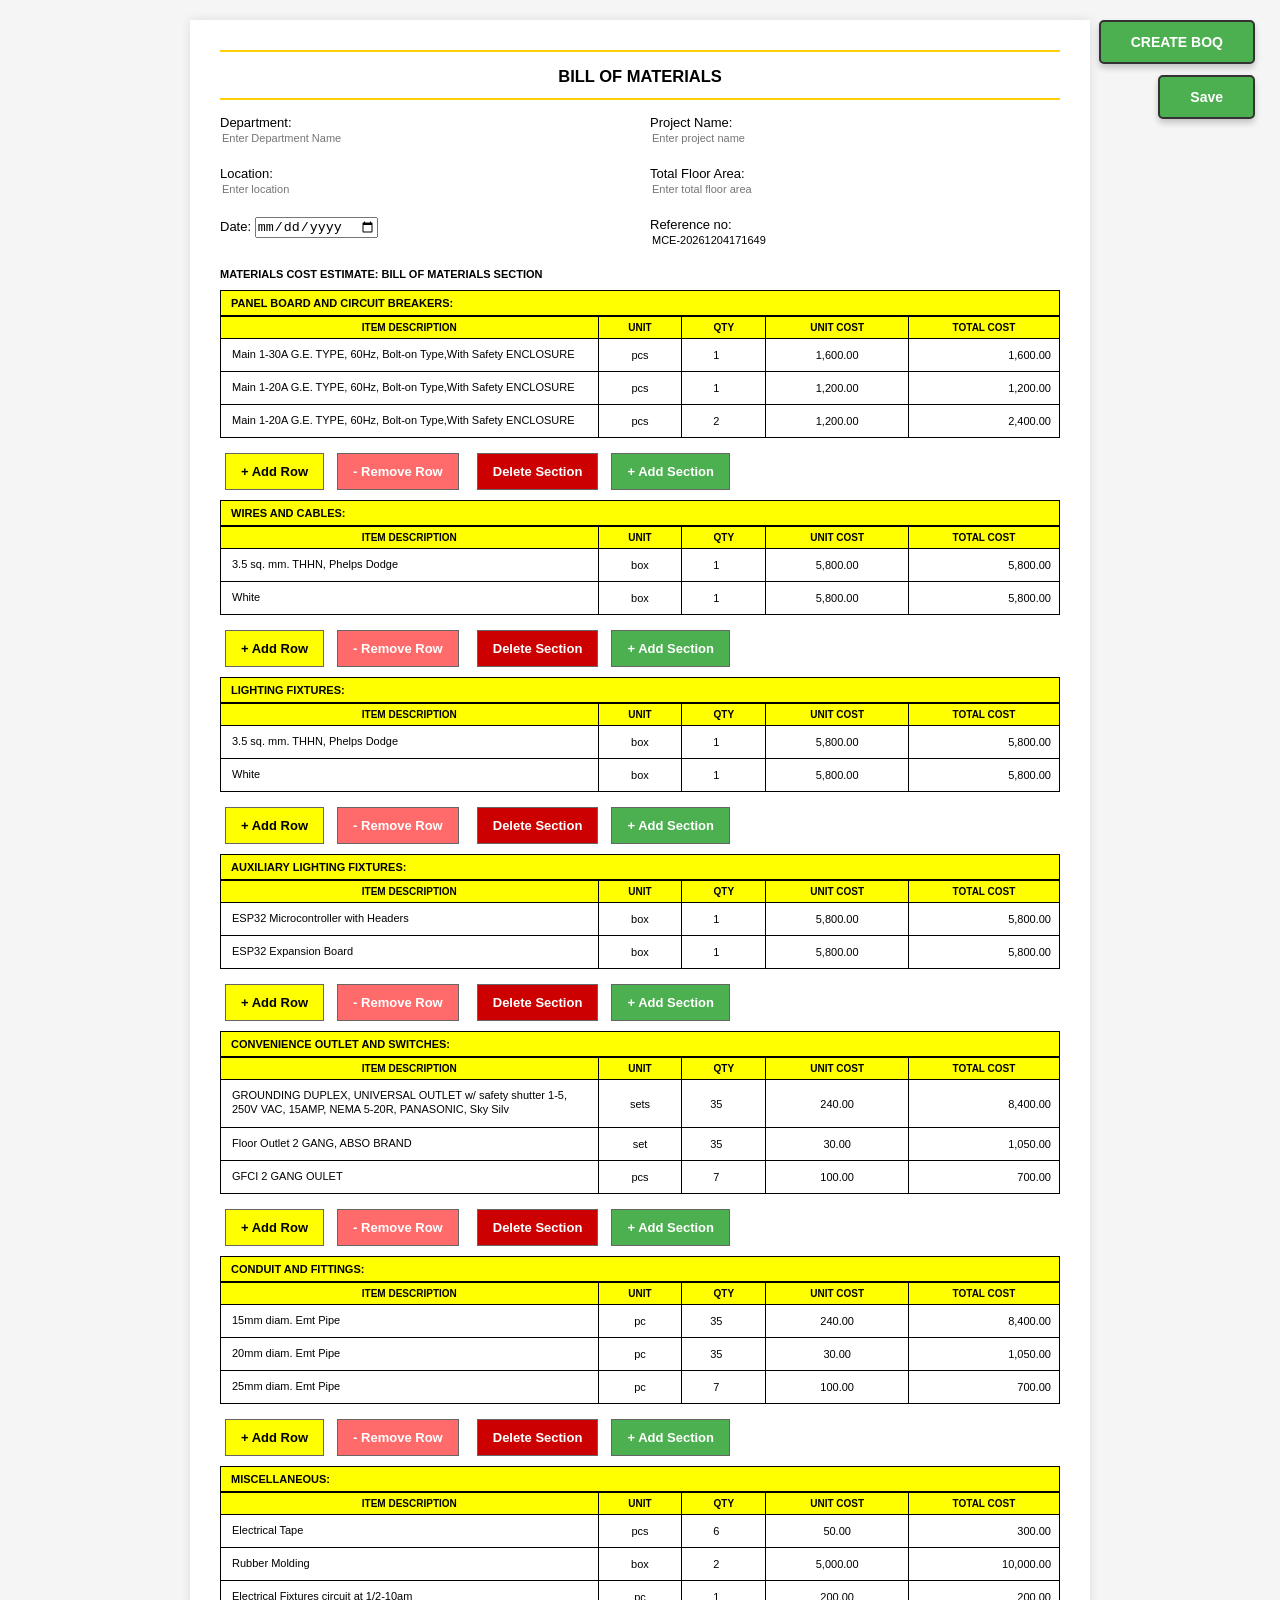
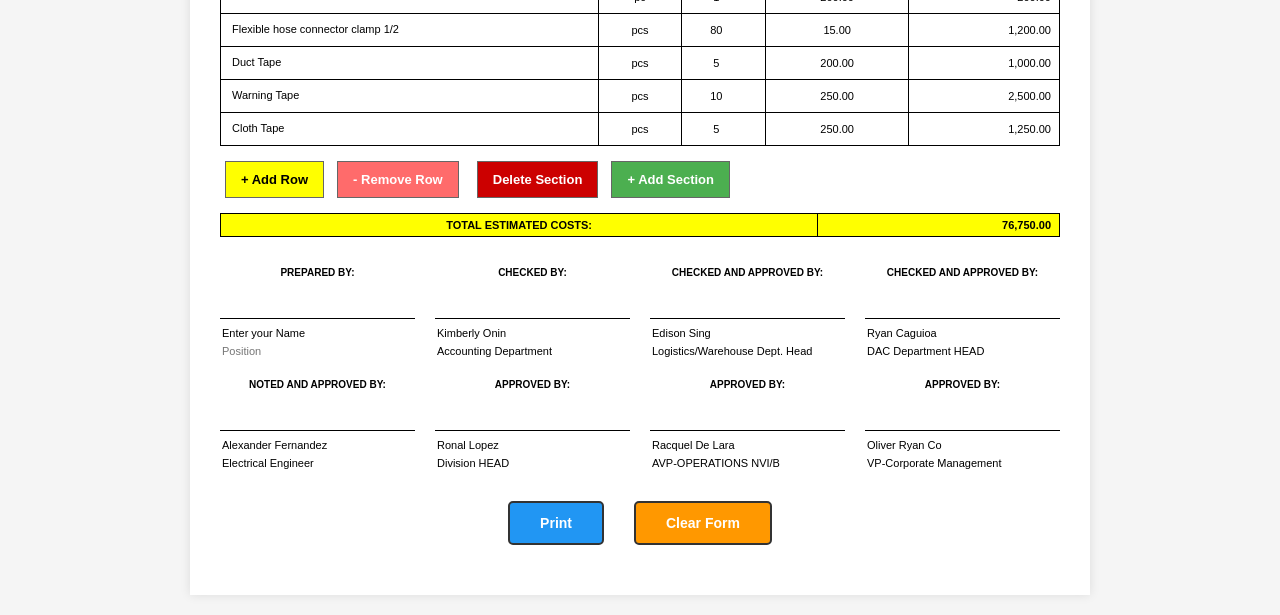
<file: index.html>
<!DOCTYPE html>
<html lang="en">
<head>
    <meta charset="UTF-8">
    <meta name="viewport" content="width=device-width, initial-scale=1.0">
    <title>Bill of Materials</title>
    <style>
        * {
            margin: 0;
            padding: 0;
            box-sizing: border-box;
        }

        body {
            font-family: Arial, sans-serif;
            background-color: #f5f5f5;
            padding: 20px;
            font-size: 11px;
        }
         .boq-btn {
            background-color: #4CAF50;
            color: white;
            position: fixed;
            top: 20px;
            right: 20px;
            z-index: 9999;
            padding: 12px 24px;
            font-size: 14px;
            font-weight: bold;
            border: none;
            border-radius: 5px;
            cursor: pointer;
            box-shadow: 0 4px 6px rgba(0, 0, 0, 0.2);
            transition: all 0.3s ease;
        }

        .boq-btn:hover {
            background-color: #45a049;
            box-shadow: 0 6px 8px rgba(0, 0, 0, 0.3);
        }
        .save-btn {
            background-color: #4CAF50;
            color: white;
            position: fixed;
            top: 75px;
            right: 20px;
            z-index: 9999;
            padding: 12px 24px;
            font-size: 14px;
            font-weight: bold;
            border: none;
            border-radius: 5px;
            cursor: pointer;
            box-shadow: 0 4px 6px rgba(0, 0, 0, 0.2);
            transition: all 0.3s ease;
        }

        .save-btn:hover {
            background-color: #45a049;
            box-shadow: 0 6px 8px rgba(0, 0, 0, 0.3);
        }

        .container {
            max-width: 900px;
            margin: 0 auto;
            background-color: white;
            padding: 30px;
            box-shadow: 0 0 10px rgba(0,0,0,0.1);
        }

        .header-section {
            margin-bottom: 20px;
            border-bottom: 2px solid #000;
            padding-bottom: 10px;
        }

        .header-section div {
            margin: 3px 0;
        }

        .header-section strong {
            text-decoration: underline;
        }

        .perimeter-section {
            margin-bottom: 10px;
            font-weight: bold;
        }
        .header {
            text-align: center;
        }
        .project-info {
            display: grid;
            grid-template-columns: 1fr 1fr;
            gap: 20px;
            margin-bottom: 20px;
            font-size: 13px;
        }
        .section-title {
            background-color: #FFFF00;
            font-weight: bold;
            padding: 6px 10px;
            margin-top: 10px;
            margin-bottom: 0;
            border: 1px solid #000;
            font-size: 11px;
            color: #000;
            opacity: 1;
            visibility: visible;
            text-decoration: none;
        }

        table {
            width: 100%;
            border-collapse: collapse;
            margin-bottom: 10px;
            font-size: 11px;
        }

        table thead {
            background-color: #FFFF00;
            font-weight: bold;
        }

        table th, table td {
            border: 1px solid #000;
            padding: 5px 8px;
            text-align: left;
        }

        table th {
            text-align: center;
            background-color: #FFFF00;
            font-size: 10px;
        }

        .total-row {
            background-color: #FFFF00;
            font-weight: bold;
        }

        .total-row td {
            background-color: #FFFF00;
        }

        .signatures {
            margin-top: 30px;
            display: grid;
            grid-template-columns: 1fr 1fr 1fr 1fr;
            gap: 20px;
            font-size: 10px;
        }

        .signature-row {
            display: contents;
        }

        .signature-block {
            text-align: center;
        }

        .signature-label {
            font-weight: bold;
            margin-bottom: 5px;
        }

        .signature-line {
            border-top: 1px solid #000;
            margin-top: 40px;
            padding-top: 3px;
        }

        .signature-name {
            font-weight: bold;
            margin-top: 3px;
        }

        .signature-title {
            font-size: 9px;
            margin-top: 2px;
        }

        input[type="text"], input[type="number"] {
            width: 100%;
            padding: 2px;
            border: none;
            background-color: transparent;
            font-size: 11px;
        }

        input[type="number"] {
            text-align: center;
        }

        .text-right {
            text-align: right;
        }

        .description-input {
            width: 100%;
            padding: 3px;
            border: none;
            background-color: transparent;
            font-size: 11px;
            cursor: pointer;
            resize: none;
            overflow: hidden !important;
            min-height: 20px;
            line-height: 1.3;
            font-family: Arial, sans-serif;
            white-space: pre-wrap;
            word-wrap: break-word;
        }

        .material-dropdown {
            position: absolute;
            background-color: white;
            border: 1px solid #ccc;
            max-height: 200px;
            overflow-y: auto;
            z-index: 1000;
            box-shadow: 0 2px 5px rgba(0,0,0,0.2);
        }

        .material-dropdown div {
            padding: 8px 12px;
            cursor: pointer;
            font-size: 11px;
        }

        .material-dropdown div:hover {
            background-color: #FFFF00;
        }

        .unit-input, .qty-input, .unit-cost-input {
            width: 100%;
            height: 100%;
            padding: 3px;
            border: none;
            background-color: transparent;
            font-size: 11px;
            text-align: center;
            box-sizing: border-box;
        }

        .unit-input {
            cursor: pointer;
        }

        .unit-dropdown {
            position: absolute;
            background-color: white;
            border: 1px solid #ccc;
            max-height: 200px;
            overflow-y: auto;
            z-index: 1000;
            box-shadow: 0 2px 5px rgba(0,0,0,0.2);
        }

        .unit-dropdown div {
            padding: 8px 12px;
            cursor: pointer;
            font-size: 11px;
        }

        .unit-dropdown div:hover {
            background-color: #FFFF00;
        }

        button {
            padding: 10px 20px;
            margin: 0 5px;
            font-size: 13px;
            cursor: pointer;
            border: 1px solid #666;
            background-color: #e8e8e8;
        }

        button:hover {
            background-color: #d0d0d0;
        }

        .add-row-btn {
            background-color: #FFFF00;
            font-weight: bold;
            margin-top: 5px;
            margin-right: 5px;
            padding: 10px 15px;
            font-size: 13px;
            cursor: pointer;
            border: 1px solid #666;
        }

        .remove-row-btn {
            background-color: #ff6b6b;
            color: white;
            font-weight: bold;
            padding: 10px 15px;
            margin-top: 5px;
            font-size: 13px;
            cursor: pointer;
            border: 1px solid #666;
        }

        .delete-section-btn {
            background-color: #cc0000;
            color: white;
            font-weight: bold;
            padding: 10px 15px;
            margin-top: 5px;
            margin-left: 10px;
            font-size: 13px;
            cursor: pointer;
            border: 1px solid #666;
        }

        .add-section-btn {
            background-color: #4CAF50;
            color: white;
            font-weight: bold;
            padding: 10px 15px;
            margin-top: 5px;
            margin-left: 5px;
            font-size: 13px;
            cursor: pointer;
            border: 1px solid #666;
            position: relative;
        }

        .section-btn-container {
            position: relative;
            display: inline-block;
        }

        .section-dropdown {
            display: none;
            position: absolute;
            bottom: 100%;
            left: 0;
            background-color: white;
            border: 2px solid #4CAF50;
            border-radius: 5px;
            box-shadow: 0 -4px 8px rgba(0,0,0,0.2);
            z-index: 1000;
            min-width: 280px;
            margin-bottom: 5px;
        }

        .section-dropdown.show {
            display: block;
        }

        .section-dropdown-item {
            padding: 10px 15px;
            cursor: pointer;
            font-size: 12px;
            font-weight: bold;
            border-bottom: 1px solid #ddd;
        }

        .section-dropdown-item:last-child {
            border-bottom: none;
        }

        .section-dropdown-item:hover {
            background-color: #4CAF50;
            color: white;
        }

        .button-group {
            display: flex;
            justify-content: center;
            gap: 20px;
            margin-top: 30px;
            margin-bottom: 20px;
        }

        .button-group button {
            padding: 12px 30px;
            font-size: 14px;
            font-weight: bold;
            cursor: pointer;
            border: 2px solid #333;
            border-radius: 5px;
        }

        .print-btn {
            background-color: #2196F3;
            color: white;
        }

        .print-btn:hover {
            background-color: #1976D2;
        }

        .clear-btn {
            background-color: #ff9800;
            color: white;
        }

        .clear-btn:hover {
            background-color: #f57c00;
        }

        @media print {
            body {
                background-color: white;
                padding: 0;
                margin: 0;
                font-size: 10px;
                line-height: 1.2;
            }
            .container {
                box-shadow: none;
                max-width: 100%;
                padding: 15px;
                margin: 0;
            }
            button, .button-group, .add-row-btn, .remove-row-btn, .delete-section-btn, .add-section-btn, .section-btn-container {
                display: none !important;
            }
            
            /* Hide date field border */
            #dateField {
                border: none !important;
            }
            
            /* Professional print table styles */
            table {
                page-break-inside: avoid;
                border-collapse: collapse;
                margin-bottom: 8px;
                font-size: 10px;
            }
            
            table th, table td {
                border: 0.5px solid #000;
                padding: 4px 5px;
                text-align: left;
                vertical-align: middle;
            }
            
            table th {
                background-color: #FFFF00;
                font-weight: bold;
                padding: 5px;
                text-align: center;
            }
            
            /* ITEM DESCRIPTION column - make it wrap text properly */
            table td:first-child,
            table th:first-child {
                width: 45%;
                word-wrap: break-word;
                overflow-wrap: break-word;
                white-space: normal;
                text-align: left;
                vertical-align: top;
            }
            
            table td:first-child textarea,
            table td:first-child input {
                width: 100%;
                border: none;
                background: transparent;
                font-size: 9px;
                line-height: 1.2;
                padding: 2px;
                margin: 0;
                word-wrap: break-word;
                overflow-wrap: break-word;
                white-space: normal;
                resize: none;
                overflow: hidden !important;
            }
            
            /* Adjust other columns width for proper distribution */
            table td:nth-child(2),
            table th:nth-child(2) {
                width: 10%;
                text-align: center;
            }
            
            table td:nth-child(3),
            table th:nth-child(3) {
                width: 8%;
                text-align: center;
            }
            
            table td:nth-child(4),
            table th:nth-child(4) {
                width: 12%;
                text-align: center;
            }
            
            table td:nth-child(5),
            table th:nth-child(5) {
                width: 25%;
                text-align: right;
                font-weight: bold;
            }
            
            table td input,
            table td textarea,
            table td select {
                border: none;
                background: transparent;
                font-size: 9px;
                width: 100%;
                height: auto;
                padding: 1px 2px;
                margin: 0;
                resize: none;
                word-wrap: break-word;
                overflow-wrap: break-word;
                overflow: hidden !important;
            }
            
            /* Total rows styling */
            .total-row {
                background-color: #FFFF00;
                font-weight: bold;
            }
            
            .total-row td {
                background-color: #FFFF00;
                border: 0.5px solid #000;
                padding: 4px 5px;
            }
            
            /* Section titles */
            .section-title {
                background-color: #FFFF00 !important;
                font-weight: bold !important;
                padding: 4px 8px;
                margin-top: 6px;
                margin-bottom: 2px;
                border: 0.5px solid #000;
                page-break-after: avoid;
                font-size: 10px;
                color: #000 !important;
                opacity: 1 !important;
                visibility: visible !important;
            }
            
            /* Header section */
            .header {
                margin-bottom: 10px;
                page-break-after: avoid;
            }
            
            .header h2 {
                margin: 5px 0;
                font-size: 14px;
                font-weight: bold;
            }
            
            .header hr {
                border: 1px solid #ffd102;
                margin: 5px auto;
            }
            
            /* Project info */
            .project-info {
                display: block;
                margin-bottom: 10px;
                page-break-after: avoid;
                font-size: 10px;
            }
            
            .project-info div {
                margin: 2px 0;
            }
            
            /* Signatures */
            .signatures {
                display: grid;
                grid-template-columns: 1fr 1fr 1fr 1fr;
                gap: 12px;
                margin-top: 20px;
                page-break-inside: avoid;
            }
            
            .signature-row {
                display: contents;
            }
            
            .signature-block {
                page-break-inside: avoid;
                text-align: center;
                font-size: 8px;
            }
            
            .signature-line {
                border-top: 1px solid #000;
                margin-top: 35px;
                margin-bottom: 3px;
            }
        }
    </style>
</head>
<body>
    <div class="container">
        <!-- Header -->
          <!-- Header -->
        <div class="header">
            <hr style="border: 1.5px solid #ffd102; width: 100%; margin: 0 auto 15px auto;">

            <h2>BILL OF MATERIALS</h2><br>
         
            <hr style="border: 1.5px solid #ffd102; width: 100%; margin: 0 auto 15px auto;">
        


        </div>

        <!-- Project Information -->
        <div class="project-info">
            <div class="info-group">
                <label>Department:</label>
                <input type="text" id="projectDepartment" placeholder="Enter Department Name">
            </div>
            <div class="info-group">
                <label>Project Name:</label>
                <input type="text" id="projectNameField" placeholder="Enter project name">
            </div>
            <div class="info-group">
                <label>Location:</label>
                <input type="text" id="projectLocation" placeholder="Enter location">
            </div>
            <div class="info-group">
                <label>Total Floor Area:</label>
                <input type="text" id="projectFloorArea" placeholder="Enter total floor area">
            </div>
            <div class="info-group">
                <label>Date:</label>
                <input type="date" id="dateField">
            </div>
            <div class="info-group">
                <label>Reference no:</label>
                <input type="text" id="referenceNo" readonly>
            </div>
        </div>
        
 
        <script>
        // Auto-generate Reference No in format MCE-yyyymonthdaytime
        function pad(n) { return n < 10 ? '0' + n : n; }
        function generateReferenceNo() {
            var now = new Date();
            var yyyy = now.getFullYear();
            var mm = pad(now.getMonth() + 1);
            var dd = pad(now.getDate());
            var hh = pad(now.getHours());
            var min = pad(now.getMinutes());
            var ss = pad(now.getSeconds());
            var ref = `MCE-${yyyy}${mm}${dd}${hh}${min}${ss}`;
            document.getElementById('referenceNo').value = ref;
        }
        window.addEventListener('DOMContentLoaded', generateReferenceNo);
        </script>

               <!-- Bill of Materials -->
        <div style="font-weight: bold; margin-bottom: 10px;">MATERIALS COST ESTIMATE: BILL OF MATERIALS SECTION</div>

        <!-- Panel Board and Circuit Breakers -->
        <div id="panelSection" class="bom-section">
        <div class="section-title">PANEL BOARD AND CIRCUIT BREAKERS:</div>
        <table id="panelTable">
            <thead>
                <tr>
                    <th style="width: 45%;">ITEM DESCRIPTION</th>
                    <th style="width: 10%;">UNIT</th>
                    <th style="width: 10%;">QTY</th>
                    <th style="width: 17%;">UNIT COST</th>
                    <th style="width: 18%;">TOTAL COST</th>
                </tr>
            </thead>
            <tbody>
                <tr>
                    <td><textarea class="description-input" data-section="panel" rows="1">Main 1-30A G.E. TYPE, 60Hz, Bolt-on Type,With Safety ENCLOSURE</textarea></td>
                    <td><input type="text" class="unit-input" value="pcs"></td>
                    <td><input type="number" class="qty-input" value="1"></td>
                    <td><input type="text" class="unit-cost-input" value="1,600.00"></td>
                    <td class="text-right total-cost">1,600.00</td>
                </tr>
                <tr>
                    <td><textarea class="description-input" data-section="panel" rows="1">Main 1-20A G.E. TYPE, 60Hz, Bolt-on Type,With Safety ENCLOSURE</textarea></td>
                    <td><input type="text" class="unit-input" value="pcs"></td>
                    <td><input type="number" class="qty-input" value="1"></td>
                    <td><input type="text" class="unit-cost-input" value="1,200.00"></td>
                    <td class="text-right total-cost">1,200.00</td>
                </tr>
                <tr>
                    <td><textarea class="description-input" data-section="panel" rows="1">Main 1-20A G.E. TYPE, 60Hz, Bolt-on Type,With Safety ENCLOSURE</textarea></td>
                    <td><input type="text" class="unit-input" value="pcs"></td>
                    <td><input type="number" class="qty-input" value="2"></td>
                    <td><input type="text" class="unit-cost-input" value="1,200.00"></td>
                    <td class="text-right total-cost">2,400.00</td>
                </tr>
            </tbody>
        </table>
        <div>
            <button class="add-row-btn" onclick="addRow('panelTable')">+ Add Row</button>
            <button class="remove-row-btn" onclick="removeLastRow('panelTable')">- Remove Row</button>
            <button class="delete-section-btn" onclick="deleteSection('panelSection')">Delete Section</button>
            <span class="section-btn-container">
                <button class="add-section-btn" onclick="toggleSectionDropdown(this)">+ Add Section</button>
                <div class="section-dropdown">
                    <div class="section-dropdown-item" onclick="addSectionByType('panelSection', 'panel')">PANEL BOARD AND CIRCUIT BREAKERS</div>
                    <div class="section-dropdown-item" onclick="addSectionByType('panelSection', 'wires')">WIRES AND CABLES</div>
                    <div class="section-dropdown-item" onclick="addSectionByType('panelSection', 'lighting')">LIGHTING FIXTURES</div>
                    <div class="section-dropdown-item" onclick="addSectionByType('panelSection', 'auxlighting')">AUXILIARY LIGHTING FIXTURES</div>
                    <div class="section-dropdown-item" onclick="addSectionByType('panelSection', 'outlets')">CONVENIENCE OUTLET AND SWITCHES</div>
                    <div class="section-dropdown-item" onclick="addSectionByType('panelSection', 'conduit')">CONDUIT AND FITTINGS</div>
                    <div class="section-dropdown-item" onclick="addSectionByType('panelSection', 'misc')">MISCELLANEOUS</div>
                </div>
            </span>
        </div>
        </div>

        <!-- Wires and Cables -->
        <div id="wiresSection" class="bom-section">
        <div class="section-title">WIRES AND CABLES:</div>
        <table id="wiresTable">
            <thead>
                <tr>
                    <th style="width: 45%;">ITEM DESCRIPTION</th>
                    <th style="width: 10%;">UNIT</th>
                    <th style="width: 10%;">QTY</th>
                    <th style="width: 17%;">UNIT COST</th>
                    <th style="width: 18%;">TOTAL COST</th>
                </tr>
            </thead>
            <tbody>
                <tr>
                    <td><textarea class="description-input" data-section="wires" rows="1">3.5 sq. mm. THHN, Phelps Dodge</textarea></td>
                    <td><input type="text" class="unit-input" value="box"></td>
                    <td><input type="number" class="qty-input" value="1"></td>
                    <td><input type="text" class="unit-cost-input" value="5,800.00"></td>
                    <td class="text-right total-cost">5,800.00</td>
                </tr>
                <tr>
                    <td><textarea class="description-input" data-section="wires" rows="1">White</textarea></td>
                    <td><input type="text" class="unit-input" value="box"></td>
                    <td><input type="number" class="qty-input" value="1"></td>
                    <td><input type="text" class="unit-cost-input" value="5,800.00"></td>
                    <td class="text-right total-cost">5,800.00</td>
                </tr>
            </tbody>
        </table>
        <div>
            <button class="add-row-btn" onclick="addRow('wiresTable')">+ Add Row</button>
            <button class="remove-row-btn" onclick="removeLastRow('wiresTable')">- Remove Row</button>
            <button class="delete-section-btn" onclick="deleteSection('wiresSection')">Delete Section</button>
            <span class="section-btn-container">
                <button class="add-section-btn" onclick="toggleSectionDropdown(this)">+ Add Section</button>
                <div class="section-dropdown">
                    <div class="section-dropdown-item" onclick="addSectionByType('wiresSection', 'panel')">PANEL BOARD AND CIRCUIT BREAKERS</div>
                    <div class="section-dropdown-item" onclick="addSectionByType('wiresSection', 'wires')">WIRES AND CABLES</div>
                    <div class="section-dropdown-item" onclick="addSectionByType('wiresSection', 'lighting')">LIGHTING FIXTURES</div>
                    <div class="section-dropdown-item" onclick="addSectionByType('wiresSection', 'auxlighting')">AUXILIARY LIGHTING FIXTURES</div>
                    <div class="section-dropdown-item" onclick="addSectionByType('wiresSection', 'outlets')">CONVENIENCE OUTLET AND SWITCHES</div>
                    <div class="section-dropdown-item" onclick="addSectionByType('wiresSection', 'conduit')">CONDUIT AND FITTINGS</div>
                    <div class="section-dropdown-item" onclick="addSectionByType('wiresSection', 'misc')">MISCELLANEOUS</div>
                </div>
            </span>
        </div>
        </div>

    <!-- Lighting Fixtures -->
        <div id="lightingSection" class="bom-section">
        <div class="section-title">LIGHTING FIXTURES:</div>
        <table id="lightingFixturesTable">
            <thead>
                <tr>
                    <th style="width: 45%;">ITEM DESCRIPTION</th>
                    <th style="width: 10%;">UNIT</th>
                    <th style="width: 10%;">QTY</th>
                    <th style="width: 17%;">UNIT COST</th>
                    <th style="width: 18%;">TOTAL COST</th>
                </tr>
            </thead>
            <tbody>
                <tr>
                    <td><textarea class="description-input" data-section="lightingFixtures" rows="1">3.5 sq. mm. THHN, Phelps Dodge</textarea></td>
                    <td><input type="text" class="unit-input" value="box"></td>
                    <td><input type="number" class="qty-input" value="1"></td>
                    <td><input type="text" class="unit-cost-input" value="5,800.00"></td>
                    <td class="text-right total-cost">5,800.00</td>
                </tr>
                <tr>
                    <td><textarea class="description-input" data-section="lightingFixtures" rows="1">White</textarea></td>
                    <td><input type="text" class="unit-input" value="box"></td>
                    <td><input type="number" class="qty-input" value="1"></td>
                    <td><input type="text" class="unit-cost-input" value="5,800.00"></td>
                    <td class="text-right total-cost">5,800.00</td>
                </tr>
            </tbody>
        </table>
        <div>
            <button class="add-row-btn" onclick="addRow('lightingFixturesTable')">+ Add Row</button>
            <button class="remove-row-btn" onclick="removeLastRow('lightingFixturesTable')">- Remove Row</button>
            <button class="delete-section-btn" onclick="deleteSection('lightingSection')">Delete Section</button>
            <span class="section-btn-container">
                <button class="add-section-btn" onclick="toggleSectionDropdown(this)">+ Add Section</button>
                <div class="section-dropdown">
                    <div class="section-dropdown-item" onclick="addSectionByType('lightingSection', 'panel')">PANEL BOARD AND CIRCUIT BREAKERS</div>
                    <div class="section-dropdown-item" onclick="addSectionByType('lightingSection', 'wires')">WIRES AND CABLES</div>
                    <div class="section-dropdown-item" onclick="addSectionByType('lightingSection', 'lighting')">LIGHTING FIXTURES</div>
                    <div class="section-dropdown-item" onclick="addSectionByType('lightingSection', 'auxlighting')">AUXILIARY LIGHTING FIXTURES</div>
                    <div class="section-dropdown-item" onclick="addSectionByType('lightingSection', 'outlets')">CONVENIENCE OUTLET AND SWITCHES</div>
                    <div class="section-dropdown-item" onclick="addSectionByType('lightingSection', 'conduit')">CONDUIT AND FITTINGS</div>
                    <div class="section-dropdown-item" onclick="addSectionByType('lightingSection', 'misc')">MISCELLANEOUS</div>
                </div>
            </span>
        </div>
        </div>
    <!-- AuxiliaryLighting Fixtures -->
        <div id="auxlightingSection" class="bom-section">
        <div class="section-title">AUXILIARY LIGHTING FIXTURES:</div>
        <table id="auxlightingFixturesTable">
            <thead>
                <tr>
                    <th style="width: 45%;">ITEM DESCRIPTION</th>
                    <th style="width: 10%;">UNIT</th>
                    <th style="width: 10%;">QTY</th>
                    <th style="width: 17%;">UNIT COST</th>
                    <th style="width: 18%;">TOTAL COST</th>
                </tr>
            </thead>
            <tbody>
                <tr>
                    <td><textarea class="description-input" data-section="auxlightingFixtures" rows="1">ESP32 Microcontroller with Headers</textarea></td>
                    <td><input type="text" class="unit-input" value="box"></td>
                    <td><input type="number" class="qty-input" value="1"></td>
                    <td><input type="text" class="unit-cost-input" value="5,800.00"></td>
                    <td class="text-right total-cost">5,800.00</td>
                </tr>
                <tr>
                    <td><textarea class="description-input" data-section="auxlightingFixtures" rows="1">ESP32 Expansion Board</textarea></td>
                    <td><input type="text" class="unit-input" value="box"></td>
                    <td><input type="number" class="qty-input" value="1"></td>
                    <td><input type="text" class="unit-cost-input" value="5,800.00"></td>
                    <td class="text-right total-cost">5,800.00</td>
                </tr>
            </tbody>
        </table>
        <div>
            <button class="add-row-btn" onclick="addRow('auxlightingFixturesTable')">+ Add Row</button>
            <button class="remove-row-btn" onclick="removeLastRow('auxlightingFixturesTable')">- Remove Row</button>
            <button class="delete-section-btn" onclick="deleteSection('auxlightingSection')">Delete Section</button>
            <span class="section-btn-container">
                <button class="add-section-btn" onclick="toggleSectionDropdown(this)">+ Add Section</button>
                <div class="section-dropdown">
                    <div class="section-dropdown-item" onclick="addSectionByType('auxlightingSection', 'panel')">PANEL BOARD AND CIRCUIT BREAKERS</div>
                    <div class="section-dropdown-item" onclick="addSectionByType('auxlightingSection', 'wires')">WIRES AND CABLES</div>
                    <div class="section-dropdown-item" onclick="addSectionByType('auxlightingSection', 'lighting')">LIGHTING FIXTURES</div>
                    <div class="section-dropdown-item" onclick="addSectionByType('auxlightingSection', 'auxlighting')">AUXILIARY LIGHTING FIXTURES</div>
                    <div class="section-dropdown-item" onclick="addSectionByType('auxlightingSection', 'outlets')">CONVENIENCE OUTLET AND SWITCHES</div>
                    <div class="section-dropdown-item" onclick="addSectionByType('auxlightingSection', 'conduit')">CONDUIT AND FITTINGS</div>
                    <div class="section-dropdown-item" onclick="addSectionByType('auxlightingSection', 'misc')">MISCELLANEOUS</div>
                </div>
            </span>
        </div>
        </div>
        <!-- Convenience Outlet and Switches -->
        <div id="outletsSection" class="bom-section">
        <div class="section-title">CONVENIENCE OUTLET AND SWITCHES:</div>
        <table id="outletsTable">
            <thead>
                <tr>
                    <th style="width: 45%;">ITEM DESCRIPTION</th>
                    <th style="width: 10%;">UNIT</th>
                    <th style="width: 10%;">QTY</th>
                    <th style="width: 17%;">UNIT COST</th>
                    <th style="width: 18%;">TOTAL COST</th>
                </tr>
            </thead>
            <tbody>
                <tr>
                    <td><textarea class="description-input" data-section="outlets" rows="1">GROUNDING DUPLEX, UNIVERSAL OUTLET w/ safety shutter 1-5, 250V VAC, 15AMP, NEMA 5-20R, PANASONIC, Sky Silv</textarea></td>
                    <td><input type="text" class="unit-input" value="sets"></td>
                    <td><input type="number" class="qty-input" value="35"></td>
                    <td><input type="text" class="unit-cost-input" value="240.00"></td>
                    <td class="text-right total-cost">8,400.00</td>
                </tr>
                <tr>
                    <td><textarea class="description-input" data-section="outlets" rows="1">Floor Outlet 2 GANG, ABSO BRAND</textarea></td>
                    <td><input type="text" class="unit-input" value="set"></td>
                    <td><input type="number" class="qty-input" value="35"></td>
                    <td><input type="text" class="unit-cost-input" value="30.00"></td>
                    <td class="text-right total-cost">1,050.00</td>
                </tr>
                <tr>
                    <td><textarea class="description-input" data-section="outlets" rows="1">GFCI 2 GANG OULET</textarea></td>
                    <td><input type="text" class="unit-input" value="pcs"></td>
                    <td><input type="number" class="qty-input" value="7"></td>
                    <td><input type="text" class="unit-cost-input" value="100.00"></td>
                    <td class="text-right total-cost">700.00</td>
                </tr>
            </tbody>
        </table>
        <div>
            <button class="add-row-btn" onclick="addRow('outletsTable')">+ Add Row</button>
            <button class="remove-row-btn" onclick="removeLastRow('outletsTable')">- Remove Row</button>
            <button class="delete-section-btn" onclick="deleteSection('outletsSection')">Delete Section</button>
            <span class="section-btn-container">
                <button class="add-section-btn" onclick="toggleSectionDropdown(this)">+ Add Section</button>
                <div class="section-dropdown">
                    <div class="section-dropdown-item" onclick="addSectionByType('outletsSection', 'panel')">PANEL BOARD AND CIRCUIT BREAKERS</div>
                    <div class="section-dropdown-item" onclick="addSectionByType('outletsSection', 'wires')">WIRES AND CABLES</div>
                    <div class="section-dropdown-item" onclick="addSectionByType('outletsSection', 'lighting')">LIGHTING FIXTURES</div>
                    <div class="section-dropdown-item" onclick="addSectionByType('outletsSection', 'auxlighting')">AUXILIARY LIGHTING FIXTURES</div>
                    <div class="section-dropdown-item" onclick="addSectionByType('outletsSection', 'outlets')">CONVENIENCE OUTLET AND SWITCHES</div>
                    <div class="section-dropdown-item" onclick="addSectionByType('outletsSection', 'conduit')">CONDUIT AND FITTINGS</div>
                    <div class="section-dropdown-item" onclick="addSectionByType('outletsSection', 'misc')">MISCELLANEOUS</div>
                </div>
            </span>
        </div>
        </div>

        <!-- Conduit and Fittings -->
        <div id="conduitSection" class="bom-section">
        <div class="section-title">CONDUIT AND FITTINGS:</div>
        <table id="conduitTable">
            <thead>
                <tr>
                    <th style="width: 45%;">ITEM DESCRIPTION</th>
                    <th style="width: 10%;">UNIT</th>
                    <th style="width: 10%;">QTY</th>
                    <th style="width: 17%;">UNIT COST</th>
                    <th style="width: 18%;">TOTAL COST</th>
                </tr>
            </thead>
            <tbody>
                <tr>
                    <td><textarea class="description-input" data-section="conduit" rows="1">15mm diam. Emt Pipe</textarea></td>
                    <td><input type="text" class="unit-input" value="pc"></td>
                    <td><input type="number" class="qty-input" value="35"></td>
                    <td><input type="text" class="unit-cost-input" value="240.00"></td>
                    <td class="text-right total-cost">8,400.00</td>
                </tr>
                <tr>
                    <td><textarea class="description-input" data-section="conduit" rows="1">20mm diam. Emt Pipe</textarea></td>
                    <td><input type="text" class="unit-input" value="pc"></td>
                    <td><input type="number" class="qty-input" value="35"></td>
                    <td><input type="text" class="unit-cost-input" value="30.00"></td>
                    <td class="text-right total-cost">1,050.00</td>
                </tr>
                <tr>
                    <td><textarea class="description-input" data-section="conduit" rows="1">25mm diam. Emt Pipe</textarea></td>
                    <td><input type="text" class="unit-input" value="pc"></td>
                    <td><input type="number" class="qty-input" value="7"></td>
                    <td><input type="text" class="unit-cost-input" value="100.00"></td>
                    <td class="text-right total-cost">700.00</td>
                </tr>
            </tbody>
        </table>
        <div>
            <button class="add-row-btn" onclick="addRow('conduitTable')">+ Add Row</button>
            <button class="remove-row-btn" onclick="removeLastRow('conduitTable')">- Remove Row</button>
            <button class="delete-section-btn" onclick="deleteSection('conduitSection')">Delete Section</button>
            <span class="section-btn-container">
                <button class="add-section-btn" onclick="toggleSectionDropdown(this)">+ Add Section</button>
                <div class="section-dropdown">
                    <div class="section-dropdown-item" onclick="addSectionByType('conduitSection', 'panel')">PANEL BOARD AND CIRCUIT BREAKERS</div>
                    <div class="section-dropdown-item" onclick="addSectionByType('conduitSection', 'wires')">WIRES AND CABLES</div>
                    <div class="section-dropdown-item" onclick="addSectionByType('conduitSection', 'lighting')">LIGHTING FIXTURES</div>
                    <div class="section-dropdown-item" onclick="addSectionByType('conduitSection', 'auxlighting')">AUXILIARY LIGHTING FIXTURES</div>
                    <div class="section-dropdown-item" onclick="addSectionByType('conduitSection', 'outlets')">CONVENIENCE OUTLET AND SWITCHES</div>
                    <div class="section-dropdown-item" onclick="addSectionByType('conduitSection', 'conduit')">CONDUIT AND FITTINGS</div>
                    <div class="section-dropdown-item" onclick="addSectionByType('conduitSection', 'misc')">MISCELLANEOUS</div>
                </div>
            </span>
        </div>
        </div>

        <!-- Miscellaneous -->
        <div id="miscSection" class="bom-section">
        <div class="section-title">MISCELLANEOUS:</div>
        <table id="miscTable">
            <thead>
                <tr>
                    <th style="width: 45%;">ITEM DESCRIPTION</th>
                    <th style="width: 10%;">UNIT</th>
                    <th style="width: 10%;">QTY</th>
                    <th style="width: 17%;">UNIT COST</th>
                    <th style="width: 18%;">TOTAL COST</th>
                </tr>
            </thead>
            <tbody>
                <tr>
                    <td><textarea class="description-input" data-section="misc" rows="1">Electrical Tape</textarea></td>
                    <td><input type="text" class="unit-input" value="pcs"></td>
                    <td><input type="number" class="qty-input" value="6"></td>
                    <td><input type="text" class="unit-cost-input" value="50.00"></td>
                    <td class="text-right total-cost">300.00</td>
                </tr>
                <tr>
                    <td><textarea class="description-input" data-section="misc" rows="1">Rubber Molding</textarea></td>
                    <td><input type="text" class="unit-input" value="box"></td>
                    <td><input type="number" class="qty-input" value="2"></td>
                    <td><input type="text" class="unit-cost-input" value="5,000.00"></td>
                    <td class="text-right total-cost">10,000.00</td>
                </tr>
                <tr>
                    <td><textarea class="description-input" data-section="misc" rows="1">Electrical Fixtures circuit at 1/2-10am</textarea></td>
                    <td><input type="text" class="unit-input" value="pc"></td>
                    <td><input type="number" class="qty-input" value="1"></td>
                    <td><input type="text" class="unit-cost-input" value="200.00"></td>
                    <td class="text-right total-cost">200.00</td>
                </tr>
                <tr>
                    <td><textarea class="description-input" data-section="misc" rows="1">Flexible hose connector clamp 1/2</textarea></td>
                    <td><input type="text" class="unit-input" value="pcs"></td>
                    <td><input type="number" class="qty-input" value="80"></td>
                    <td><input type="text" class="unit-cost-input" value="15.00"></td>
                    <td class="text-right total-cost">1,200.00</td>
                </tr>
                <tr>
                    <td><textarea class="description-input" data-section="misc" rows="1">Duct Tape</textarea></td>
                    <td><input type="text" class="unit-input" value="pcs"></td>
                    <td><input type="number" class="qty-input" value="5"></td>
                    <td><input type="text" class="unit-cost-input" value="200.00"></td>
                    <td class="text-right total-cost">1,000.00</td>
                </tr>
                <tr>
                    <td><textarea class="description-input" data-section="misc" rows="1">Warning Tape</textarea></td>
                    <td><input type="text" class="unit-input" value="pcs"></td>
                    <td><input type="number" class="qty-input" value="10"></td>
                    <td><input type="text" class="unit-cost-input" value="250.00"></td>
                    <td class="text-right total-cost">2,500.00</td>
                </tr>
                <tr>
                    <td><textarea class="description-input" data-section="misc" rows="1">Cloth Tape</textarea></td>
                    <td><input type="text" class="unit-input" value="pcs"></td>
                    <td><input type="number" class="qty-input" value="5"></td>
                    <td><input type="text" class="unit-cost-input" value="250.00"></td>
                    <td class="text-right total-cost">1,250.00</td>
                </tr>
            </tbody>
        </table>
        <div>
            <button class="add-row-btn" onclick="addRow('miscTable')">+ Add Row</button>
            <button class="remove-row-btn" onclick="removeLastRow('miscTable')">- Remove Row</button>
            <button class="delete-section-btn" onclick="deleteSection('miscSection')">Delete Section</button>
            <span class="section-btn-container">
                <button class="add-section-btn" onclick="toggleSectionDropdown(this)">+ Add Section</button>
                <div class="section-dropdown">
                    <div class="section-dropdown-item" onclick="addSectionByType('miscSection', 'panel')">PANEL BOARD AND CIRCUIT BREAKERS</div>
                    <div class="section-dropdown-item" onclick="addSectionByType('miscSection', 'wires')">WIRES AND CABLES</div>
                    <div class="section-dropdown-item" onclick="addSectionByType('miscSection', 'lighting')">LIGHTING FIXTURES</div>
                    <div class="section-dropdown-item" onclick="addSectionByType('miscSection', 'auxlighting')">AUXILIARY LIGHTING FIXTURES</div>
                    <div class="section-dropdown-item" onclick="addSectionByType('miscSection', 'outlets')">CONVENIENCE OUTLET AND SWITCHES</div>
                    <div class="section-dropdown-item" onclick="addSectionByType('miscSection', 'conduit')">CONDUIT AND FITTINGS</div>
                    <div class="section-dropdown-item" onclick="addSectionByType('miscSection', 'misc')">MISCELLANEOUS</div>
                </div>
            </span>
        </div>
        </div>

        <!-- Total Row -->
        <table style="margin-top: 15px;">
            <tr class="total-row">
                <td colspan="3" style="text-align: center; font-weight: bold;">TOTAL ESTIMATED COSTS:</td>
              
                <td id="grandTotal" style="text-align: right; font-weight: bold;">0.00</td>
            </tr>
        </table>

        <!-- Signatures -->
        <div class="signatures">
            <div class="signature-row">
                <div class="signature-block">
                    <div class="signature-label">PREPARED BY:</div>
                    <div class="signature-line"></div>
                    <div class="signature-name"><input type="text" name="prepared_name" value="Enter your Name" /></div>
                    <div class="signature-title"><input type="text" name="prepared_position" placeholder="Position" /></div>
                </div>
                <div class="signature-block">
                    <div class="signature-label">CHECKED BY:</div>
                    <div class="signature-line"></div>
                    <div class="signature-name"><input type="text" name="checked_name" value="Kimberly Onin" /></div>
                    <div class="signature-title"><input type="text" name="checked_position" value="Accounting Department" /></div>
                </div>
            </div>
            <div class="signature-row">
                <div class="signature-block">
                    <div class="signature-label">CHECKED AND APPROVED BY:</div>
                    <div class="signature-line"></div>
                    <div class="signature-name"><input type="text" name="checked_approved_name" value="Edison Sing" /></div>
                    <div class="signature-title"><input type="text" name="checked_approved_position" value="Logistics/Warehouse Dept. Head" /></div>
                </div>
                <div class="signature-block">
                    <div class="signature-label">CHECKED AND APPROVED BY:</div>
                    <div class="signature-line"></div>
                    <div class="signature-name"><input type="text" name="checked_approved_name2" value="Ryan Caguioa" /></div>
                    <div class="signature-title"><input type="text" name="checked_approved_position2" value="DAC Department HEAD" /></div>
                </div>
            </div>
            <div class="signature-row">
                <div class="signature-block">
                    <div class="signature-label">NOTED AND APPROVED BY:</div>
                    <div class="signature-line"></div>
                    <div class="signature-name"><input type="text" name="noted_name" value="Alexander Fernandez" /></div>
                    <div class="signature-title"><input type="text" name="noted_position" value="Electrical Engineer" /></div>
                </div>
                <div class="signature-block">
                    <div class="signature-label">APPROVED BY:</div>
                    <div class="signature-line"></div>
                    <div class="signature-name"><input type="text" name="approved2_name" value="Ronal Lopez" /></div>
                    <div class="signature-title"><input type="text" name="approved2_position" value="Division HEAD" /></div>
                </div>
            </div>
            <div class="signature-row">
                <div class="signature-block">
                    <div class="signature-label">APPROVED BY:</div>
                    <div class="signature-line"></div>
                    <div class="signature-name"><input type="text" name="approved3_name" value="Racquel De Lara" /></div>
                    <div class="signature-title"><input type="text" name="approved3_position" value="AVP-OPERATIONS NVI/B" /></div>
                </div>
                <div class="signature-block">
                    <div class="signature-label">APPROVED BY:</div>
                    <div style="font-weight: bold; margin-bottom: 5px;"></div>
                    <div class="signature-line"></div>
                    <div class="signature-name"><input type="text" name="approved4_name" value="Oliver Ryan Co" /></div>
                    <div class="signature-title"><input type="text" name="approved4_position" value="VP-Corporate Management" /></div>
                </div>
            </div>
        </div>

        <!-- Buttons -->
        <div class="button-group">
            <button class="print-btn" onclick="window.print()">Print</button>
            <button class="clear-btn" onclick="clearForm()">Clear Form</button>
            <button class="boq-btn" onclick="loadPage('bom_labor.html')">CREATE BOQ</button>
            <button class="save-btn" onclick="openSavePage()">Save</button>
        </div>
    </div>

    <script>
        // Material options for each section
        const materialOptions = {
            panel: [
                'LP/PP( LIGHTING PANEL /POWER PANEL ):   Main:  1 - 60A, THREE PHASE, SE-EZC100H3060, 3P, 400V, 36 KAIC MCCB , SCHNEIDER, w/ Ground and neutral bus terminal. Branches: 17- 20AT/100AF, SE-EZC100N1020, 1P, 10KAIC, 240V, 60Hz, Bolt-on Type, SCHNEIDER Brand w/ Ground and Neutral busbar terminal. NEMA 1 ENCLOSURE',
                'PP( POWER PANEL ):   Main:  1 - 100A, THREE PHASE, SE-EZC100H3100, 3P, 400V, 36 KAIC MCCB , SCHNEIDER, w/ Ground and neutral bus terminal. Branches: 12- 20AT/100AF, SE-EZC100N1020, 1P, 10KAIC, 240V, 60Hz, Bolt-on Type, SCHNEIDER Brand w/ Ground and Neutral busbar terminal. NEMA 1 ENCLOSURE',
                'MDP( MAIN DISTRIBUTION PANEL ):   Main:  1 - 200A, THREE PHASE, SE-EZC100H3200, 3P, 400V, 65 KAIC MCCB , SCHNEIDER, w/ Ground and neutral bus terminal. Branches: 1- 100AT/100AF, SE-EZC100N3100, 3P, 10KAIC, 400V, 60Hz, Bolt-on Type, 1- 40AT/100AF, SE-EZC100N3040, 3P, 14KAIC, 400V, 60Hz, Bolt-on Type, SCHNEIDER Brand w/ Ground and Neutral busbar terminal. NEMA 1 ENCLOSURE',
                '2P-30A Circuit Breaker, GE Brand',
                '2P-20A Circuit Breaker, GE Brand',
                '1P-20A Circuit Breaker, GE Brand',
                '1P-15A Circuit Breaker, GE Brand',
                '3P-30A Circuit Breaker, GE Brand',
                '3P-20A Circuit Breaker, GE Brand',
                '1P-40A Circuit Breaker, GE Brand',
                '2P-40A Circuit Breaker, GE Brand',
                '3P-40A Circuit Breaker, GE Brand',
                '1P-50A Circuit Breaker, GE Brand',
                '2P-50A Circuit Breaker, GE Brand',
                '3P-50A Circuit Breaker, GE Brand',
                '1P-60A Circuit Breaker, GE Brand',
                '2P-60A Circuit Breaker, GE Brand',
                '3P-60A Circuit Breaker, GE Brand',
                '1P-15A Circuit Breaker, SE-EZC100N1015, Schneider Brand',
                '2P-15A Circuit Breaker, SE-EZC100N2015, Schneider Brand',
                '1P-20A Circuit Breaker, SE-EZC100N1020, Schneider Brand',
                '2P-20A Circuit Breaker, SE-EZC100N2020, Schneider Brand',
                '1P-30A Circuit Breaker, SE-EZC100N1030, Schneider Brand',
                '2P-30A Circuit Breaker, SE-EZC100N2030, Schneider Brand',
                '3P-30A Circuit Breaker, SE-EZC100N3030, Schneider Brand',
                '1P-40A Circuit Breaker, SE-EZC100N1040, Schneider Brand',
                '2P-40A Circuit Breaker, SE-EZC100N2040, Schneider Brand',
                '3P-40A Circuit Breaker, SE-EZC100N3040, Schneider Brand',
                '1P-50A Circuit Breaker, SE-EZC100N1050, Schneider Brand',
                '2P-50A Circuit Breaker, SE-EZC100N2050, Schneider Brand',
                '3P-50A Circuit Breaker, SE-EZC100N3050, Schneider Brand',
                '1P-60A Circuit Breaker, SE-EZC100N1060, Schneider Brand',
                '2P-60A Circuit Breaker, SE-EZC100N2060, Schneider Brand',
                '3P-60A Circuit Breaker, SE-EZC100N3060, Schneider Brand',
                '1P-75A Circuit Breaker, SE-EZC100N1075, Schneider Brand',
                '2P-75A Circuit Breaker, SE-EZC100N2075, Schneider Brand',
                '3P-75A Circuit Breaker, SE-EZC100N3075, Schneider Brand',
                '1P-100A Circuit Breaker, SE-EZC100N1100, Schneider Brand',
                '2P-100A Circuit Breaker, SE-EZC100N2100, Schneider Brand',
                '3P-100A Circuit Breaker, SE-EZC100N3100, Schneider Brand',
                '1P-125A Circuit Breaker, SE-EZC100N1125, Schneider Brand',
                '2P-125A Circuit Breaker, SE-EZC100N2125, Schneider Brand',
                '3P-125A Circuit Breaker, SE-EZC100N3125, Schneider Brand',
            ],
            wires: [
                'Royal Cable str. #14/3C',
                'Royal Cable str. #12/3C',
                '#22 AWG Str. cu. TF Wire -Red',
                '#22 AWG Str. cu. TF Wire -Yellow',
                '#22 AWG Str. cu. TF Wire -Blue',
                '#22 AWG Str. cu. TF Wire -Green',
                '#22 AWG Str. cu. TF Wire -Black',
                '#22 AWG Str. cu. TF Wire -White',
                '#18 AWG Str. cu. TF Wire -Red',
                '#18 AWG Str. cu. TF Wire -Yellow',
                '#18 AWG Str. cu. TF Wire -Blue',
                '#18 AWG Str. cu. TF Wire -Green',
                '#18 AWG Str. cu. TF Wire -Black',
                '#18 AWG Str. cu. TF Wire -White',
                '#16 AWG Str. cu. TF Wire -Red',
                '#16 AWG Str. cu. TF Wire -Yellow',
                '#16 AWG Str. cu. TF Wire -Blue',
                '#16 AWG Str. cu. TF Wire -Green',
                '#16 AWG Str. cu. TF Wire -Black',
                '#16 AWG Str. cu. TF Wire -White',
                '2.0 sq. mm. Str. cu. THHN, Phelps Dodge-Red',
                '2.0 sq. mm. Str. cu. THHN, Phelps Dodge-Yellow',
                '2.0 sq. mm. Str. cu. THHN, Phelps Dodge-Blue',
                '2.0 sq. mm. Str. cu. THHN, Phelps Dodge-Green',
                '2.0 sq. mm. Str. cu. THHN, Phelps Dodge-Black',
                '2.0 sq. mm. Str. cu. THHN, Phelps Dodge-White',
                '2.0 sq. mm. Solid cu. THHN, Phelps Dodge-Red',
                '2.0 sq. mm. Solid cu. THHN, Phelps Dodge-Yellow',
                '2.0 sq. mm. Solid cu. THHN, Phelps Dodge-Blue',
                '2.0 sq. mm. Solid cu. THHN, Phelps Dodge-Green',
                '2.0 sq. mm. Solid cu. THHN, Phelps Dodge-Black',
                '2.0 sq. mm. Solid cu. THHN, Phelps Dodge-White',
                '2.0 sq. mm. Str. Al. THHN, Phelps Dodge-Red',
                '2.0 sq. mm. Str. Al. THHN, Phelps Dodge-Yellow',
                '2.0 sq. mm. Str. Al. THHN, Phelps Dodge-Blue',
                '2.0 sq. mm. Str. Al. THHN, Phelps Dodge-Green',
                '2.0 sq. mm. Str. Al. THHN, Phelps Dodge-Black',
                '2.0 sq. mm. Str. Al. THHN, Phelps Dodge-White',
                '2.0 sq. mm. Solid Al. THHN, Phelps Dodge-Red',
                '2.0 sq. mm. Solid Al. THHN, Phelps Dodge-Yellow',
                '2.0 sq. mm. Solid Al. THHN, Phelps Dodge-Blue',
                '2.0 sq. mm. Solid Al. THHN, Phelps Dodge-Green',
                '2.0 sq. mm. Solid Al. THHN, Phelps Dodge-Black',
                '2.0 sq. mm. Solid Al. THHN, Phelps Dodge-White',
                '3.5 sq. mm. Str. cu. THHN, Phelps Dodge-Red',
                '3.5 sq. mm. Str. cu. THHN, Phelps Dodge-Yellow',
                '3.5 sq. mm. Str. cu. THHN, Phelps Dodge-Blue',
                '3.5 sq. mm. Str. cu. THHN, Phelps Dodge-Green',
                '3.5 sq. mm. Str. cu. THHN, Phelps Dodge-Black',
                '3.5 sq. mm. Str. cu. THHN, Phelps Dodge-White',
                '3.5 sq. mm. Solid cu. THHN, Phelps Dodge-Red',
                '3.5 sq. mm. Solid cu. THHN, Phelps Dodge-Yellow',
                '3.5 sq. mm. Solid cu. THHN, Phelps Dodge-Blue',
                '3.5 sq. mm. Solid cu. THHN, Phelps Dodge-Green',
                '3.5 sq. mm. Solid cu. THHN, Phelps Dodge-Black',
                '3.5 sq. mm. Solid cu. THHN, Phelps Dodge-White',
                '3.5 sq. mm. Str. Al. THHN, Phelps Dodge-Red',
                '3.5 sq. mm. Str. Al. THHN, Phelps Dodge-Yellow',
                '3.5 sq. mm. Str. Al. THHN, Phelps Dodge-Blue',
                '3.5 sq. mm. Str. Al. THHN, Phelps Dodge-Green',
                '3.5 sq. mm. Str. Al. THHN, Phelps Dodge-Black',
                '3.5 sq. mm. Str. Al. THHN, Phelps Dodge-White',
                '3.5 sq. mm. Solid Al. THHN, Phelps Dodge-Red',
                '3.5 sq. mm. Solid Al. THHN, Phelps Dodge-Yellow',
                '3.5 sq. mm. Solid Al. THHN, Phelps Dodge-Blue',
                '3.5 sq. mm. Solid Al. THHN, Phelps Dodge-Green',
                '3.5 sq. mm. Solid Al. THHN, Phelps Dodge-Black',
                '3.5 sq. mm. Solid Al. THHN, Phelps Dodge-White',
                '5.5 sq. mm. Str. cu. THHN, Phelps Dodge-Red',
                '5.5 sq. mm. Str. cu. THHN, Phelps Dodge-Yellow',
                '5.5 sq. mm. Str. cu. THHN, Phelps Dodge-Blue',
                '5.5 sq. mm. Str. cu. THHN, Phelps Dodge-Green',
                '5.5 sq. mm. Str. cu. THHN, Phelps Dodge-Black',
                '5.5 sq. mm. Str. cu. THHN, Phelps Dodge-White',
                '5.5 sq. mm. Solid cu. THHN, Phelps Dodge-Red',
                '5.5 sq. mm. Solid cu. THHN, Phelps Dodge-Yellow',
                '5.5 sq. mm. Solid cu. THHN, Phelps Dodge-Blue',
                '5.5 sq. mm. Solid cu. THHN, Phelps Dodge-Green',
                '5.5 sq. mm. Solid cu. THHN, Phelps Dodge-Black',
                '5.5 sq. mm. Solid cu. THHN, Phelps Dodge-White',
                '5.5 sq. mm. Str. Al. THHN, Phelps Dodge-Red',
                '5.5 sq. mm. Str. Al. THHN, Phelps Dodge-Yellow',
                '5.5 sq. mm. Str. Al. THHN, Phelps Dodge-Blue',
                '5.5 sq. mm. Str. Al. THHN, Phelps Dodge-Green',
                '5.5 sq. mm. Str. Al. THHN, Phelps Dodge-Black',
                '5.5 sq. mm. Str. Al. THHN, Phelps Dodge-White',
                '5.5 sq. mm. Solid Al. THHN, Phelps Dodge-Red',
                '5.5 sq. mm. Solid Al. THHN, Phelps Dodge-Yellow',
                '5.5 sq. mm. Solid Al. THHN, Phelps Dodge-Blue',
                '5.5 sq. mm. Solid Al. THHN, Phelps Dodge-Green',
                '5.5 sq. mm. Solid Al. THHN, Phelps Dodge-Black',
                '5.5 sq. mm. Solid Al. THHN, Phelps Dodge-White',
                '8.0 sq. mm. Str. cu.THHN, Phelps Dodge-Red',
                '8.0 sq. mm. Str. cu.THHN, Phelps Dodge-Yellow',
                '8.0 sq. mm. Str. cu.THHN, Phelps Dodge-Blue',
                '8.0 sq. mm. Str. cu.THHN, Phelps Dodge-Green',
                '8.0 sq. mm. Str. cu.THHN, Phelps Dodge-Black',
                '8.0 sq. mm. Str. cu.THHN, Phelps Dodge-White',
                '8.0 sq. mm. Solid cu.THHN, Phelps Dodge-Red',
                '8.0 sq. mm. Solid cu.THHN, Phelps Dodge-Yellow',
                '8.0 sq. mm. Solid cu.THHN, Phelps Dodge-Blue',
                '8.0 sq. mm. Solid cu.THHN, Phelps Dodge-Green',
                '8.0 sq. mm. Solid cu.THHN, Phelps Dodge-Black',
                '8.0 sq. mm. Solid cu.THHN, Phelps Dodge-White',
                '8.0 sq. mm. Str. Al.THHN, Phelps Dodge-Red',
                '8.0 sq. mm. Str. Al.THHN, Phelps Dodge-Yellow',
                '8.0 sq. mm. Str. Al.THHN, Phelps Dodge-Blue',
                '8.0 sq. mm. Str. Al.THHN, Phelps Dodge-Green',
                '8.0 sq. mm. Str. Al.THHN, Phelps Dodge-Black',
                '8.0 sq. mm. Str. Al.THHN, Phelps Dodge-White',
                '8.0 sq. mm. Solid Al.THHN, Phelps Dodge-Red',
                '8.0 sq. mm. Solid Al.THHN, Phelps Dodge-Yellow',
                '8.0 sq. mm. Solid Al.THHN, Phelps Dodge-Blue',
                '8.0 sq. mm. Solid Al.THHN, Phelps Dodge-Green',
                '8.0 sq. mm. Solid Al.THHN, Phelps Dodge-Black',
                '8.0 sq. mm. Solid Al.THHN, Phelps Dodge-White',
                '14.0 sq. mm. Str. cu.THHN, Phelps Dodge-Red',
                '14.0 sq. mm. Str. cu.THHN, Phelps Dodge-Yellow',
                '14.0 sq. mm. Str. cu.THHN, Phelps Dodge-Blue',
                '14.0 sq. mm. Str. cu.THHN, Phelps Dodge-Green',
                '14.0 sq. mm. Str. cu.THHN, Phelps Dodge-Black',
                '14.0 sq. mm. Str. cu.THHN, Phelps Dodge-White',
                '14.0 sq. mm. Solid cu.THHN, Phelps Dodge-Red',
                '14.0 sq. mm. Solid cu.THHN, Phelps Dodge-Yellow',
                '14.0 sq. mm. Solid cu.THHN, Phelps Dodge-Blue',
                '14.0 sq. mm. Solid cu.THHN, Phelps Dodge-Green',
                '14.0 sq. mm. Solid cu.THHN, Phelps Dodge-Black',
                '14.0 sq. mm. Solid cu.THHN, Phelps Dodge-White',
                '14.0 sq. mm. Str. Al.THHN, Phelps Dodge-Red',
                '14.0 sq. mm. Str. Al.THHN, Phelps Dodge-Yellow',
                '14.0 sq. mm. Str. Al.THHN, Phelps Dodge-Blue',
                '14.0 sq. mm. Str. Al.THHN, Phelps Dodge-Green',
                '14.0 sq. mm. Str. Al.THHN, Phelps Dodge-Black',
                '14.0 sq. mm. Str. Al.THHN, Phelps Dodge-White',
                '14.0 sq. mm. Solid Al.THHN, Phelps Dodge-Red',
                '14.0 sq. mm. Solid Al.THHN, Phelps Dodge-Yellow',
                '14.0 sq. mm. Solid Al.THHN, Phelps Dodge-Blue',
                '14.0 sq. mm. Solid Al.THHN, Phelps Dodge-Green',
                '14.0 sq. mm. Solid Al.THHN, Phelps Dodge-Black',
                '14.0 sq. mm. Solid Al.THHN, Phelps Dodge-White',
                '22.0 sq. mm. Str. cu.THHN, Phelps Dodge-Red',
                '22.0 sq. mm. Str. cu.THHN, Phelps Dodge-Yellow',
                '22.0 sq. mm. Str. cu.THHN, Phelps Dodge-Blue',
                '22.0 sq. mm. Str. cu.THHN, Phelps Dodge-Green',
                '22.0 sq. mm. Str. cu.THHN, Phelps Dodge-Black',
                '22.0 sq. mm. Str. cu.THHN, Phelps Dodge-White',
                '22.0 sq. mm. Solid cu.THHN, Phelps Dodge-Red',
                '22.0 sq. mm. Solid cu.THHN, Phelps Dodge-Yellow',
                '22.0 sq. mm. Solid cu.THHN, Phelps Dodge-Blue',
                '22.0 sq. mm. Solid cu.THHN, Phelps Dodge-Green',
                '22.0 sq. mm. Solid cu.THHN, Phelps Dodge-Black',
                '22.0 sq. mm. Solid cu.THHN, Phelps Dodge-White',
                '22.0 sq. mm. Str. Al.THHN, Phelps Dodge-Red',
                '22.0 sq. mm. Str. Al.THHN, Phelps Dodge-Yellow',
                '22.0 sq. mm. Str. Al.THHN, Phelps Dodge-Blue',
                '22.0 sq. mm. Str. Al.THHN, Phelps Dodge-Green',
                '22.0 sq. mm. Str. Al.THHN, Phelps Dodge-Black',
                '22.0 sq. mm. Str. Al.THHN, Phelps Dodge-White',
                '22.0 sq. mm. Solid Al.THHN, Phelps Dodge-Red',
                '22.0 sq. mm. Solid Al.THHN, Phelps Dodge-Yellow',
                '22.0 sq. mm. Solid Al.THHN, Phelps Dodge-Blue',
                '22.0 sq. mm. Solid Al.THHN, Phelps Dodge-Green',
                '22.0 sq. mm. Solid Al.THHN, Phelps Dodge-Black',
                '22.0 sq. mm. Solid Al.THHN, Phelps Dodge-White',
                '30.0 sq. mm. Str. cu.THHN, Phelps Dodge-Red',
                '30.0 sq. mm. Str. cu.THHN, Phelps Dodge-Yellow',
                '30.0 sq. mm. Str. cu.THHN, Phelps Dodge-Blue',
                '30.0 sq. mm. Str. cu.THHN, Phelps Dodge-Green',
                '30.0 sq. mm. Str. cu.THHN, Phelps Dodge-Black',
                '30.0 sq. mm. Str. cu.THHN, Phelps Dodge-White',
                '30.0 sq. mm. Solid cu.THHN, Phelps Dodge-Red',
                '30.0 sq. mm. Solid cu.THHN, Phelps Dodge-Yellow',
                '30.0 sq. mm. Solid cu.THHN, Phelps Dodge-Blue',
                '30.0 sq. mm. Solid cu.THHN, Phelps Dodge-Green',
                '30.0 sq. mm. Solid cu.THHN, Phelps Dodge-Black',
                '30.0 sq. mm. Solid cu.THHN, Phelps Dodge-White',
                '30.0 sq. mm. Str. Al.THHN, Phelps Dodge-Red',
                '30.0 sq. mm. Str. Al.THHN, Phelps Dodge-Yellow',
                '30.0 sq. mm. Str. Al.THHN, Phelps Dodge-Blue',
                '30.0 sq. mm. Str. Al.THHN, Phelps Dodge-Green',
                '30.0 sq. mm. Str. Al.THHN, Phelps Dodge-Black',
                '30.0 sq. mm. Str. Al.THHN, Phelps Dodge-White',
                '30.0 sq. mm. Solid Al.THHN, Phelps Dodge-Red',
                '30.0 sq. mm. Solid Al.THHN, Phelps Dodge-Yellow',
                '30.0 sq. mm. Solid Al.THHN, Phelps Dodge-Blue',
                '30.0 sq. mm. Solid Al.THHN, Phelps Dodge-Green',
                '30.0 sq. mm. Solid Al.THHN, Phelps Dodge-Black',
                '30.0 sq. mm. Solid Al.THHN, Phelps Dodge-White'
                
            ],
            lightingFixtures: [
                'LED BULB 9W, 3000K, 800 LUMENS, PANASONIC',
                'LED BULB 12W, 4000K, 1100 LUMENS, PANASONIC',
                'LED BULB 15W, 5000K, 1500 LUMENS, PANASONIC',
                'LED TUBE LIGHT 18W, 4000K, 1500 LUMENS, PANASONIC',
                'LED TUBE LIGHT 36W, 5000K, 3200 LUMENS, PANASONIC',
                'LED PANEL LIGHT 12W, 4000K, 900 LUMENS, PANASONIC',
                'LED PANEL LIGHT 18W, 5000K, 1400 LUMENS, PANASONIC',
                'LED FLOODLIGHT 30W, 5000K, 2400 LUMENS, PANASONIC',
                'LED STREETLIGHT 50W, 5000K, 4000 LUMENS, PANASONIC',
                'WT8A Led Fluorescent tube, Warm white, 16W, 1800lm',
                'WT8A Led Fluorescent tube, Cool white, 16W, 1800lm',
                'WT8A Led Fluorescent tube, Warm White, 8W, 900lm',
                'WT8A Led Fluorescent tube, Daylight white, 8W, 900lm',
                'GE UNO RECESSED DOWNLIGTH; UNOORR8D3CCT14W-BL; CCT:3000K/4000K/5000K; 14W; 1250 LUMENS -Warm White',
                'GE UNO RECESSED DOWNLIGTH; UNOORR8D3CCT18W-BL; CCT:3000K/4000K/5000K; 18W; 1600 LUMENS -Warm White',
                'GE UNO RECESSED DOWNLIGTH; UNOORR8D3CCT24W-BL; CCT:3000K/4000K/5000K; 24W; 2100 LUMENS -Warm White',
                'SMD LED STRIPS 5050 Warm White, 220V 14.4W/METER, Eurolux Brand',
                'SMD LED STRIPS 5050 Cool White, 220V 14.4W/METER, Eurolux Brand',
                'SMD LED STRIPS 5050 Daylight, 220V 14.4W/METER, Eurolux Brand',
                'SMD LED STRIPS 5050 Blue Light, 220V 14.4W/METER, Eurolux Brand',
                'SMD LED STRIPS 5050 Red Light, 220V 14.4W/METER, Eurolux Brand',
                'SMD LED STRIPS 5050 Green Light, 220V 14.4W/METER, Eurolux Brand',
                'SMD LED 5050 End Cap (2 pcs), Eurolux Brand',
                'SMD LED 5050 Connector (2pin), Eurolux Brand',
                'SMD LED Connector Tube',
                'SMD LED Power Cable (1.5m), Eurolux Brand',
                '24" X 48" T8 Aluminum Louver Recessed Type w/ 2 x T8 Holder',
                '24" X 48" T8 Aluminum Louver Surface Type w/ 2 x T8 Holder',
                '12" X 48" T8 Aluminum Louver Recessed Type w/ 2 x T8 Holder',
                '12" X 48" T8 Aluminum Louver Surface Type w/ 2 x T8 Holder'
            ],
            auxlightingFixtures: [
                'SMD LED STRIPS WS2815 ADDRESSABLE RGB, 12V 100LEDS/METER',
                'SMD LED STRIPS WS2815 ADDRESSABLE RGBW, 12V 100LEDS/METER',
                '15mm x 20mm LED Aluminum Channel with White diffuser Cover, 1,5 meter',
                'Control Box 60cm x 40cm x 20cm (For power supply and controller)',
                'Arduino Nano ESP32S3 Micro Controller with Header',
                'Arduino Nano ESP32S3 Micro Controller without Header',
                'Arduino Nano ESP32S3 Expansion Board',
                'Power Supply 220AC/12VDC (400watts)',
                'Terminal Block for 1.25sq. mm wire (1n13bk)- DIN Rail Mount',
                'DIN Rail (slotted type) 1 meter',
                'Control Relay, 220VAC COIL, TeSysk-Model,(2NC/2NO), SCHNEIDER Brand',
                'ANLY TIMER With socket Din Rail Mount, 220VAC, ON DELAY, 0.1s to 100 hours',
                'Cable Spiral Wrap 8mm',
                '16 mm diameter Push Button switch (NO) -Illuminated-Green',
                '16 mm diameter Push Button switch (NC) -Illuminated-Red',
                '16 mm diameter Pilot Light -Green',
                '16 mm diameter Pilot Light -Red',  
                'Blind Revit (1/8" x 1/2")',
                '1.25 sq. mm TF Wire',
                '#18 AWG Str. cu. TF Wire -Red',
                '#18 AWG Str. cu. TF Wire -Black',
                '#18 AWG Str. cu. TF Wire -White',
                '#18 AWG Str. cu. TF Wire -Green',
                '#18 AWG Str. cu. TF Wire -Blue',
                'Shrinkable Tube 3/16" (4.8mm) - Black',
                'Shrinkable Tube 1/8" (3.2mm) - Black',
                'Heat Gun - 1500W',
                'Soldering Iron - 60W',
                'Solder Wire - 60/40 Rosin Core - 1/16" (1.6mm) - 1lb',
                'Flux Paste - 50g',
                'Desoldering Braid - 2.5mm x 1.5m'
            ],
            outlets: [
                'GROUNDING DUPLEX  UNIVERSAL OUTLET w/ safety shutter 16A, 250V, WIDE SERIES, (WEG 15829) with Plate and Cover, PANASONIC Brand',
                'GROUNDING UNIVERSAL OUTLET (WEG1181K)  w/ safety shutter 16A, 250V, WIDE SERIES, WITH PLATE AND COVER (WEG 68029W-1) PANASONIC Brand',
                'GROUNDING UNIVERSAL OUTLET 16A, 250V, (WEG 15829), PANASONIC Brand',
                '2-Gang GFCI Safety Outlet Ground Fault in Ivory Plate 20A (Designer Series) - DGFCI-201-PK, PANASONIC Brand',
                '1 GANG 1-DEVICE ,1 WAY SWITCH (WEG 5151 - 51K) WITH PLATE AND COVER (WEG6801W-1) PANASONIC Brand',
                '1 GANG 2-DEVICE ,1 WAY SWITCH (WEG 5151 - 51K) WITH PLATE AND COVER (WEG6802W-1) PANASONIC Brand',
                '1 GANG 3-DEVICE ,1 WAY SWITCH (WEG 5151 - 51K) WITH PLATE AND COVER (WEG6803W-1) PANASONIC Brand',
                '1 GANG 1-DEVICE ,LAN OUTLET CAT6/CAT5 (WEG24886) WITH PLATE AND COVER (WEG2488601W-1) PANASONIC Brand',
                '1 GANG 2-DEVICE ,LAN OUTLET CAT6/CAT5 (WEG24886) WITH PLATE AND COVER (WEG2488602W-1) PANASONIC Brand',
                '1 GANG 3-DEVICE ,LAN OUTLET CAT6/CAT5 (WEG24886) WITH PLATE AND COVER (WEG2488603W-1) PANASONIC Brand',
                'GROUNDING DUPLEX UNIVERSAL OUTLET w/ safety shutter, 250V VAC, 15AMP, PANASONIC BRAND',
                'GROUNDING DUPLEX UNIVERSAL OUTLET w/ safety shutter 16A, 250V, WIDE SERIES, (WEG 15829) PANASONIC Brand',
                'GROUNDING DUPLEX UNIVERSAL OUTLET w/ safety shutter, 250V VAC, 20AMP, PANASONIC BRAND',
                'SINGLE CONVENIENCE OUTLET, 250V VAC, 15AMP, PANASONIC BRAND',
                'SINGLE CONVENIENCE OUTLET, 250V VAC, 20AMP, PANASONIC BRAND',
                '1 GANG SWITCH, PANASONIC BRAND',
                '2 GANG SWITCH, PANASONIC BRAND',
                '3 GANG SWITCH, PANASONIC BRAND',
                'Floor Outlet grounding type, 2 GANG WITH Plate with Cover, 4" x 4", ABSO BRAND',
                'DATA OUTLET, CAT6, PANASONIC BRAND',
                'TELEPHONE OUTLET, PANASONIC BRAND'
            ],

            conduit: [
                '15mm PVC Pipe, 3 meters',
                '20mm PVC Pipe, 3 meters',
                '25mm PVC Pipe, 3 meters',
                '15mm diam EMT Pipe, 3 meters',
                '15mm diam. EMT Connector-Compression Type',
                '15mm diam. EMT Coupling-Compression Type',
                '15mm diam. bushing with locknut',
                '15mm diam. U-Bolt with Locknut and washer',
                '20mm diam EMT Pipe, 3 meters',
                '20mm diam. EMT Connector-Compression Type',
                '20mm diam. EMT Coupling-Compression Type',
                '20mm diam. bushing with locknut',
                '20mm diam. U-Bolt with Locknut and washer',
                '25mm diam EMT Pipe, 3 meters',
                '25mm diam. EMT Connector-Compression Type',
                '25mm diam. EMT Coupling-Compression Type',
                '25mm diam. bushing with locknut',
                '32mm diam EMT Pipe, 3 meters',
                '32mm diam. EMT Connector-Compression Type',
                '32mm diam. EMT Coupling-Compression Type',
                '32mm diam. bushing with locknut',
                '40mm diam EMT Pipe, 3 meters',
                '40mm diam. EMT Connector-Compression Type',
                '40mm diam. EMT Coupling-Compression Type',
                '40mm diam. bushing with locknut',
                '50mm diam EMT Pipe, 3 meters',
                '50mm diam. EMT Connector-Compression Type',
                '50mm diam. EMT Coupling-Compression Type',
                '50mm diam. bushing with locknut',
                '15mm diam. RSC Pipe, 3 meters',
                '15mm diam. RSC Coupling-Set Screw Type',
                '15mm diam. RSC Connector-Set Screw Type',
                '15mm diam. RSC Pipe Bushing and locknut',
                '20mm diam. RSC Pipe, 3 meters',
                '20mm diam. RSC Coupling-Set Screw Type',
                '20mm diam. RSC Connector-Set Screw Type',
                '20mm diam. RSC Pipe Bushing and locknut',
                '25mm diam. RSC Pipe, 3 meters',
                '25mm diam. RSC Coupling-Set Screw Type',
                '25mm diam. RSC Connector-Set Screw Type',
                '25mm diam. RSC Pipe Bushing and locknut',
                '32mm diam. RSC Pipe, 3 meters',
                '32mm diam. RSC Coupling-Set Screw Type',
                '32mm diam. RSC Connector-Set Screw Type',
                '32mm diam. RSC Pipe Bushing and locknut',
                '40mm diam. RSC Pipe, 3 meters',
                '40mm diam. RSC Coupling-Set Screw Type',
                '40mm diam. RSC Connector-Set Screw Type',
                '40mm diam. RSC Pipe Bushing and locknut',
                '50mm diam. RSC Pipe, 3 meters',
                '50mm diam. RSC Coupling-Set Screw Type',
                '50mm diam. RSC Connector-Set Screw Type',
                '50mm diam. RSC Pipe Bushing and locknut',
                'Flexible Metallic conduit 3/8"',
                'Flexible Metallic conduit 1/2"',
                'Flexible Metallic connector 3/8"',
                'Flexible Metallic connector 1/2"',

            ],


            misc: [
                'CAT6 UTP CABLE BELDEN BRAND-SHIELDED, 300 METERS/BOX',
                'SMOKE DETECTOR, PHOTOELECTRIC TYPE, PANASONIC BRAND',
                'HEAT DETECTOR, RATE OF RISE TYPE, PANASONIC BRAND',
                'MANUAL PULL STATION, PANASONIC BRAND',
                'FIRE ALARM SOUNDERS, PANASONIC BRAND',
                'SMOKE DETECTOR - NOTIFIER BRAND',
                'HEAT DETECTOR - NOTIFIER BRAND',
                'MANUAL PULL STATION - NOTIFIER BRAND',
                'FIRE ALARM SOUNDERS - NOTIFIER BRAND',
                '1.25 SQ. MM TF Wire - Red',
                '1.25 SQ. MM TF Wire - Black',
                '24-hr TIMER SWITCH, PANASONIC BRAND',
                'PHOTO CELL SWITCH, PANASONIC BRAND',
                'Angle Bar 1 1/2" x 1 1/2" x 3/16" x 6m',
                'Flat Bar 1/4" x 2" x 6m',
                'Flat Bar 1/8" x 2" x 6m',
                'Fullthread round Bar Bolt 3/8" with nut and washer',
                'Anchor Bolt 3/8" x 6" with nut and washer',
                'Anchor grip 3/8"',
                'nut and washer 3/8"',
                'Hex Bolt 3/8" with nut and washer',
                'Plastic tox screw with screw #8',
                'Terminal Lugs cu. 5.5 sq. mm.',
                'Terminal Lugs cu. 8.0 sq. mm.',
                'Terminal Lugs cu. 14.0 sq. mm.',
                'Terminal Lugs cu. 22.0 sq. mm.',
                'Terminal Lugs cu. 30.0 sq. mm.',
                'Terminal Lugs cu. 38.0 sq. mm.',
                'Terminal Lugs cu. 50.0 sq. mm.',
                'Solderless cu. Connector 5.5 sq. mm.',
                'Solderless cu. Connector 8.0 sq. mm.',
                'Solderless cu. Connector 14.0 sq. mm.',
                'Solderless cu. Connector 22.0 sq. mm.',
                'Solderless cu. Connector 30.0 sq. mm.',
                'Solderless cu. Connector 38.0 sq. mm.',
                'Solderless cu. Connector 50.0 sq. mm.',
                'Dymo Tagger Label Tape 3/8" - Black',
                'Dymo Tagger',
                'Rubber Tape - NITTO',
                'Mica Tube 3/8" diameter',
                'Mica Tube 1/2" diameter',
                'Flexible metallic conduit 3/8"',
                'Flexible metallic conduit 1/2"',
                'Flexible Metallic connector 3/8"',
                'Flexible Metallic connector 1/2"',
                'Island or Turco - Rust Converter',
                'G.I. Utility box #16(2"x4")',
                'G.I. Utility box #16(2"x4") with cover',
                'Junction Box with cover - hexagon',
                'Junction Box with cover - square',
                'Junction Box with cover - rectangular',
                'G.I. Square Box #16 with cover',
                'C-Purlins 2" x 4" x 20ft x 1.2mm',
                'C-Purlins 2" x 6" x 20ft x 1.2mm',
                'G.I. Wire #16',
                'Electrical Tape - Big Roll - Armak Brand',
                'Baby Roller 4" -HI TECH BRAND',
                'Lacquer Thinner - KINGS BRAND',
                'Epoxy Prime -Gray - Illinois Brand',
                'Hardiflex 9mm x 4ft x 8ft',
                'Hardiflex 12mm x 4ft x 8ft',
                'Cable Tie 4" - Black',
                'Cable Tie 8" - Black',
                'Drill Bit for Metal 1/8"',
                'Cutting disk 4"',
                'PORTLAND Cement',
                'Fine Sand (Cement Sand)',
                'Fine White Sand (Plaster Sand)',
                'Metal Black Screw 1" Pointed',
                'Pull Box 12" x 12" x 5"',
                'Wire Gutter 25cm x 30cm x 330cm',
                'Cable Clamp 3/8" (Metallic)',
                'Electrical Tape',
                'Rubber Molding',
                'Duct Tape',
                'Warning Tape',
                'Cloth Tape',
            ]
        };

        // Function to show dropdown
        function showMaterialDropdown(input) {
            // Remove any existing dropdowns
            document.querySelectorAll('.material-dropdown').forEach(el => el.remove());

            const section = input.getAttribute('data-section');
            const options = materialOptions[section] || [];

            const dropdown = document.createElement('div');
            dropdown.className = 'material-dropdown';

            const rect = input.getBoundingClientRect();
            dropdown.style.position = 'absolute';
            dropdown.style.left = rect.left + window.scrollX + 'px';
            dropdown.style.top = rect.bottom + window.scrollY + 'px';
            dropdown.style.width = rect.width + 'px';

            options.forEach(option => {
                const item = document.createElement('div');
                item.textContent = option;
                item.addEventListener('click', function() {
                    input.value = option;
                    dropdown.remove();
                    autoResizeTextarea(input);
                });
                dropdown.appendChild(item);
            });

            document.body.appendChild(dropdown);
        }

        // Function to auto-resize textarea based on content
        function autoResizeTextarea(textarea) {
            textarea.style.height = 'auto';
            textarea.style.height = textarea.scrollHeight + 'px';
        }

        // Attach click listeners to description inputs
        function attachDescriptionListeners() {
            document.querySelectorAll('.description-input').forEach(input => {
                input.addEventListener('click', function(e) {
                    e.stopPropagation();
                    showMaterialDropdown(this);
                });
                input.addEventListener('focus', function(e) {
                    showMaterialDropdown(this);
                });
                input.addEventListener('input', function() {
                    autoResizeTextarea(this);
                });
                // Initial resize
                autoResizeTextarea(input);
            });
        }

        // Close dropdown when clicking outside
        document.addEventListener('click', function(e) {
            if (!e.target.closest('.description-input') && !e.target.closest('.material-dropdown')) {
                document.querySelectorAll('.material-dropdown').forEach(el => el.remove());
            }
            if (!e.target.closest('.unit-input') && !e.target.closest('.unit-dropdown')) {
                document.querySelectorAll('.unit-dropdown').forEach(el => el.remove());
            }
        });

        // Unit options for dropdown
        const unitOptions = ['pcs', 'pc', 'set', 'sets', 'gal', 'roll', 'assy', 'kgs', 'liter', 'box', 'pack', 'meter', 'meters', 'lot'];

        // Function to show unit dropdown
        function showUnitDropdown(input) {
            // Remove any existing dropdowns
            document.querySelectorAll('.unit-dropdown').forEach(el => el.remove());

            const dropdown = document.createElement('div');
            dropdown.className = 'unit-dropdown';

            const rect = input.getBoundingClientRect();
            dropdown.style.position = 'absolute';
            dropdown.style.left = rect.left + window.scrollX + 'px';
            dropdown.style.top = rect.bottom + window.scrollY + 'px';
            dropdown.style.width = rect.width + 'px';

            unitOptions.forEach(option => {
                const item = document.createElement('div');
                item.textContent = option;
                item.addEventListener('click', function() {
                    input.value = option;
                    dropdown.remove();
                });
                dropdown.appendChild(item);
            });

            document.body.appendChild(dropdown);
        }

        // Attach click listeners to unit inputs
        function attachUnitListeners() {
            document.querySelectorAll('.unit-input').forEach(input => {
                input.addEventListener('click', function(e) {
                    e.stopPropagation();
                    showUnitDropdown(this);
                });
                input.addEventListener('focus', function(e) {
                    showUnitDropdown(this);
                });
            });
        }

        // Function to parse number from string (handles commas)
        function parseNumber(str) {
            if (!str) return 0;
            return parseFloat(str.toString().replace(/,/g, '')) || 0;
        }

        // Function to format number with commas and 2 decimal places
        function formatNumber(num) {
            return num.toFixed(2).replace(/\B(?=(\d{3})+(?!\d))/g, ',');
        }

        // Function to calculate row total (QTY * UNIT COST)
        function calculateRowTotal(row) {
            const qtyInput = row.querySelector('.qty-input');
            const unitCostInput = row.querySelector('.unit-cost-input');
            const totalCostCell = row.querySelector('.total-cost');

            if (qtyInput && unitCostInput && totalCostCell) {
                const qty = parseNumber(qtyInput.value);
                const unitCost = parseNumber(unitCostInput.value);
                const total = qty * unitCost;
                totalCostCell.textContent = formatNumber(total);
            }
        }

        // Function to calculate grand total (sum of all TOTAL COST)
        function calculateGrandTotal() {
            let grandTotal = 0;
            document.querySelectorAll('.total-cost').forEach(cell => {
                grandTotal += parseNumber(cell.textContent);
            });
            document.getElementById('grandTotal').textContent = formatNumber(grandTotal);
        }

        // Function to recalculate all totals
        function recalculateAllTotals() {
            document.querySelectorAll('#panelTable tbody tr, #wiresTable tbody tr, #outletsTable tbody tr, #miscTable tbody tr').forEach(row => {
                calculateRowTotal(row);
            });
            calculateGrandTotal();
        }

        // Attach listeners to qty and unit cost inputs for calculation
        function attachCalculationListeners() {
            document.querySelectorAll('.qty-input, .unit-cost-input').forEach(input => {
                input.addEventListener('input', function() {
                    const row = this.closest('tr');
                    calculateRowTotal(row);
                    calculateGrandTotal();
                });
                input.addEventListener('change', function() {
                    const row = this.closest('tr');
                    calculateRowTotal(row);
                    calculateGrandTotal();
                });
            });
        }

        // Function to get section from table ID
        function getSectionFromTableId(tableId) {
            if (tableId === 'panelTable') return 'panel';
            if (tableId === 'wiresTable') return 'wires';
            if (tableId === 'lightingFixturesTable') return 'lightingFixtures';
            if (tableId === 'auxlightingFixturesTable') return 'auxlightingFixtures';
            if (tableId === 'outletsTable') return 'outlets';
            if (tableId === 'conduitTable') return 'conduit';
            if (tableId === 'miscTable') return 'misc';
            return 'misc';
        }

        // Function to add a new row to a table
        function addRow(tableId) {
            const table = document.getElementById(tableId);
            const tbody = table.querySelector('tbody');
            const newRow = tbody.rows[0].cloneNode(true);
            const section = getSectionFromTableId(tableId);

            // Clear description textarea
            const descInput = newRow.querySelector('.description-input');
            if (descInput) {
                descInput.value = '';
                descInput.textContent = '';
                descInput.setAttribute('data-section', section);
                descInput.style.height = 'auto';
            }

            // Clear unit input
            const unitInput = newRow.querySelector('.unit-input');
            if (unitInput) {
                unitInput.value = '';
            }

            // Clear qty input
            const qtyInput = newRow.querySelector('.qty-input');
            if (qtyInput) {
                qtyInput.value = '';
            }

            // Clear unit cost input
            const unitCostInput = newRow.querySelector('.unit-cost-input');
            if (unitCostInput) {
                unitCostInput.value = '';
            }

            // Clear total cost cell
            const cells = newRow.querySelectorAll('td');
            if (cells.length > 4) {
                cells[4].textContent = '';
            }

            tbody.appendChild(newRow);
            attachDescriptionListeners();
            attachUnitListeners();
            attachCalculationListeners();
            calculateGrandTotal();
        }

        // Function to remove the last row from a table
        function removeLastRow(tableId) {
            const table = document.getElementById(tableId);
            const tbody = table.querySelector('tbody');
            const rows = tbody.querySelectorAll('tr');

            // Keep at least one row
            if (rows.length > 1) {
                rows[rows.length - 1].remove();
                calculateGrandTotal();
            } else {
                alert('You must keep at least one row in this section.');
            }
        }

        // Function to delete an entire section
        function deleteSection(sectionId) {
            const section = document.getElementById(sectionId);
            if (section) {
                if (confirm('Are you sure you want to delete this entire section?')) {
                    section.remove();
                    calculateGrandTotal();
                }
            }
        }

        // Section templates for adding new sections
        const sectionTypeTemplates = {
            panel: {
                id: 'panelSection',
                tableId: 'panelTable',
                title: 'PANEL BOARD AND CIRCUIT BREAKERS:',
                dataSection: 'panel'
            },
            wires: {
                id: 'wiresSection',
                tableId: 'wiresTable',
                title: 'WIRES AND CABLES:',
                dataSection: 'wires'
            },
            lighting: {
                id: 'lightingSection',
                tableId: 'lightingFixturesTable',
                title: 'LIGHTING FIXTURES:',
                dataSection: 'lightingFixtures'
            },
            auxlighting: {
                id: 'auxlightingSection',
                tableId: 'auxlightingFixturesTable',
                title: 'AUXILIARY LIGHTING FIXTURES:',
                dataSection: 'auxlightingFixtures'
            },
            outlets: {
                id: 'outletsSection',
                tableId: 'outletsTable',
                title: 'CONVENIENCE OUTLET AND SWITCHES:',
                dataSection: 'outlets'
            },
            conduit: {
                id: 'conduitSection',
                tableId: 'conduitTable',
                title: 'CONDUIT AND FITTINGS:',
                dataSection: 'conduit'
            },
            misc: {
                id: 'miscSection',
                tableId: 'miscTable',
                title: 'MISCELLANEOUS:',
                dataSection: 'misc'
            }
        };

        // Counter for unique IDs
        let sectionCounter = 1;

        // Function to toggle the section dropdown menu
        function toggleSectionDropdown(button) {
            // Close all other dropdowns first
            document.querySelectorAll('.section-dropdown').forEach(dropdown => {
                if (dropdown !== button.nextElementSibling) {
                    dropdown.classList.remove('show');
                }
            });
            
            // Toggle the current dropdown
            const dropdown = button.nextElementSibling;
            dropdown.classList.toggle('show');
        }

        // Close dropdowns when clicking outside
        document.addEventListener('click', function(event) {
            if (!event.target.matches('.add-section-btn') && !event.target.matches('.section-dropdown-item')) {
                document.querySelectorAll('.section-dropdown').forEach(dropdown => {
                    dropdown.classList.remove('show');
                });
            }
        });

        // Function to add a section by type (called from dropdown)
        function addSectionByType(afterSectionId, sectionType) {
            const template = sectionTypeTemplates[sectionType];
            if (!template) return;

            // Close the dropdown
            document.querySelectorAll('.section-dropdown').forEach(dropdown => {
                dropdown.classList.remove('show');
            });

            const afterSection = document.getElementById(afterSectionId);
            if (!afterSection) {
                // If section was deleted, find the total row and insert before it
                const totalRow = document.querySelector('.total-row').closest('table');
                if (totalRow) {
                    const newSection = createSectionHTML(template);
                    totalRow.insertAdjacentHTML('beforebegin', newSection);
                    reattachAllListeners();
                    calculateGrandTotal();
                }
                return;
            }

            const newSection = createSectionHTML(template);
            afterSection.insertAdjacentHTML('afterend', newSection);
            reattachAllListeners();
            calculateGrandTotal();
        }

        // Function to create section HTML
        function createSectionHTML(template) {
            sectionCounter++;
            const newId = template.id + '_' + sectionCounter;
            const newTableId = template.tableId + '_' + sectionCounter;

            return `
        <div id="${newId}" class="bom-section">
        <div class="section-title">${template.title}</div>
        <table id="${newTableId}">
            <thead>
                <tr>
                    <th style="width: 45%;">ITEM DESCRIPTION</th>
                    <th style="width: 10%;">UNIT</th>
                    <th style="width: 10%;">QTY</th>
                    <th style="width: 17%;">UNIT COST</th>
                    <th style="width: 18%;">TOTAL COST</th>
                </tr>
            </thead>
            <tbody>
                <tr>
                    <td><textarea class="description-input" data-section="${template.dataSection}" rows="1"></textarea></td>
                    <td><input type="text" class="unit-input" value=""></td>
                    <td><input type="number" class="qty-input" value=""></td>
                    <td><input type="text" class="unit-cost-input" value=""></td>
                    <td class="text-right total-cost">0.00</td>
                </tr>
            </tbody>
        </table>
        <div>
            <button class="add-row-btn" onclick="addRow('${newTableId}')">+ Add Row</button>
            <button class="remove-row-btn" onclick="removeLastRow('${newTableId}')">- Remove Row</button>
            <button class="delete-section-btn" onclick="deleteSection('${newId}')">Delete Section</button>
            <span class="section-btn-container">
                <button class="add-section-btn" onclick="toggleSectionDropdown(this)">+ Add Section</button>
                <div class="section-dropdown">
                    <div class="section-dropdown-item" onclick="addSectionByType('${newId}', 'panel')">PANEL BOARD AND CIRCUIT BREAKERS</div>
                    <div class="section-dropdown-item" onclick="addSectionByType('${newId}', 'wires')">WIRES AND CABLES</div>
                    <div class="section-dropdown-item" onclick="addSectionByType('${newId}', 'lighting')">LIGHTING FIXTURES</div>
                    <div class="section-dropdown-item" onclick="addSectionByType('${newId}', 'auxlighting')">AUXILIARY LIGHTING FIXTURES</div>
                    <div class="section-dropdown-item" onclick="addSectionByType('${newId}', 'outlets')">CONVENIENCE OUTLET AND SWITCHES</div>
                    <div class="section-dropdown-item" onclick="addSectionByType('${newId}', 'conduit')">CONDUIT AND FITTINGS</div>
                    <div class="section-dropdown-item" onclick="addSectionByType('${newId}', 'misc')">MISCELLANEOUS</div>
                </div>
            </span>
        </div>
        </div>
            `;
        }

        // Function to reattach all listeners after adding new sections
        function reattachAllListeners() {
            attachDescriptionListeners();
            attachUnitListeners();
            attachCalculationListeners();
        }

        // Function to clear the form
        function clearForm() {
            if (confirm('Are you sure you want to clear the form? All data will be lost.')) {
                // Clear all text inputs
                document.querySelectorAll('input[type="text"]').forEach(input => {
                    input.value = '';
                });
                
                // Clear all number inputs
                document.querySelectorAll('input[type="number"]').forEach(input => {
                    input.value = '';
                });
                
                // Clear all textareas (description inputs)
                document.querySelectorAll('textarea').forEach(textarea => {
                    textarea.value = '';
                    textarea.style.height = 'auto';
                });
                
                // Reset all total-cost cells to 0.00
                document.querySelectorAll('.total-cost').forEach(cell => {
                    cell.textContent = '0.00';
                });
                
                // Reset grand total
                document.getElementById('grandTotal').textContent = '0.00';
                
                // Regenerate reference number
                generateReferenceNo();
            }
        }

        // Save document function
        function openSavePage() {
            const documentName = prompt('Enter a name for this document:', '');
            
            if (documentName === null || documentName.trim() === '') {
                return;
            }

            // Sync all textarea and input values to the DOM before capturing
            document.querySelectorAll('textarea').forEach(ta => {
                ta.textContent = ta.value;
                ta.innerHTML = ta.value;
            });
            
            document.querySelectorAll('input[type="text"], input[type="number"], input[type="date"]').forEach(inp => {
                // For input fields, we need to set them in a way that will be captured
                if (inp.type === 'text' || inp.type === 'number' || inp.type === 'date') {
                    inp.setAttribute('value', inp.value);
                }
            });

            const referenceNo = document.getElementById('referenceNo').value;
            const department = document.getElementById('projectDepartment')?.value || '';
            const projectName = document.getElementById('projectNameField')?.value || '';
            const location = document.getElementById('projectLocation')?.value || '';
            const floorArea = document.getElementById('projectFloorArea')?.value || '';
            const dateValue = document.getElementById('dateField')?.value || '';
            
            const now = new Date();
            const dateCreated = now.toLocaleString();

            const container = document.querySelector('.container');
            let printableHTML = container.innerHTML;
            
            const tempDiv = document.createElement('div');
            tempDiv.innerHTML = printableHTML;
            tempDiv.querySelectorAll('.button-group, .add-row-btn, .remove-row-btn, .delete-section-btn, .add-section-btn, .section-btn-container').forEach(el => {
                el.remove();
            });
            printableHTML = tempDiv.innerHTML;

            const fullHTML = `
                <style>
                    * { margin: 0; padding: 0; box-sizing: border-box; }
                    html, body { width: 100%; height: 100%; }
                    body { 
                        font-family: Arial, sans-serif; 
                        background-color: white; 
                        padding: 20px; 
                        font-size: 11px;
                        line-height: 1.4;
                    }
                    .container { 
                        max-width: 900px; 
                        margin: 0 auto; 
                        background-color: white; 
                        padding: 20px;
                    }
                    input[type="text"], 
                    input[type="number"], 
                    input[type="date"],
                    textarea,
                    select {
                        border: none !important;
                        background: transparent !important;
                        font-family: Arial, sans-serif;
                        font-size: 11px;
                        padding: 2px !important;
                        margin: 0 !important;
                    }
                    input[type="text"]::placeholder,
                    input[type="number"]::placeholder,
                    textarea::placeholder {
                        color: #999;
                    }
                    .header-section { 
                        margin-bottom: 15px; 
                        border-bottom: 2px solid #000; 
                        padding-bottom: 10px; 
                    }
                    .header-section div { 
                        margin: 2px 0; 
                        line-height: 1.3;
                    }
                    .header-section strong { 
                        text-decoration: underline; 
                    }
                    table { 
                        width: 100%; 
                        border-collapse: collapse; 
                        margin: 10px 0; 
                        page-break-inside: avoid;
                    }
                    table th { 
                        background-color: #FFFF00 !important; 
                        font-weight: bold; 
                        text-align: center; 
                        border: 1px solid #000; 
                        padding: 6px 4px;
                        font-size: 10px;
                    }
                    table td { 
                        border: 1px solid #000; 
                        padding: 4px 6px; 
                        text-align: left;
                        background-color: white !important;
                    }
                    table td input,
                    table td textarea,
                    table td select {
                        width: 100%;
                        border: none !important;
                        background: transparent !important;
                    }
                    .total-row td { 
                        background-color: #FFFF00 !important; 
                        font-weight: bold;
                    }
                    .grand-total-row td { 
                        background-color: #FFFF00 !important; 
                        font-weight: bold; 
                        font-size: 11px;
                    }
                    .section-header { 
                        background-color: #f0f0f0; 
                        font-weight: bold; 
                        margin-top: 10px; 
                        padding: 6px; 
                        border: 1px solid #000;
                    }
                    h1, h2 { 
                        text-align: center; 
                        margin: 10px 0; 
                        font-size: 14px;
                        font-weight: bold;
                    }
                    h3 { 
                        font-size: 12px;
                        margin: 8px 0 4px 0;
                    }
                    .perimeter-section { 
                        margin: 8px 0; 
                        font-weight: bold; 
                    }
                    .signature-section {
                        margin-top: 20px;
                    }
                    .signature-line {
                        display: inline-block;
                        width: 200px;
                        border-bottom: 1px solid #000;
                        margin: 20px 20px 0 0;
                        text-align: center;
                    }
                    @media print { 
                        body { margin: 0; padding: 0; }
                        table td textarea,
                        table td input {
                            background: white !important;
                            border: none !important;
                            white-space: normal !important;
                            overflow: visible !important;
                            word-wrap: break-word !important;
                            overflow-wrap: break-word !important;
                        }
                    }
                </style>


                <div class="document-header">
                    <div><strong>Department:</strong> ${department || 'N/A'}</div>
                    <div><strong>Project Name:</strong> ${projectName || 'N/A'}</div>
                    <div><strong>Location:</strong> ${location || 'N/A'}</div>
                    <div><strong>Total Floor Area:</strong> ${floorArea || 'N/A'}</div>
                    <div><strong>Date:</strong> ${dateValue || 'N/A'}</div>
                </div>



                ${printableHTML}
            `;

            const newDocument = {
                name: documentName.trim(),
                refNo: referenceNo,
                department: department,
                projectName: projectName,
                location: location,
                floorArea: floorArea,
                dateValue: dateValue,
                date: dateCreated,
                file: 'bom.html',
                type: 'BOM INTERNAL',
                htmlContent: fullHTML
            };

            let savedDocs = JSON.parse(localStorage.getItem('bomDocuments')) || [];
            savedDocs.push(newDocument);
            localStorage.setItem('bomDocuments', JSON.stringify(savedDocs));

            alert('Document "' + documentName + '" has been saved successfully!');
            window.location.href = 'save_bomboq.html';
        }


        // Initialize listeners on page load
        window.addEventListener('DOMContentLoaded', function() {
            attachDescriptionListeners();
            attachUnitListeners();
            attachCalculationListeners();
            recalculateAllTotals();
        });

        // Function to navigate to another page
        function loadPage(pageUrl) {
            window.location.href = pageUrl;
        }
    </script>
</body>
</html>
</file>
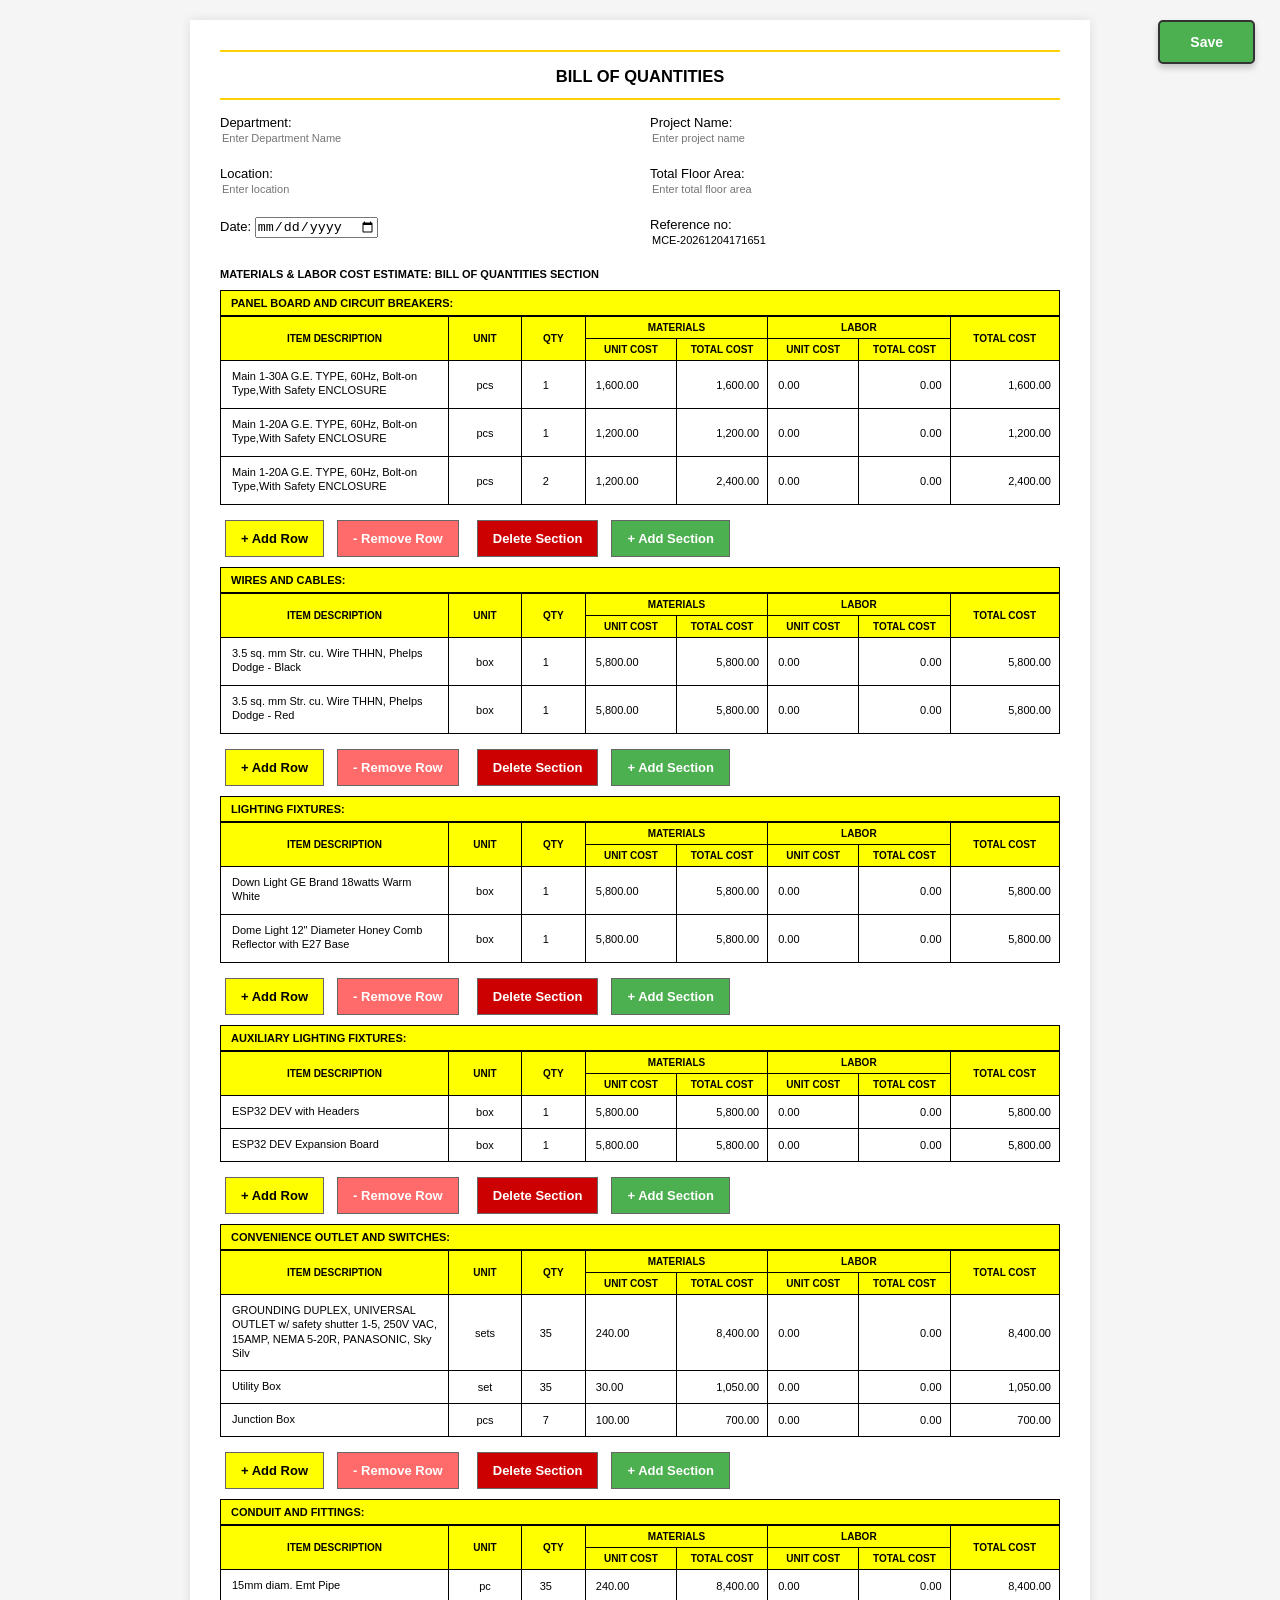
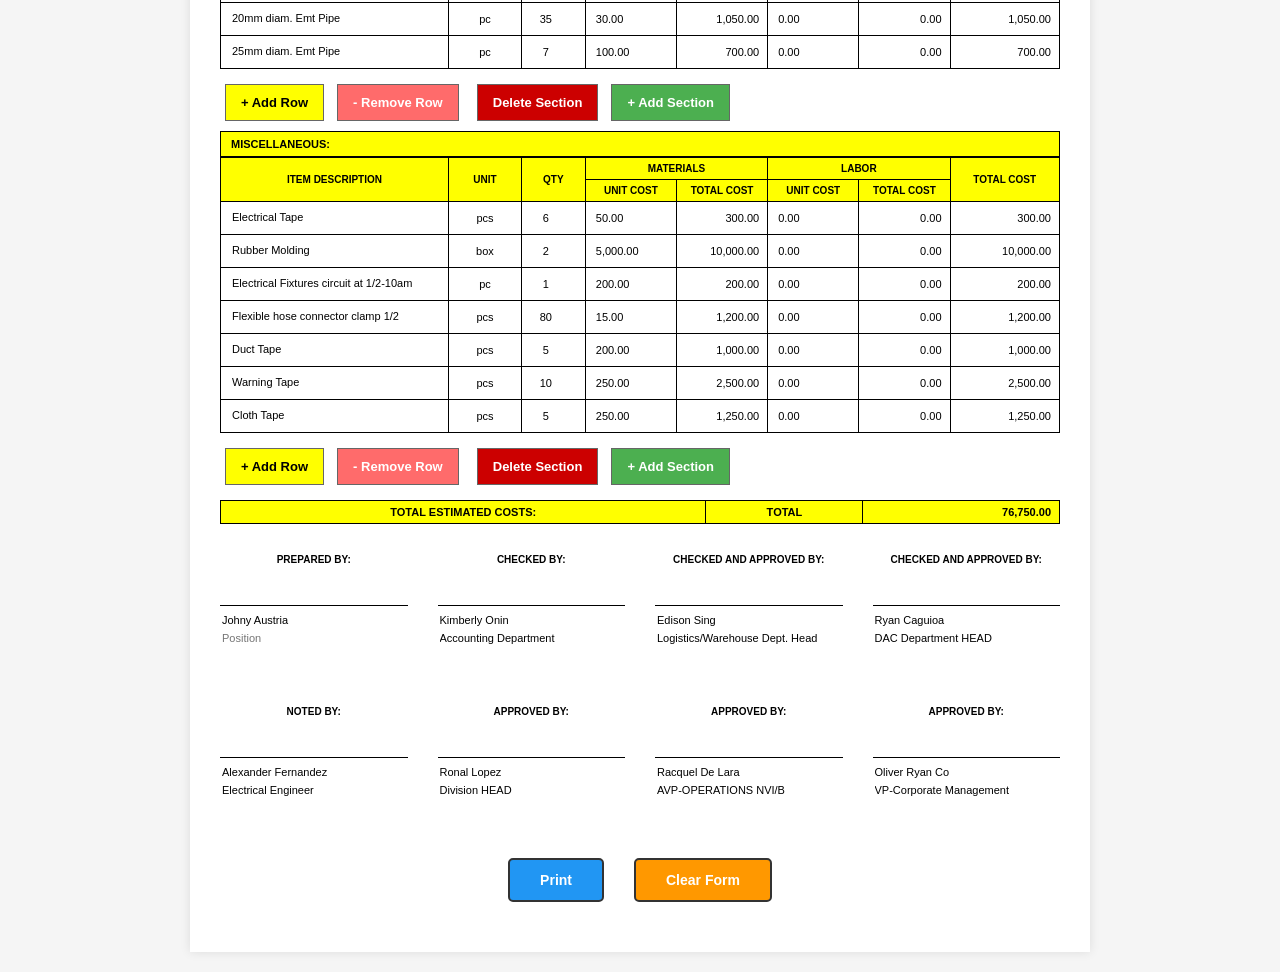
<file: bom_labor.html>
<!DOCTYPE html>
<html lang="en">
<head>
    <meta charset="UTF-8">
    <meta name="viewport" content="width=device-width, initial-scale=1.0">
    <title>Bill of Quantities</title>
    <style>
        * {
            margin: 0;
            padding: 0;
            box-sizing: border-box;
        }

        body {
            font-family: Arial, sans-serif;
            background-color: #f5f5f5;
            padding: 20px;
            font-size: 11px;
        }

        .container {
            max-width: 900px;
            margin: 0 auto;
            background-color: white;
            padding: 30px;
            box-shadow: 0 0 10px rgba(0,0,0,0.1);
        }

        .header-section {
            margin-bottom: 20px;
            border-bottom: 2px solid #000;
            padding-bottom: 10px;
        }

        .header-section div {
            margin: 3px 0;
        }

        .header-section strong {
            text-decoration: underline;
        }

        .perimeter-section {
            margin-bottom: 10px;
            font-weight: bold;
        }
        .header {
            text-align: center;
        }
        .project-info {
            display: grid;
            grid-template-columns: 1fr 1fr;
            gap: 20px;
            margin-bottom: 20px;
            font-size: 13px;
        }
        .section-title {
            background-color: #FFFF00;
            font-weight: bold;
            padding: 6px 10px;
            margin-top: 10px;
            margin-bottom: 0;
            border: 1px solid #000;
            font-size: 11px;
        }

        table {
            width: 100%;
            border-collapse: collapse;
            margin-bottom: 10px;
            font-size: 11px;
        }

        table thead {
            background-color: #FFFF00;
            font-weight: bold;
        }

        table th, table td {
            border: 1px solid #000;
            padding: 5px 8px;
            text-align: left;
        }

        table th {
            text-align: center;
            background-color: #FFFF00;
            font-size: 10px;
        }

        .total-row {
            background-color: #FFFF00;
            font-weight: bold;
        }

        .total-row td {
            background-color: #FFFF00;
        }

        .signatures {
            margin-top: 30px;
            display: grid;
            grid-template-columns: 1fr 1fr;
            gap: 30px;
            font-size: 10px;
        }

        .signature-row {
            display: grid;
            grid-template-columns: 1fr 1fr;
            gap: 30px;
            margin-bottom: 30px;
        }

        .signature-block {
            text-align: center;
        }

        .signature-label {
            font-weight: bold;
            margin-bottom: 5px;
        }

        .signature-line {
            border-top: 1px solid #000;
            margin-top: 40px;
            padding-top: 3px;
        }

        .signature-name {
            font-weight: bold;
            margin-top: 3px;
        }

        .signature-title {
            font-size: 9px;
            margin-top: 2px;
        }

        input[type="text"], input[type="number"] {
            width: 100%;
            padding: 2px;
            border: none;
            background-color: transparent;
            font-size: 11px;
        }

        input[type="number"] {
            text-align: center;
        }

        .text-right {
            text-align: right;
        }

        .description-input {
            width: 100%;
            padding: 3px;
            border: none;
            background-color: transparent;
            font-size: 11px;
            cursor: pointer;
            resize: none;
            overflow: hidden;
            min-height: 20px;
            line-height: 1.3;
            font-family: Arial, sans-serif;
            white-space: pre-wrap;
            word-wrap: break-word;
        }

        .material-dropdown {
            position: absolute;
            background-color: white;
            border: 1px solid #ccc;
            max-height: 200px;
            overflow-y: auto;
            z-index: 1000;
            box-shadow: 0 2px 5px rgba(0,0,0,0.2);
        }

        .material-dropdown div {
            padding: 8px 12px;
            cursor: pointer;
            font-size: 11px;
        }

        .material-dropdown div:hover {
            background-color: #FFFF00;
        }

        .unit-input, .qty-input, .unit-cost-input {
            width: 100%;
            height: 100%;
            padding: 3px;
            border: none;
            background-color: transparent;
            font-size: 11px;
            text-align: center;
            box-sizing: border-box;
        }

        .unit-input {
            cursor: pointer;
        }

        .unit-dropdown {
            position: absolute;
            background-color: white;
            border: 1px solid #ccc;
            max-height: 200px;
            overflow-y: auto;
            z-index: 1000;
            box-shadow: 0 2px 5px rgba(0,0,0,0.2);
        }

        .unit-dropdown div {
            padding: 8px 12px;
            cursor: pointer;
            font-size: 11px;
        }

        .unit-dropdown div:hover {
            background-color: #FFFF00;
        }

        button {
            padding: 10px 20px;
            margin: 0 5px;
            font-size: 13px;
            cursor: pointer;
            border: 1px solid #666;
            background-color: #e8e8e8;
        }

        button:hover {
            background-color: #d0d0d0;
        }

        .add-row-btn {
            background-color: #FFFF00;
            font-weight: bold;
            margin-top: 5px;
            margin-right: 5px;
            padding: 10px 15px;
            font-size: 13px;
            cursor: pointer;
            border: 1px solid #666;
        }

        .remove-row-btn {
            background-color: #ff6b6b;
            color: white;
            font-weight: bold;
            padding: 10px 15px;
            margin-top: 5px;
            font-size: 13px;
            cursor: pointer;
            border: 1px solid #666;
        }

        .delete-section-btn {
            background-color: #cc0000;
            color: white;
            font-weight: bold;
            padding: 10px 15px;
            margin-top: 5px;
            margin-left: 10px;
            font-size: 13px;
            cursor: pointer;
            border: 1px solid #666;
        }

        .add-section-btn {
            background-color: #4CAF50;
            color: white;
            font-weight: bold;
            padding: 10px 15px;
            margin-top: 5px;
            margin-left: 5px;
            font-size: 13px;
            cursor: pointer;
            border: 1px solid #666;
            position: relative;
        }

        .section-btn-container {
            position: relative;
            display: inline-block;
        }

        .section-dropdown {
            display: none;
            position: absolute;
            bottom: 100%;
            left: 0;
            background-color: white;
            border: 2px solid #4CAF50;
            border-radius: 5px;
            box-shadow: 0 -4px 8px rgba(0,0,0,0.2);
            z-index: 1000;
            min-width: 280px;
            margin-bottom: 5px;
        }

        .section-dropdown.show {
            display: block;
        }

        .section-dropdown-item {
            padding: 10px 15px;
            cursor: pointer;
            font-size: 12px;
            font-weight: bold;
            border-bottom: 1px solid #ddd;
        }

        .section-dropdown-item:last-child {
            border-bottom: none;
        }

        .section-dropdown-item:hover {
            background-color: #4CAF50;
            color: white;
        }

        .button-group {
            display: flex;
            justify-content: center;
            gap: 20px;
            margin-top: 30px;
            margin-bottom: 20px;
        }

        .button-group button {
            padding: 12px 30px;
            font-size: 14px;
            font-weight: bold;
            cursor: pointer;
            border: 2px solid #333;
            border-radius: 5px;
        }

        .print-btn {
            background-color: #2196F3;
            color: white;
        }

        .print-btn:hover {
            background-color: #1976D2;
        }

        .save-btn {
            background-color: #4CAF50;
            color: white;
            position: fixed;
            top: 20px;
            right: 20px;
            z-index: 9999;
            padding: 12px 24px;
            font-size: 14px;
            font-weight: bold;
            border: none;
            border-radius: 5px;
            cursor: pointer;
            box-shadow: 0 4px 6px rgba(0, 0, 0, 0.2);
            transition: all 0.3s ease;
        }

        .save-btn:hover {
            background-color: #45a049;
            box-shadow: 0 6px 8px rgba(0, 0, 0, 0.3);
        }

        .clear-btn {
            background-color: #ff9800;
            color: white;
        }

        .clear-btn:hover {
            background-color: #f57c00;
        }

        @media print {
            body {
                background-color: white;
                padding: 0;
            }
            .container {
                box-shadow: none;
                max-width: 100%;
                padding: 20px;
            }
            button, .button-group, .add-row-btn, .remove-row-btn, .delete-section-btn, .add-section-btn, .section-btn-container {
                display: none !important;
            }
        }
    </style>
</head>
<body>
    <div class="container">
        <!-- Header -->
          <!-- Header -->
        <div class="header">
            <hr style="border: 1.5px solid #ffd102; width: 100%; margin: 0 auto 15px auto;">

            <h2>BILL OF QUANTITIES</h2><br>
         
            <hr style="border: 1.5px solid #ffd102; width: 100%; margin: 0 auto 15px auto;">
        


        </div>

        <!-- Project Information -->
        <div class="project-info">
            <div class="info-group">
                <label>Department:</label>
                <input type="text" id="projectName" placeholder="Enter Department Name">
            </div>
            <div class="info-group">
                <label>Project Name:</label>
                <input type="text" id="projectName" placeholder="Enter project name">
            </div>
            <div class="info-group">
                <label>Location:</label>
                <input type="text" id="projectLocation" placeholder="Enter location">
            </div>
            <div class="info-group">
                <label>Total Floor Area:</label>
                <input type="text" id="projectName" placeholder="Enter total floor area">
            </div>
            <div class="info-group">
                <label>Date:</label>
                <input type="date" id="dateField">
            </div>
            <div class="info-group">
                <label>Reference no:</label>
                <input type="text" id="referenceNo" readonly>
            </div>
        </div>
        
 
        <script>
        // Auto-generate Reference No in format MCE-yyyymonthdaytime
        function pad(n) { return n < 10 ? '0' + n : n; }
        function generateReferenceNo() {
            var now = new Date();
            var yyyy = now.getFullYear();
            var mm = pad(now.getMonth() + 1);
            var dd = pad(now.getDate());
            var hh = pad(now.getHours());
            var min = pad(now.getMinutes());
            var ss = pad(now.getSeconds());
            var ref = `MCE-${yyyy}${mm}${dd}${hh}${min}${ss}`;
            document.getElementById('referenceNo').value = ref;
        }
        window.addEventListener('DOMContentLoaded', generateReferenceNo);
        </script>

               <!-- Bill of Materials -->
        <div style="font-weight: bold; margin-bottom: 10px;">MATERIALS & LABOR COST ESTIMATE: BILL OF QUANTITIES SECTION</div>

        <!-- Panel Board and Circuit Breakers -->
        <div id="panelSection" class="bom-section">
        <div class="section-title">PANEL BOARD AND CIRCUIT BREAKERS:</div>
        <table id="panelTable">
            <thead>
                <tr>
                    <th rowspan="2" style="width: 25%;">ITEM DESCRIPTION</th>
                    <th rowspan="2" style="width: 8%;">UNIT</th>
                    <th rowspan="2" style="width: 7%;">QTY</th>
                    <th colspan="2" style="text-align: center;">MATERIALS</th>
                    <th colspan="2" style="text-align: center;">LABOR</th>
                    <th rowspan="2" style="width: 12%;">TOTAL COST</th>
                </tr>
                <tr>
                    <th style="width: 10%;">UNIT COST</th>
                    <th style="width: 10%;">TOTAL COST</th>
                    <th style="width: 10%;">UNIT COST</th>
                    <th style="width: 10%;">TOTAL COST</th>
                </tr>
            </thead>
            <tbody>
                <tr>
                    <td><textarea class="description-input" data-section="panel" rows="1">Main 1-30A G.E. TYPE, 60Hz, Bolt-on Type,With Safety ENCLOSURE</textarea></td>
                    <td><input type="text" class="unit-input" value="pcs"></td>
                    <td><input type="number" class="qty-input" value="1"></td>
                    <td><input type="text" class="material-unit-cost-input" value="1,600.00"></td>
                    <td class="text-right material-total-cost">1,600.00</td>
                    <td><input type="text" class="labor-unit-cost-input" value="0.00"></td>
                    <td class="text-right labor-total-cost">0.00</td>
                    <td class="text-right row-total-cost">1,600.00</td>
                </tr>
                <tr>
                    <td><textarea class="description-input" data-section="panel" rows="1">Main 1-20A G.E. TYPE, 60Hz, Bolt-on Type,With Safety ENCLOSURE</textarea></td>
                    <td><input type="text" class="unit-input" value="pcs"></td>
                    <td><input type="number" class="qty-input" value="1"></td>
                    <td><input type="text" class="material-unit-cost-input" value="1,200.00"></td>
                    <td class="text-right material-total-cost">1,200.00</td>
                    <td><input type="text" class="labor-unit-cost-input" value="0.00"></td>
                    <td class="text-right labor-total-cost">0.00</td>
                    <td class="text-right row-total-cost">1,200.00</td>
                </tr>
                <tr>
                    <td><textarea class="description-input" data-section="panel" rows="1">Main 1-20A G.E. TYPE, 60Hz, Bolt-on Type,With Safety ENCLOSURE</textarea></td>
                    <td><input type="text" class="unit-input" value="pcs"></td>
                    <td><input type="number" class="qty-input" value="2"></td>
                    <td><input type="text" class="material-unit-cost-input" value="1,200.00"></td>
                    <td class="text-right material-total-cost">2,400.00</td>
                    <td><input type="text" class="labor-unit-cost-input" value="0.00"></td>
                    <td class="text-right labor-total-cost">0.00</td>
                    <td class="text-right row-total-cost">2,400.00</td>
                </tr>
            </tbody>
        </table>
        <div>
            <button class="add-row-btn" onclick="addRow('panelTable')">+ Add Row</button>
            <button class="remove-row-btn" onclick="removeLastRow('panelTable')">- Remove Row</button>
            <button class="delete-section-btn" onclick="deleteSection('panelSection')">Delete Section</button>
            <span class="section-btn-container">
                <button class="add-section-btn" onclick="toggleSectionDropdown(this)">+ Add Section</button>
                <div class="section-dropdown">
                    <div class="section-dropdown-item" onclick="addSectionByType('panelSection', 'panel')">PANEL BOARD AND CIRCUIT BREAKERS</div>
                    <div class="section-dropdown-item" onclick="addSectionByType('panelSection', 'wires')">WIRES AND CABLES</div>
                    <div class="section-dropdown-item" onclick="addSectionByType('panelSection', 'lighting')">LIGHTING FIXTURES</div>
                    <div class="section-dropdown-item" onclick="addSectionByType('PanelSection', 'auxlighting')">AUXILIARY LIGHTING FIXTURES</div>
                    <div class="section-dropdown-item" onclick="addSectionByType('panelSection', 'outlets')">CONVENIENCE OUTLET AND SWITCHES</div>
                    <div class="section-dropdown-item" onclick="addSectionByType('panelSection', 'conduit')">CONDUIT AND FITTINGS</div>
                    <div class="section-dropdown-item" onclick="addSectionByType('panelSection', 'misc')">MISCELLANEOUS</div>
                </div>
            </span>
        </div>
        </div>

        <!-- Wires and Cables -->
        <div id="wiresSection" class="bom-section">
        <div class="section-title">WIRES AND CABLES:</div>
        <table id="wiresTable">
            <thead>
                <tr>
                    <th rowspan="2" style="width: 25%;">ITEM DESCRIPTION</th>
                    <th rowspan="2" style="width: 8%;">UNIT</th>
                    <th rowspan="2" style="width: 7%;">QTY</th>
                    <th colspan="2" style="text-align: center;">MATERIALS</th>
                    <th colspan="2" style="text-align: center;">LABOR</th>
                    <th rowspan="2" style="width: 12%;">TOTAL COST</th>
                </tr>
                <tr>
                    <th style="width: 10%;">UNIT COST</th>
                    <th style="width: 10%;">TOTAL COST</th>
                    <th style="width: 10%;">UNIT COST</th>
                    <th style="width: 10%;">TOTAL COST</th>
                </tr>
            </thead>
            <tbody>
                <tr>
                    <td><textarea class="description-input" data-section="wires" rows="1">3.5 sq. mm Str. cu. Wire THHN, Phelps Dodge - Black</textarea></td>
                    <td><input type="text" class="unit-input" value="box"></td>
                    <td><input type="number" class="qty-input" value="1"></td>
                    <td><input type="text" class="material-unit-cost-input" value="5,800.00"></td>
                    <td class="text-right material-total-cost">5,800.00</td>
                    <td><input type="text" class="labor-unit-cost-input" value="0.00"></td>
                    <td class="text-right labor-total-cost">0.00</td>
                    <td class="text-right row-total-cost">5,800.00</td>
                </tr>
                <tr>
                    <td><textarea class="description-input" data-section="wires" rows="1">3.5 sq. mm Str. cu. Wire THHN, Phelps Dodge - Red</textarea></td>
                    <td><input type="text" class="unit-input" value="box"></td>
                    <td><input type="number" class="qty-input" value="1"></td>
                    <td><input type="text" class="material-unit-cost-input" value="5,800.00"></td>
                    <td class="text-right material-total-cost">5,800.00</td>
                    <td><input type="text" class="labor-unit-cost-input" value="0.00"></td>
                    <td class="text-right labor-total-cost">0.00</td>
                    <td class="text-right row-total-cost">5,800.00</td>
                </tr>
            </tbody>
        </table>
        <div>
            <button class="add-row-btn" onclick="addRow('wiresTable')">+ Add Row</button>
            <button class="remove-row-btn" onclick="removeLastRow('wiresTable')">- Remove Row</button>
            <button class="delete-section-btn" onclick="deleteSection('wiresSection')">Delete Section</button>
            <span class="section-btn-container">
                <button class="add-section-btn" onclick="toggleSectionDropdown(this)">+ Add Section</button>
                <div class="section-dropdown">
                    <div class="section-dropdown-item" onclick="addSectionByType('wiresSection', 'panel')">PANEL BOARD AND CIRCUIT BREAKERS</div>
                    <div class="section-dropdown-item" onclick="addSectionByType('wiresSection', 'wires')">WIRES AND CABLES</div>
                    <div class="section-dropdown-item" onclick="addSectionByType('wiresSection', 'lighting')">LIGHTING FIXTURES</div>
                    <div class="section-dropdown-item" onclick="addSectionByType('wiresSection', 'auxlighting')">AUXILIARY LIGHTING FIXTURES</div>
                    <div class="section-dropdown-item" onclick="addSectionByType('wiresSection', 'outlets')">CONVENIENCE OUTLET AND SWITCHES</div>
                    <div class="section-dropdown-item" onclick="addSectionByType('wiresSection', 'conduit')">CONDUIT AND FITTINGS</div>
                    <div class="section-dropdown-item" onclick="addSectionByType('wiresSection', 'misc')">MISCELLANEOUS</div>
                </div>
            </span>
        </div>
        </div>

    <!-- Lighting Fixtures -->
        <div id="lightingSection" class="bom-section">
        <div class="section-title">LIGHTING FIXTURES:</div>
        <table id="lightingFixturesTable">
            <thead>
                <tr>
                    <th rowspan="2" style="width: 25%;">ITEM DESCRIPTION</th>
                    <th rowspan="2" style="width: 8%;">UNIT</th>
                    <th rowspan="2" style="width: 7%;">QTY</th>
                    <th colspan="2" style="text-align: center;">MATERIALS</th>
                    <th colspan="2" style="text-align: center;">LABOR</th>
                    <th rowspan="2" style="width: 12%;">TOTAL COST</th>
                </tr>
                <tr>
                    <th style="width: 10%;">UNIT COST</th>
                    <th style="width: 10%;">TOTAL COST</th>
                    <th style="width: 10%;">UNIT COST</th>
                    <th style="width: 10%;">TOTAL COST</th>
                </tr>
            </thead>
            <tbody>
                <tr>
                    <td><textarea class="description-input" data-section="lightingFixtures" rows="1">Down Light GE Brand 18watts Warm White</textarea></td>
                    <td><input type="text" class="unit-input" value="box"></td>
                    <td><input type="number" class="qty-input" value="1"></td>
                    <td><input type="text" class="material-unit-cost-input" value="5,800.00"></td>
                    <td class="text-right material-total-cost">5,800.00</td>
                    <td><input type="text" class="labor-unit-cost-input" value="0.00"></td>
                    <td class="text-right labor-total-cost">0.00</td>
                    <td class="text-right row-total-cost">5,800.00</td>
                </tr>
                <tr>
                    <td><textarea class="description-input" data-section="lightingFixtures" rows="1">Dome Light 12" Diameter Honey Comb Reflector with E27 Base</textarea></td>
                    <td><input type="text" class="unit-input" value="box"></td>
                    <td><input type="number" class="qty-input" value="1"></td>
                    <td><input type="text" class="material-unit-cost-input" value="5,800.00"></td>
                    <td class="text-right material-total-cost">5,800.00</td>
                    <td><input type="text" class="labor-unit-cost-input" value="0.00"></td>
                    <td class="text-right labor-total-cost">0.00</td>
                    <td class="text-right row-total-cost">5,800.00</td>
                </tr>
            </tbody>
        </table>
        <div>
            <button class="add-row-btn" onclick="addRow('lightingFixturesTable')">+ Add Row</button>
            <button class="remove-row-btn" onclick="removeLastRow('lightingFixturesTable')">- Remove Row</button>
            <button class="delete-section-btn" onclick="deleteSection('lightingSection')">Delete Section</button>
            <span class="section-btn-container">
                <button class="add-section-btn" onclick="toggleSectionDropdown(this)">+ Add Section</button>
                <div class="section-dropdown">
                    <div class="section-dropdown-item" onclick="addSectionByType('lightingSection', 'panel')">PANEL BOARD AND CIRCUIT BREAKERS</div>
                    <div class="section-dropdown-item" onclick="addSectionByType('lightingSection', 'wires')">WIRES AND CABLES</div>
                    <div class="section-dropdown-item" onclick="addSectionByType('lightingSection', 'lighting')">LIGHTING FIXTURES</div>
                    <div class="section-dropdown-item" onclick="addSectionByType('lightingSection', 'auxlighting')">AUXILIARY LIGHTING FIXTURES</div>
                    <div class="section-dropdown-item" onclick="addSectionByType('lightingSection', 'outlets')">CONVENIENCE OUTLET AND SWITCHES</div>
                    <div class="section-dropdown-item" onclick="addSectionByType('lightingSection', 'conduit')">CONDUIT AND FITTINGS</div>
                    <div class="section-dropdown-item" onclick="addSectionByType('lightingSection', 'misc')">MISCELLANEOUS</div>
                </div>
            </span>
        </div>
        </div>
            <!-- Auxiliary Lighting Fixtures -->
        <div id="auxlightingSection" class="bom-section">
        <div class="section-title">AUXILIARY LIGHTING FIXTURES:</div>
        <table id="auxlightingFixturesTable">
            <thead>
                <tr>
                    <th rowspan="2" style="width: 25%;">ITEM DESCRIPTION</th>
                    <th rowspan="2" style="width: 8%;">UNIT</th>
                    <th rowspan="2" style="width: 7%;">QTY</th>
                    <th colspan="2" style="text-align: center;">MATERIALS</th>
                    <th colspan="2" style="text-align: center;">LABOR</th>
                    <th rowspan="2" style="width: 12%;">TOTAL COST</th>
                </tr>
                <tr>
                    <th style="width: 10%;">UNIT COST</th>
                    <th style="width: 10%;">TOTAL COST</th>
                    <th style="width: 10%;">UNIT COST</th>
                    <th style="width: 10%;">TOTAL COST</th>
                </tr>
            </thead>
            <tbody>
                <tr>
                    <td><textarea class="description-input" data-section="auxlightingFixtures" rows="1">ESP32 DEV with Headers</textarea></td>
                    <td><input type="text" class="unit-input" value="box"></td>
                    <td><input type="number" class="qty-input" value="1"></td>
                    <td><input type="text" class="material-unit-cost-input" value="5,800.00"></td>
                    <td class="text-right material-total-cost">5,800.00</td>
                    <td><input type="text" class="labor-unit-cost-input" value="0.00"></td>
                    <td class="text-right labor-total-cost">0.00</td>
                    <td class="text-right row-total-cost">5,800.00</td>
                </tr>
                <tr>
                    <td><textarea class="description-input" data-section="auxlightingFixtures" rows="1">ESP32 DEV Expansion Board</textarea></td>
                    <td><input type="text" class="unit-input" value="box"></td>
                    <td><input type="number" class="qty-input" value="1"></td>
                    <td><input type="text" class="material-unit-cost-input" value="5,800.00"></td>
                    <td class="text-right material-total-cost">5,800.00</td>
                    <td><input type="text" class="labor-unit-cost-input" value="0.00"></td>
                    <td class="text-right labor-total-cost">0.00</td>
                    <td class="text-right row-total-cost">5,800.00</td>
                </tr>
            </tbody>
        </table>
        <div>
            <button class="add-row-btn" onclick="addRow('auxlightingFixturesTable')">+ Add Row</button>
            <button class="remove-row-btn" onclick="removeLastRow('auxlightingFixturesTable')">- Remove Row</button>
            <button class="delete-section-btn" onclick="deleteSection('auxlightingSection')">Delete Section</button>
            <span class="section-btn-container">
                <button class="add-section-btn" onclick="toggleSectionDropdown(this)">+ Add Section</button>
                <div class="section-dropdown">
                    <div class="section-dropdown-item" onclick="addSectionByType('auxlightingSection', 'panel')">PANEL BOARD AND CIRCUIT BREAKERS</div>
                    <div class="section-dropdown-item" onclick="addSectionByType('auxlightingSection', 'wires')">WIRES AND CABLES</div>
                    <div class="section-dropdown-item" onclick="addSectionByType('auxlightingSection', 'lighting')">LIGHTING FIXTURES</div>
                    <div class="section-dropdown-item" onclick="addSectionByType('auxlightingSection', 'auxlighting')">AUXILIARY LIGHTING FIXTURES</div>    
                    <div class="section-dropdown-item" onclick="addSectionByType('auxlightingSection', 'outlets')">CONVENIENCE OUTLET AND SWITCHES</div>
                    <div class="section-dropdown-item" onclick="addSectionByType('auxlightingSection', 'conduit')">CONDUIT AND FITTINGS</div>
                    <div class="section-dropdown-item" onclick="addSectionByType('auxlightingSection', 'misc')">MISCELLANEOUS</div>
                </div>
            </span>
        </div>
        </div>

        <!-- Convenience Outlet and Switches -->
        <div id="outletsSection" class="bom-section">
        <div class="section-title">CONVENIENCE OUTLET AND SWITCHES:</div>
        <table id="outletsTable">
            <thead>
                <tr>
                    <th rowspan="2" style="width: 25%;">ITEM DESCRIPTION</th>
                    <th rowspan="2" style="width: 8%;">UNIT</th>
                    <th rowspan="2" style="width: 7%;">QTY</th>
                    <th colspan="2" style="text-align: center;">MATERIALS</th>
                    <th colspan="2" style="text-align: center;">LABOR</th>
                    <th rowspan="2" style="width: 12%;">TOTAL COST</th>
                </tr>
                <tr>
                    <th style="width: 10%;">UNIT COST</th>
                    <th style="width: 10%;">TOTAL COST</th>
                    <th style="width: 10%;">UNIT COST</th>
                    <th style="width: 10%;">TOTAL COST</th>
                </tr>
            </thead>
            <tbody>
                <tr>
                    <td><textarea class="description-input" data-section="outlets" rows="1">GROUNDING DUPLEX, UNIVERSAL OUTLET w/ safety shutter 1-5, 250V VAC, 15AMP, NEMA 5-20R, PANASONIC, Sky Silv</textarea></td>
                    <td><input type="text" class="unit-input" value="sets"></td>
                    <td><input type="number" class="qty-input" value="35"></td>
                    <td><input type="text" class="material-unit-cost-input" value="240.00"></td>
                    <td class="text-right material-total-cost">8,400.00</td>
                    <td><input type="text" class="labor-unit-cost-input" value="0.00"></td>
                    <td class="text-right labor-total-cost">0.00</td>
                    <td class="text-right row-total-cost">8,400.00</td>
                </tr>
                <tr>
                    <td><textarea class="description-input" data-section="outlets" rows="1">Utility Box</textarea></td>
                    <td><input type="text" class="unit-input" value="set"></td>
                    <td><input type="number" class="qty-input" value="35"></td>
                    <td><input type="text" class="material-unit-cost-input" value="30.00"></td>
                    <td class="text-right material-total-cost">1,050.00</td>
                    <td><input type="text" class="labor-unit-cost-input" value="0.00"></td>
                    <td class="text-right labor-total-cost">0.00</td>
                    <td class="text-right row-total-cost">1,050.00</td>
                </tr>
                <tr>
                    <td><textarea class="description-input" data-section="outlets" rows="1">Junction Box</textarea></td>
                    <td><input type="text" class="unit-input" value="pcs"></td>
                    <td><input type="number" class="qty-input" value="7"></td>
                    <td><input type="text" class="material-unit-cost-input" value="100.00"></td>
                    <td class="text-right material-total-cost">700.00</td>
                    <td><input type="text" class="labor-unit-cost-input" value="0.00"></td>
                    <td class="text-right labor-total-cost">0.00</td>
                    <td class="text-right row-total-cost">700.00</td>
                </tr>
            </tbody>
        </table>
        <div>
            <button class="add-row-btn" onclick="addRow('outletsTable')">+ Add Row</button>
            <button class="remove-row-btn" onclick="removeLastRow('outletsTable')">- Remove Row</button>
            <button class="delete-section-btn" onclick="deleteSection('outletsSection')">Delete Section</button>
            <span class="section-btn-container">
                <button class="add-section-btn" onclick="toggleSectionDropdown(this)">+ Add Section</button>
                <div class="section-dropdown">
                    <div class="section-dropdown-item" onclick="addSectionByType('outletsSection', 'panel')">PANEL BOARD AND CIRCUIT BREAKERS</div>
                    <div class="section-dropdown-item" onclick="addSectionByType('outletsSection', 'wires')">WIRES AND CABLES</div>
                    <div class="section-dropdown-item" onclick="addSectionByType('outletsSection', 'lighting')">LIGHTING FIXTURES</div>
                    <div class="section-dropdown-item" onclick="addSectionByType('outletsSection', 'auxlighting')">AUXILIARY LIGHTING FIXTURES</div>
                    <div class="section-dropdown-item" onclick="addSectionByType('outletsSection', 'outlets')">CONVENIENCE OUTLET AND SWITCHES</div>
                    <div class="section-dropdown-item" onclick="addSectionByType('outletsSection', 'conduit')">CONDUIT AND FITTINGS</div>
                    <div class="section-dropdown-item" onclick="addSectionByType('outletsSection', 'misc')">MISCELLANEOUS</div>
                </div>
            </span>
        </div>
        </div>

        <!-- Conduit and Fittings -->
        <div id="conduitSection" class="bom-section">
        <div class="section-title">CONDUIT AND FITTINGS:</div>
        <table id="conduitTable">
            <thead>
                <tr>
                    <th rowspan="2" style="width: 25%;">ITEM DESCRIPTION</th>
                    <th rowspan="2" style="width: 8%;">UNIT</th>
                    <th rowspan="2" style="width: 7%;">QTY</th>
                    <th colspan="2" style="text-align: center;">MATERIALS</th>
                    <th colspan="2" style="text-align: center;">LABOR</th>
                    <th rowspan="2" style="width: 12%;">TOTAL COST</th>
                </tr>
                <tr>
                    <th style="width: 10%;">UNIT COST</th>
                    <th style="width: 10%;">TOTAL COST</th>
                    <th style="width: 10%;">UNIT COST</th>
                    <th style="width: 10%;">TOTAL COST</th>
                </tr>
            </thead>
            <tbody>
                <tr>
                    <td><textarea class="description-input" data-section="conduit" rows="1">15mm diam. Emt Pipe</textarea></td>
                    <td><input type="text" class="unit-input" value="pc"></td>
                    <td><input type="number" class="qty-input" value="35"></td>
                    <td><input type="text" class="material-unit-cost-input" value="240.00"></td>
                    <td class="text-right material-total-cost">8,400.00</td>
                    <td><input type="text" class="labor-unit-cost-input" value="0.00"></td>
                    <td class="text-right labor-total-cost">0.00</td>
                    <td class="text-right row-total-cost">8,400.00</td>
                </tr>
                <tr>
                    <td><textarea class="description-input" data-section="conduit" rows="1">20mm diam. Emt Pipe</textarea></td>
                    <td><input type="text" class="unit-input" value="pc"></td>
                    <td><input type="number" class="qty-input" value="35"></td>
                    <td><input type="text" class="material-unit-cost-input" value="30.00"></td>
                    <td class="text-right material-total-cost">1,050.00</td>
                    <td><input type="text" class="labor-unit-cost-input" value="0.00"></td>
                    <td class="text-right labor-total-cost">0.00</td>
                    <td class="text-right row-total-cost">1,050.00</td>
                </tr>
                <tr>
                    <td><textarea class="description-input" data-section="conduit" rows="1">25mm diam. Emt Pipe</textarea></td>
                    <td><input type="text" class="unit-input" value="pc"></td>
                    <td><input type="number" class="qty-input" value="7"></td>
                    <td><input type="text" class="material-unit-cost-input" value="100.00"></td>
                    <td class="text-right material-total-cost">700.00</td>
                    <td><input type="text" class="labor-unit-cost-input" value="0.00"></td>
                    <td class="text-right labor-total-cost">0.00</td>
                    <td class="text-right row-total-cost">700.00</td>
                </tr>
            </tbody>
        </table>
        <div>
            <button class="add-row-btn" onclick="addRow('conduitTable')">+ Add Row</button>
            <button class="remove-row-btn" onclick="removeLastRow('conduitTable')">- Remove Row</button>
            <button class="delete-section-btn" onclick="deleteSection('conduitSection')">Delete Section</button>
            <span class="section-btn-container">
                <button class="add-section-btn" onclick="toggleSectionDropdown(this)">+ Add Section</button>
                <div class="section-dropdown">
                    <div class="section-dropdown-item" onclick="addSectionByType('conduitSection', 'panel')">PANEL BOARD AND CIRCUIT BREAKERS</div>
                    <div class="section-dropdown-item" onclick="addSectionByType('conduitSection', 'wires')">WIRES AND CABLES</div>
                    <div class="section-dropdown-item" onclick="addSectionByType('conduitSection', 'lighting')">LIGHTING FIXTURES</div>
                    <div class="section-dropdown-item" onclick="addSectionByType('conduitSection', 'auxlighting')">AUXILIARY LIGHTING FIXTURES</div>
                    <div class="section-dropdown-item" onclick="addSectionByType('conduitSection', 'outlets')">CONVENIENCE OUTLET AND SWITCHES</div>
                    <div class="section-dropdown-item" onclick="addSectionByType('conduitSection', 'conduit')">CONDUIT AND FITTINGS</div>
                    <div class="section-dropdown-item" onclick="addSectionByType('conduitSection', 'misc')">MISCELLANEOUS</div>
                </div>
            </span>
        </div>
        </div>

        <!-- Miscellaneous -->
        <div id="miscSection" class="bom-section">
        <div class="section-title">MISCELLANEOUS:</div>
        <table id="miscTable">
            <thead>
                <tr>
                    <th rowspan="2" style="width: 25%;">ITEM DESCRIPTION</th>
                    <th rowspan="2" style="width: 8%;">UNIT</th>
                    <th rowspan="2" style="width: 7%;">QTY</th>
                    <th colspan="2" style="text-align: center;">MATERIALS</th>
                    <th colspan="2" style="text-align: center;">LABOR</th>
                    <th rowspan="2" style="width: 12%;">TOTAL COST</th>
                </tr>
                <tr>
                    <th style="width: 10%;">UNIT COST</th>
                    <th style="width: 10%;">TOTAL COST</th>
                    <th style="width: 10%;">UNIT COST</th>
                    <th style="width: 10%;">TOTAL COST</th>
                </tr>
            </thead>
            <tbody>
                <tr>
                    <td><textarea class="description-input" data-section="misc" rows="1">Electrical Tape</textarea></td>
                    <td><input type="text" class="unit-input" value="pcs"></td>
                    <td><input type="number" class="qty-input" value="6"></td>
                    <td><input type="text" class="material-unit-cost-input" value="50.00"></td>
                    <td class="text-right material-total-cost">300.00</td>
                    <td><input type="text" class="labor-unit-cost-input" value="0.00"></td>
                    <td class="text-right labor-total-cost">0.00</td>
                    <td class="text-right row-total-cost">300.00</td>
                </tr>
                <tr>
                    <td><textarea class="description-input" data-section="misc" rows="1">Rubber Molding</textarea></td>
                    <td><input type="text" class="unit-input" value="box"></td>
                    <td><input type="number" class="qty-input" value="2"></td>
                    <td><input type="text" class="material-unit-cost-input" value="5,000.00"></td>
                    <td class="text-right material-total-cost">10,000.00</td>
                    <td><input type="text" class="labor-unit-cost-input" value="0.00"></td>
                    <td class="text-right labor-total-cost">0.00</td>
                    <td class="text-right row-total-cost">10,000.00</td>
                </tr>
                <tr>
                    <td><textarea class="description-input" data-section="misc" rows="1">Electrical Fixtures circuit at 1/2-10am</textarea></td>
                    <td><input type="text" class="unit-input" value="pc"></td>
                    <td><input type="number" class="qty-input" value="1"></td>
                    <td><input type="text" class="material-unit-cost-input" value="200.00"></td>
                    <td class="text-right material-total-cost">200.00</td>
                    <td><input type="text" class="labor-unit-cost-input" value="0.00"></td>
                    <td class="text-right labor-total-cost">0.00</td>
                    <td class="text-right row-total-cost">200.00</td>
                </tr>
                <tr>
                    <td><textarea class="description-input" data-section="misc" rows="1">Flexible hose connector clamp 1/2</textarea></td>
                    <td><input type="text" class="unit-input" value="pcs"></td>
                    <td><input type="number" class="qty-input" value="80"></td>
                    <td><input type="text" class="material-unit-cost-input" value="15.00"></td>
                    <td class="text-right material-total-cost">1,200.00</td>
                    <td><input type="text" class="labor-unit-cost-input" value="0.00"></td>
                    <td class="text-right labor-total-cost">0.00</td>
                    <td class="text-right row-total-cost">1,200.00</td>
                </tr>
                <tr>
                    <td><textarea class="description-input" data-section="misc" rows="1">Duct Tape</textarea></td>
                    <td><input type="text" class="unit-input" value="pcs"></td>
                    <td><input type="number" class="qty-input" value="5"></td>
                    <td><input type="text" class="material-unit-cost-input" value="200.00"></td>
                    <td class="text-right material-total-cost">1,000.00</td>
                    <td><input type="text" class="labor-unit-cost-input" value="0.00"></td>
                    <td class="text-right labor-total-cost">0.00</td>
                    <td class="text-right row-total-cost">1,000.00</td>
                </tr>
                <tr>
                    <td><textarea class="description-input" data-section="misc" rows="1">Warning Tape</textarea></td>
                    <td><input type="text" class="unit-input" value="pcs"></td>
                    <td><input type="number" class="qty-input" value="10"></td>
                    <td><input type="text" class="material-unit-cost-input" value="250.00"></td>
                    <td class="text-right material-total-cost">2,500.00</td>
                    <td><input type="text" class="labor-unit-cost-input" value="0.00"></td>
                    <td class="text-right labor-total-cost">0.00</td>
                    <td class="text-right row-total-cost">2,500.00</td>
                </tr>
                <tr>
                    <td><textarea class="description-input" data-section="misc" rows="1">Cloth Tape</textarea></td>
                    <td><input type="text" class="unit-input" value="pcs"></td>
                    <td><input type="number" class="qty-input" value="5"></td>
                    <td><input type="text" class="material-unit-cost-input" value="250.00"></td>
                    <td class="text-right material-total-cost">1,250.00</td>
                    <td><input type="text" class="labor-unit-cost-input" value="0.00"></td>
                    <td class="text-right labor-total-cost">0.00</td>
                    <td class="text-right row-total-cost">1,250.00</td>
                </tr>
            </tbody>
        </table>
        <div>
            <button class="add-row-btn" onclick="addRow('miscTable')">+ Add Row</button>
            <button class="remove-row-btn" onclick="removeLastRow('miscTable')">- Remove Row</button>
            <button class="delete-section-btn" onclick="deleteSection('miscSection')">Delete Section</button>
            <span class="section-btn-container">
                <button class="add-section-btn" onclick="toggleSectionDropdown(this)">+ Add Section</button>
                <div class="section-dropdown">
                    <div class="section-dropdown-item" onclick="addSectionByType('miscSection', 'panel')">PANEL BOARD AND CIRCUIT BREAKERS</div>
                    <div class="section-dropdown-item" onclick="addSectionByType('miscSection', 'wires')">WIRES AND CABLES</div>
                    <div class="section-dropdown-item" onclick="addSectionByType('miscSection', 'lighting')">LIGHTING FIXTURES</div>
                    <div class="section-dropdown-item" onclick="addSectionByType('miscSection', 'auxlighting')">AUXILIARY LIGHTING FIXTURES</div>
                    <div class="section-dropdown-item" onclick="addSectionByType('miscSection', 'outlets')">CONVENIENCE OUTLET AND SWITCHES</div>
                    <div class="section-dropdown-item" onclick="addSectionByType('miscSection', 'conduit')">CONDUIT AND FITTINGS</div>
                    <div class="section-dropdown-item" onclick="addSectionByType('miscSection', 'misc')">MISCELLANEOUS</div>
                </div>
            </span>
        </div>
        </div>

        <!-- Total Row -->
        <table style="margin-top: 15px;">
            <tr class="total-row">
                <td colspan="3" style="text-align: center; font-weight: bold;">TOTAL ESTIMATED COSTS:</td>
                <td style="text-align: center; font-weight: bold;">TOTAL</td>
                <td id="grandTotal" style="text-align: right; font-weight: bold;">0.00</td>
            </tr>
        </table>

        <!-- Signatures -->
        <div class="signatures">
            <div class="signature-row">
                <div class="signature-block">
                    <div class="signature-label">PREPARED BY:</div>
                    <div class="signature-line"></div>
                    <div class="signature-name"><input type="text" name="prepared_name" value="Johny Austria" /></div>
                    <div class="signature-title"><input type="text" name="prepared_position" placeholder="Position" /></div>
                </div>
                <div class="signature-block">
                    <div class="signature-label">CHECKED BY:</div>
                    <div class="signature-line"></div>
                    <div class="signature-name"><input type="text" name="checked_name" value="Kimberly Onin" /></div>
                    <div class="signature-title"><input type="text" name="checked_position" value="Accounting Department" /></div>
                </div>
            </div>
            <div class="signature-row">
                <div class="signature-block">
                    <div class="signature-label">CHECKED AND APPROVED BY:</div>
                    <div class="signature-line"></div>
                    <div class="signature-name"><input type="text" name="checked_approved_name" value="Edison Sing" /></div>
                    <div class="signature-title"><input type="text" name="checked_approved_position" value="Logistics/Warehouse Dept. Head" /></div>
                </div>
                <div class="signature-block">
                    <div class="signature-label">CHECKED AND APPROVED BY:</div>
                    <div class="signature-line"></div>
                    <div class="signature-name"><input type="text" name="checked_approved_name2" value="Ryan Caguioa" /></div>
                    <div class="signature-title"><input type="text" name="checked_approved_position2" value="DAC Department HEAD" /></div>
                </div>
            </div>
            <div class="signature-row">
                <div class="signature-block">
                    <div class="signature-label">NOTED BY:</div>
                    <div class="signature-line"></div>
                    <div class="signature-name"><input type="text" name="noted_name" value="Alexander Fernandez" /></div>
                    <div class="signature-title"><input type="text" name="noted_position" value="Electrical Engineer" /></div>
                </div>
                <div class="signature-block">
                    <div class="signature-label">APPROVED BY:</div>
                    <div class="signature-line"></div>
                    <div class="signature-name"><input type="text" name="approved2_name" value="Ronal Lopez" /></div>
                    <div class="signature-title"><input type="text" name="approved2_position" value="Division HEAD" /></div>
                </div>
            </div>
            <div class="signature-row">
                <div class="signature-block">
                    <div class="signature-label">APPROVED BY:</div>
                    <div class="signature-line"></div>
                    <div class="signature-name"><input type="text" name="approved3_name" value="Racquel De Lara" /></div>
                    <div class="signature-title"><input type="text" name="approved3_position" value="AVP-OPERATIONS NVI/B" /></div>
                </div>
                <div class="signature-block">
                    <div class="signature-label">APPROVED BY:</div>
                    <div style="font-weight: bold; margin-bottom: 5px;"></div>
                    <div class="signature-line"></div>
                    <div class="signature-name"><input type="text" name="approved4_name" value="Oliver Ryan Co" /></div>
                    <div class="signature-title"><input type="text" name="approved4_position" value="VP-Corporate Management" /></div>
                </div>
            </div>
        </div>

        <!-- Buttons -->
        <div class="button-group">
            <button class="print-btn" onclick="window.print()">Print</button>
            <button class="save-btn" onclick="openSavePage()">Save</button>
            <button class="clear-btn" onclick="clearForm()">Clear Form</button>
        </div>
    </div>

    <script>
        // Material options for each section
        const materialOptions = {
            panel: [
                'LP/PP( LIGHTING PANEL /POWER PANEL ):   Main:  1 - 60A, THREE PHASE, SE-EZC100H3060, 3P, 400V, 36 KAIC MCCB , SCHNEIDER, w/ Ground and neutral bus terminal. Branches: 17- 20AT/100AF, SE-EZC100N1020, 1P, 10KAIC, 240V, 60Hz, Bolt-on Type, SCHNEIDER Brand w/ Ground and Neutral busbar terminal. NEMA 1 ENCLOSURE',
                'PP( POWER PANEL ):   Main:  1 - 100A, THREE PHASE, SE-EZC100H3100, 3P, 400V, 36 KAIC MCCB , SCHNEIDER, w/ Ground and neutral bus terminal. Branches: 12- 20AT/100AF, SE-EZC100N1020, 1P, 10KAIC, 240V, 60Hz, Bolt-on Type, SCHNEIDER Brand w/ Ground and Neutral busbar terminal. NEMA 1 ENCLOSURE',
                'MDP( MAIN DISTRIBUTION PANEL ):   Main:  1 - 200A, THREE PHASE, SE-EZC100H3200, 3P, 400V, 65 KAIC MCCB , SCHNEIDER, w/ Ground and neutral bus terminal. Branches: 1- 100AT/100AF, SE-EZC100N3100, 3P, 10KAIC, 400V, 60Hz, Bolt-on Type, 1- 40AT/100AF, SE-EZC100N3040, 3P, 14KAIC, 400V, 60Hz, Bolt-on Type, SCHNEIDER Brand w/ Ground and Neutral busbar terminal. NEMA 1 ENCLOSURE',
                '2P-30A Circuit Breaker, GE Brand',
                '2P-20A Circuit Breaker, GE Brand',
                '1P-20A Circuit Breaker, GE Brand',
                '1P-15A Circuit Breaker, GE Brand',
                '3P-30A Circuit Breaker, GE Brand',
                '3P-20A Circuit Breaker, GE Brand',
                '1P-40A Circuit Breaker, GE Brand',
                '2P-40A Circuit Breaker, GE Brand',
                '3P-40A Circuit Breaker, GE Brand',
                '1P-50A Circuit Breaker, GE Brand',
                '2P-50A Circuit Breaker, GE Brand',
                '3P-50A Circuit Breaker, GE Brand',
                '1P-60A Circuit Breaker, GE Brand',
                '2P-60A Circuit Breaker, GE Brand',
                '3P-60A Circuit Breaker, GE Brand',
                '1P-15A Circuit Breaker, SE-EZC100N1015, Schneider Brand',
                '2P-15A Circuit Breaker, SE-EZC100N2015, Schneider Brand',
                '1P-20A Circuit Breaker, SE-EZC100N1020, Schneider Brand',
                '2P-20A Circuit Breaker, SE-EZC100N2020, Schneider Brand',
                '1P-30A Circuit Breaker, SE-EZC100N1030, Schneider Brand',
                '2P-30A Circuit Breaker, SE-EZC100N2030, Schneider Brand',
                '3P-30A Circuit Breaker, SE-EZC100N3030, Schneider Brand',
                '1P-40A Circuit Breaker, SE-EZC100N1040, Schneider Brand',
                '2P-40A Circuit Breaker, SE-EZC100N2040, Schneider Brand',
                '3P-40A Circuit Breaker, SE-EZC100N3040, Schneider Brand',
                '1P-50A Circuit Breaker, SE-EZC100N1050, Schneider Brand',
                '2P-50A Circuit Breaker, SE-EZC100N2050, Schneider Brand',
                '3P-50A Circuit Breaker, SE-EZC100N3050, Schneider Brand',
                '1P-60A Circuit Breaker, SE-EZC100N1060, Schneider Brand',
                '2P-60A Circuit Breaker, SE-EZC100N2060, Schneider Brand',
                '3P-60A Circuit Breaker, SE-EZC100N3060, Schneider Brand',
                '1P-75A Circuit Breaker, SE-EZC100N1075, Schneider Brand',
                '2P-75A Circuit Breaker, SE-EZC100N2075, Schneider Brand',
                '3P-75A Circuit Breaker, SE-EZC100N3075, Schneider Brand',
                '1P-100A Circuit Breaker, SE-EZC100N1100, Schneider Brand',
                '2P-100A Circuit Breaker, SE-EZC100N2100, Schneider Brand',
                '3P-100A Circuit Breaker, SE-EZC100N3100, Schneider Brand',
                '1P-125A Circuit Breaker, SE-EZC100N1125, Schneider Brand',
                '2P-125A Circuit Breaker, SE-EZC100N2125, Schneider Brand',
                '3P-125A Circuit Breaker, SE-EZC100N3125, Schneider Brand'
            ],
            wires: [
                'Royal Cable str. #14/3C',
                'Royal Cable str. #12/3C',
                '#22 AWG Str. cu. TF Wire -Red',
                '#22 AWG Str. cu. TF Wire -Yellow',
                '#22 AWG Str. cu. TF Wire -Blue',
                '#22 AWG Str. cu. TF Wire -Green',
                '#22 AWG Str. cu. TF Wire -Black',
                '#22 AWG Str. cu. TF Wire -White',
                '#18 AWG Str. cu. TF Wire -Red',
                '#18 AWG Str. cu. TF Wire -Yellow',
                '#18 AWG Str. cu. TF Wire -Blue',
                '#18 AWG Str. cu. TF Wire -Green',
                '#18 AWG Str. cu. TF Wire -Black',
                '#18 AWG Str. cu. TF Wire -White',
                '#16 AWG Str. cu. TF Wire -Red',
                '#16 AWG Str. cu. TF Wire -Yellow',
                '#16 AWG Str. cu. TF Wire -Blue',
                '#16 AWG Str. cu. TF Wire -Green',
                '#16 AWG Str. cu. TF Wire -Black',
                '#16 AWG Str. cu. TF Wire -White',
                '2.0 sq. mm. Str. cu. THHN, Phelps Dodge-Red',
                '2.0 sq. mm. Str. cu. THHN, Phelps Dodge-Yellow',
                '2.0 sq. mm. Str. cu. THHN, Phelps Dodge-Blue',
                '2.0 sq. mm. Str. cu. THHN, Phelps Dodge-Green',
                '2.0 sq. mm. Str. cu. THHN, Phelps Dodge-Black',
                '2.0 sq. mm. Str. cu. THHN, Phelps Dodge-White',
                '2.0 sq. mm. Solid cu. THHN, Phelps Dodge-Red',
                '2.0 sq. mm. Solid cu. THHN, Phelps Dodge-Yellow',
                '2.0 sq. mm. Solid cu. THHN, Phelps Dodge-Blue',
                '2.0 sq. mm. Solid cu. THHN, Phelps Dodge-Green',
                '2.0 sq. mm. Solid cu. THHN, Phelps Dodge-Black',
                '2.0 sq. mm. Solid cu. THHN, Phelps Dodge-White',
                '2.0 sq. mm. Str. Al. THHN, Phelps Dodge-Red',
                '2.0 sq. mm. Str. Al. THHN, Phelps Dodge-Yellow',
                '2.0 sq. mm. Str. Al. THHN, Phelps Dodge-Blue',
                '2.0 sq. mm. Str. Al. THHN, Phelps Dodge-Green',
                '2.0 sq. mm. Str. Al. THHN, Phelps Dodge-Black',
                '2.0 sq. mm. Str. Al. THHN, Phelps Dodge-White',
                '2.0 sq. mm. Solid Al. THHN, Phelps Dodge-Red',
                '2.0 sq. mm. Solid Al. THHN, Phelps Dodge-Yellow',
                '2.0 sq. mm. Solid Al. THHN, Phelps Dodge-Blue',
                '2.0 sq. mm. Solid Al. THHN, Phelps Dodge-Green',
                '2.0 sq. mm. Solid Al. THHN, Phelps Dodge-Black',
                '2.0 sq. mm. Solid Al. THHN, Phelps Dodge-White',
                '3.5 sq. mm. Str. cu. THHN, Phelps Dodge-Red',
                '3.5 sq. mm. Str. cu. THHN, Phelps Dodge-Yellow',
                '3.5 sq. mm. Str. cu. THHN, Phelps Dodge-Blue',
                '3.5 sq. mm. Str. cu. THHN, Phelps Dodge-Green',
                '3.5 sq. mm. Str. cu. THHN, Phelps Dodge-Black',
                '3.5 sq. mm. Str. cu. THHN, Phelps Dodge-White',
                '3.5 sq. mm. Solid cu. THHN, Phelps Dodge-Red',
                '3.5 sq. mm. Solid cu. THHN, Phelps Dodge-Yellow',
                '3.5 sq. mm. Solid cu. THHN, Phelps Dodge-Blue',
                '3.5 sq. mm. Solid cu. THHN, Phelps Dodge-Green',
                '3.5 sq. mm. Solid cu. THHN, Phelps Dodge-Black',
                '3.5 sq. mm. Solid cu. THHN, Phelps Dodge-White',
                '3.5 sq. mm. Str. Al. THHN, Phelps Dodge-Red',
                '3.5 sq. mm. Str. Al. THHN, Phelps Dodge-Yellow',
                '3.5 sq. mm. Str. Al. THHN, Phelps Dodge-Blue',
                '3.5 sq. mm. Str. Al. THHN, Phelps Dodge-Green',
                '3.5 sq. mm. Str. Al. THHN, Phelps Dodge-Black',
                '3.5 sq. mm. Str. Al. THHN, Phelps Dodge-White',
                '3.5 sq. mm. Solid Al. THHN, Phelps Dodge-Red',
                '3.5 sq. mm. Solid Al. THHN, Phelps Dodge-Yellow',
                '3.5 sq. mm. Solid Al. THHN, Phelps Dodge-Blue',
                '3.5 sq. mm. Solid Al. THHN, Phelps Dodge-Green',
                '3.5 sq. mm. Solid Al. THHN, Phelps Dodge-Black',
                '3.5 sq. mm. Solid Al. THHN, Phelps Dodge-White',
                '5.5 sq. mm. Str. cu. THHN, Phelps Dodge-Red',
                '5.5 sq. mm. Str. cu. THHN, Phelps Dodge-Yellow',
                '5.5 sq. mm. Str. cu. THHN, Phelps Dodge-Blue',
                '5.5 sq. mm. Str. cu. THHN, Phelps Dodge-Green',
                '5.5 sq. mm. Str. cu. THHN, Phelps Dodge-Black',
                '5.5 sq. mm. Str. cu. THHN, Phelps Dodge-White',
                '5.5 sq. mm. Solid cu. THHN, Phelps Dodge-Red',
                '5.5 sq. mm. Solid cu. THHN, Phelps Dodge-Yellow',
                '5.5 sq. mm. Solid cu. THHN, Phelps Dodge-Blue',
                '5.5 sq. mm. Solid cu. THHN, Phelps Dodge-Green',
                '5.5 sq. mm. Solid cu. THHN, Phelps Dodge-Black',
                '5.5 sq. mm. Solid cu. THHN, Phelps Dodge-White',
                '5.5 sq. mm. Str. Al. THHN, Phelps Dodge-Red',
                '5.5 sq. mm. Str. Al. THHN, Phelps Dodge-Yellow',
                '5.5 sq. mm. Str. Al. THHN, Phelps Dodge-Blue',
                '5.5 sq. mm. Str. Al. THHN, Phelps Dodge-Green',
                '5.5 sq. mm. Str. Al. THHN, Phelps Dodge-Black',
                '5.5 sq. mm. Str. Al. THHN, Phelps Dodge-White',
                '5.5 sq. mm. Solid Al. THHN, Phelps Dodge-Red',
                '5.5 sq. mm. Solid Al. THHN, Phelps Dodge-Yellow',
                '5.5 sq. mm. Solid Al. THHN, Phelps Dodge-Blue',
                '5.5 sq. mm. Solid Al. THHN, Phelps Dodge-Green',
                '5.5 sq. mm. Solid Al. THHN, Phelps Dodge-Black',
                '5.5 sq. mm. Solid Al. THHN, Phelps Dodge-White',
                '8.0 sq. mm. Str. cu.THHN, Phelps Dodge-Red',
                '8.0 sq. mm. Str. cu.THHN, Phelps Dodge-Yellow',
                '8.0 sq. mm. Str. cu.THHN, Phelps Dodge-Blue',
                '8.0 sq. mm. Str. cu.THHN, Phelps Dodge-Green',
                '8.0 sq. mm. Str. cu.THHN, Phelps Dodge-Black',
                '8.0 sq. mm. Str. cu.THHN, Phelps Dodge-White',
                '8.0 sq. mm. Solid cu.THHN, Phelps Dodge-Red',
                '8.0 sq. mm. Solid cu.THHN, Phelps Dodge-Yellow',
                '8.0 sq. mm. Solid cu.THHN, Phelps Dodge-Blue',
                '8.0 sq. mm. Solid cu.THHN, Phelps Dodge-Green',
                '8.0 sq. mm. Solid cu.THHN, Phelps Dodge-Black',
                '8.0 sq. mm. Solid cu.THHN, Phelps Dodge-White',
                '8.0 sq. mm. Str. Al.THHN, Phelps Dodge-Red',
                '8.0 sq. mm. Str. Al.THHN, Phelps Dodge-Yellow',
                '8.0 sq. mm. Str. Al.THHN, Phelps Dodge-Blue',
                '8.0 sq. mm. Str. Al.THHN, Phelps Dodge-Green',
                '8.0 sq. mm. Str. Al.THHN, Phelps Dodge-Black',
                '8.0 sq. mm. Str. Al.THHN, Phelps Dodge-White',
                '8.0 sq. mm. Solid Al.THHN, Phelps Dodge-Red',
                '8.0 sq. mm. Solid Al.THHN, Phelps Dodge-Yellow',
                '8.0 sq. mm. Solid Al.THHN, Phelps Dodge-Blue',
                '8.0 sq. mm. Solid Al.THHN, Phelps Dodge-Green',
                '8.0 sq. mm. Solid Al.THHN, Phelps Dodge-Black',
                '8.0 sq. mm. Solid Al.THHN, Phelps Dodge-White',
                '14.0 sq. mm. Str. cu.THHN, Phelps Dodge-Red',
                '14.0 sq. mm. Str. cu.THHN, Phelps Dodge-Yellow',
                '14.0 sq. mm. Str. cu.THHN, Phelps Dodge-Blue',
                '14.0 sq. mm. Str. cu.THHN, Phelps Dodge-Green',
                '14.0 sq. mm. Str. cu.THHN, Phelps Dodge-Black',
                '14.0 sq. mm. Str. cu.THHN, Phelps Dodge-White',
                '14.0 sq. mm. Solid cu.THHN, Phelps Dodge-Red',
                '14.0 sq. mm. Solid cu.THHN, Phelps Dodge-Yellow',
                '14.0 sq. mm. Solid cu.THHN, Phelps Dodge-Blue',
                '14.0 sq. mm. Solid cu.THHN, Phelps Dodge-Green',
                '14.0 sq. mm. Solid cu.THHN, Phelps Dodge-Black',
                '14.0 sq. mm. Solid cu.THHN, Phelps Dodge-White',
                '14.0 sq. mm. Str. Al.THHN, Phelps Dodge-Red',
                '14.0 sq. mm. Str. Al.THHN, Phelps Dodge-Yellow',
                '14.0 sq. mm. Str. Al.THHN, Phelps Dodge-Blue',
                '14.0 sq. mm. Str. Al.THHN, Phelps Dodge-Green',
                '14.0 sq. mm. Str. Al.THHN, Phelps Dodge-Black',
                '14.0 sq. mm. Str. Al.THHN, Phelps Dodge-White',
                '14.0 sq. mm. Solid Al.THHN, Phelps Dodge-Red',
                '14.0 sq. mm. Solid Al.THHN, Phelps Dodge-Yellow',
                '14.0 sq. mm. Solid Al.THHN, Phelps Dodge-Blue',
                '14.0 sq. mm. Solid Al.THHN, Phelps Dodge-Green',
                '14.0 sq. mm. Solid Al.THHN, Phelps Dodge-Black',
                '14.0 sq. mm. Solid Al.THHN, Phelps Dodge-White',
                '22.0 sq. mm. Str. cu.THHN, Phelps Dodge-Red',
                '22.0 sq. mm. Str. cu.THHN, Phelps Dodge-Yellow',
                '22.0 sq. mm. Str. cu.THHN, Phelps Dodge-Blue',
                '22.0 sq. mm. Str. cu.THHN, Phelps Dodge-Green',
                '22.0 sq. mm. Str. cu.THHN, Phelps Dodge-Black',
                '22.0 sq. mm. Str. cu.THHN, Phelps Dodge-White',
                '22.0 sq. mm. Solid cu.THHN, Phelps Dodge-Red',
                '22.0 sq. mm. Solid cu.THHN, Phelps Dodge-Yellow',
                '22.0 sq. mm. Solid cu.THHN, Phelps Dodge-Blue',
                '22.0 sq. mm. Solid cu.THHN, Phelps Dodge-Green',
                '22.0 sq. mm. Solid cu.THHN, Phelps Dodge-Black',
                '22.0 sq. mm. Solid cu.THHN, Phelps Dodge-White',
                '22.0 sq. mm. Str. Al.THHN, Phelps Dodge-Red',
                '22.0 sq. mm. Str. Al.THHN, Phelps Dodge-Yellow',
                '22.0 sq. mm. Str. Al.THHN, Phelps Dodge-Blue',
                '22.0 sq. mm. Str. Al.THHN, Phelps Dodge-Green',
                '22.0 sq. mm. Str. Al.THHN, Phelps Dodge-Black',
                '22.0 sq. mm. Str. Al.THHN, Phelps Dodge-White',
                '22.0 sq. mm. Solid Al.THHN, Phelps Dodge-Red',
                '22.0 sq. mm. Solid Al.THHN, Phelps Dodge-Yellow',
                '22.0 sq. mm. Solid Al.THHN, Phelps Dodge-Blue',
                '22.0 sq. mm. Solid Al.THHN, Phelps Dodge-Green',
                '22.0 sq. mm. Solid Al.THHN, Phelps Dodge-Black',
                '22.0 sq. mm. Solid Al.THHN, Phelps Dodge-White',
                '30.0 sq. mm. Str. cu.THHN, Phelps Dodge-Red',
                '30.0 sq. mm. Str. cu.THHN, Phelps Dodge-Yellow',
                '30.0 sq. mm. Str. cu.THHN, Phelps Dodge-Blue',
                '30.0 sq. mm. Str. cu.THHN, Phelps Dodge-Green',
                '30.0 sq. mm. Str. cu.THHN, Phelps Dodge-Black',
                '30.0 sq. mm. Str. cu.THHN, Phelps Dodge-White',
                '30.0 sq. mm. Solid cu.THHN, Phelps Dodge-Red',
                '30.0 sq. mm. Solid cu.THHN, Phelps Dodge-Yellow',
                '30.0 sq. mm. Solid cu.THHN, Phelps Dodge-Blue',
                '30.0 sq. mm. Solid cu.THHN, Phelps Dodge-Green',
                '30.0 sq. mm. Solid cu.THHN, Phelps Dodge-Black',
                '30.0 sq. mm. Solid cu.THHN, Phelps Dodge-White',
                '30.0 sq. mm. Str. Al.THHN, Phelps Dodge-Red',
                '30.0 sq. mm. Str. Al.THHN, Phelps Dodge-Yellow',
                '30.0 sq. mm. Str. Al.THHN, Phelps Dodge-Blue',
                '30.0 sq. mm. Str. Al.THHN, Phelps Dodge-Green',
                '30.0 sq. mm. Str. Al.THHN, Phelps Dodge-Black',
                '30.0 sq. mm. Str. Al.THHN, Phelps Dodge-White',
                '30.0 sq. mm. Solid Al.THHN, Phelps Dodge-Red',
                '30.0 sq. mm. Solid Al.THHN, Phelps Dodge-Yellow',
                '30.0 sq. mm. Solid Al.THHN, Phelps Dodge-Blue',
                '30.0 sq. mm. Solid Al.THHN, Phelps Dodge-Green',
                '30.0 sq. mm. Solid Al.THHN, Phelps Dodge-Black',
                '30.0 sq. mm. Solid Al.THHN, Phelps Dodge-White'
                
            ],
            lightingFixtures: [
                'LED BULB 9W, 3000K, 800 LUMENS, PANASONIC',
                'LED BULB 12W, 4000K, 1100 LUMENS, PANASONIC',
                'LED BULB 15W, 5000K, 1500 LUMENS, PANASONIC',
                'LED TUBE LIGHT 18W, 4000K, 1500 LUMENS, PANASONIC',
                'LED TUBE LIGHT 36W, 5000K, 3200 LUMENS, PANASONIC',
                'LED PANEL LIGHT 12W, 4000K, 900 LUMENS, PANASONIC',
                'LED PANEL LIGHT 18W, 5000K, 1400 LUMENS, PANASONIC',
                'LED FLOODLIGHT 30W, 5000K, 2400 LUMENS, PANASONIC',
                'LED STREETLIGHT 50W, 5000K, 4000 LUMENS, PANASONIC',
                'WT8A Led Fluorescent tube, Warm white, 16W, 1800lm',
                'WT8A Led Fluorescent tube, Cool white, 16W, 1800lm',
                'WT8A Led Fluorescent tube, Warm White, 8W, 900lm',
                'WT8A Led Fluorescent tube, Daylight white, 8W, 900lm',
                'GE UNO RECESSED DOWNLIGTH; UNOORR8D3CCT14W-BL; CCT:3000K/4000K/5000K; 14W; 1250 LUMENS -Warm White',
                'GE UNO RECESSED DOWNLIGTH; UNOORR8D3CCT18W-BL; CCT:3000K/4000K/5000K; 18W; 1600 LUMENS -Warm White',
                'GE UNO RECESSED DOWNLIGTH; UNOORR8D3CCT24W-BL; CCT:3000K/4000K/5000K; 24W; 2100 LUMENS -Warm White',
                'SMD LED STRIPS 5050 Warm White, 220V 14.4W/METER, Eurolux Brand',
                'SMD LED STRIPS 5050 Cool White, 220V 14.4W/METER, Eurolux Brand',
                'SMD LED STRIPS 5050 Daylight, 220V 14.4W/METER, Eurolux Brand',
                'SMD LED STRIPS 5050 Blue Light, 220V 14.4W/METER, Eurolux Brand',
                'SMD LED STRIPS 5050 Red Light, 220V 14.4W/METER, Eurolux Brand',
                'SMD LED STRIPS 5050 Green Light, 220V 14.4W/METER, Eurolux Brand',
                'SMD LED 5050 End Cap (2 pcs), Eurolux Brand',
                'SMD LED 5050 Connector (2pin), Eurolux Brand',
                'SMD LED Connector Tube',
                'SMD LED Power Cable (1.5m), Eurolux Brand',
                '24" X 48" T8 Aluminum Louver Recessed Type w/ 2 x T8 Holder',
                '24" X 48" T8 Aluminum Louver Surface Type w/ 2 x T8 Holder',
                '12" X 48" T8 Aluminum Louver Recessed Type w/ 2 x T8 Holder',
                '12" X 48" T8 Aluminum Louver Surface Type w/ 2 x T8 Holder',
                
            ],
            auxlightingFixtures: [
                'SMD LED STRIPS WS2815 ADDRESSABLE RGB, 12V 100LEDS/METER',
                'SMD LED STRIPS WS2815 ADDRESSABLE RGBW, 12V 100LEDS/METER',
                '15mm x 20mm LED Aluminum Channel with White diffuser Cover, 1,5 meter',
                'Control Box 60cm x 40cm x 20cm (For power supply and controller)',
                'Arduino Nano ESP32S3 Micro Controller with Header',
                'Arduino Nano ESP32S3 Micro Controller without Header',
                'Arduino Nano ESP32S3 Expansion Board',
                'Power Supply 220AC/12VDC (400watts)',
                'Terminal Block for 1.25sq. mm wire (1n13bk)- DIN Rail Mount',
                'DIN Rail (slotted type) 1 meter',
                'Control Relay, 220VAC COIL, TeSysk-Model,(2NC/2NO), SCHNEIDER Brand',
                'ANLY TIMER With socket Din Rail Mount, 220VAC, ON DELAY, 0.1s to 100 hours',
                'Cable Spiral Wrap 8mm',
                '16 mm diameter Push Button switch (NO) -Illuminated-Green',
                '16 mm diameter Push Button switch (NC) -Illuminated-Red',
                '16 mm diameter Pilot Light -Green',
                '16 mm diameter Pilot Light -Red',  
                'Blind Revit (1/8" x 1/2")',
                '1.25 sq. mm TF Wire',
                '#18 AWG Str. cu. TF Wire -Red',
                '#18 AWG Str. cu. TF Wire -Black',
                '#18 AWG Str. cu. TF Wire -White',
                '#18 AWG Str. cu. TF Wire -Green',
                '#18 AWG Str. cu. TF Wire -Blue',
                'Shrinkable Tube 3/16" (4.8mm) - Black',
                'Shrinkable Tube 1/8" (3.2mm) - Black',
                'Heat Gun - 1500W',
                'Soldering Iron - 60W',
                'Solder Wire - 60/40 Rosin Core - 1/16" (1.6mm) - 1lb',
                'Flux Paste - 50g',
                'Desoldering Braid - 2.5mm x 1.5m'


             ],

            outlets: [
                'GROUNDING UNIVERSAL OUTLET (WEG1181K)  w/ safety shutter 16A, 250V, WIDE SERIES, WITH PLATE AND COVER (WEG 68029W-1) PANASONIC Brand',
                'GROUNDING UNIVERSAL OUTLET (WEG1181K)  w/ safety shutter 16A, 250V, WIDE SERIES, WITH PLATE AND COVER (WEG 68029W-1) PANASONIC Brand',
                'GROUNDING UNIVERSAL OUTLET 16A, 250V, (WEG 15829), PANASONIC Brand',
                '2-Gang GFCI Safety Outlet Ground Fault in Ivory Plate 20A (Designer Series) - DGFCI-201-PK, PANASONIC Brand',
                '1 GANG 1-DEVICE ,1 WAY SWITCH (WEG 5151 - 51K) WITH PLATE AND COVER (WEG6801W-1) PANASONIC Brand',
                '1 GANG 2-DEVICE ,1 WAY SWITCH (WEG 5151 - 51K) WITH PLATE AND COVER (WEG6802W-1) PANASONIC Brand',
                '1 GANG 3-DEVICE ,1 WAY SWITCH (WEG 5151 - 51K) WITH PLATE AND COVER (WEG6803W-1) PANASONIC Brand',
                '1 GANG 1-DEVICE ,LAN OUTLET CAT6/CAT5 (WEG24886) WITH PLATE AND COVER (WEG2488601W-1) PANASONIC Brand',
                '1 GANG 2-DEVICE ,LAN OUTLET CAT6/CAT5 (WEG24886) WITH PLATE AND COVER (WEG2488602W-1) PANASONIC Brand',
                '1 GANG 3-DEVICE ,LAN OUTLET CAT6/CAT5 (WEG24886) WITH PLATE AND COVER (WEG2488603W-1) PANASONIC Brand',
                'GROUNDING DUPLEX UNIVERSAL OUTLET w/ safety shutter, 250V VAC, 15AMP, PANASONIC BRAND',
                'GROUNDING DUPLEX UNIVERSAL OUTLET w/ safety shutter 16A, 250V, WIDE SERIES, (WEG 15829) PANASONIC Brand',
                'GROUNDING DUPLEX UNIVERSAL OUTLET w/ safety shutter, 250V VAC, 20AMP, PANASONIC BRAND',
                'SINGLE CONVENIENCE OUTLET, 250V VAC, 15AMP, PANASONIC BRAND',
                'SINGLE CONVENIENCE OUTLET, 250V VAC, 20AMP, PANASONIC BRAND',
                '1 GANG SWITCH, PANASONIC BRAND',
                '2 GANG SWITCH, PANASONIC BRAND',
                '3 GANG SWITCH, PANASONIC BRAND',
                'Floor Outlet grounding type, 2 GANG WITH Plate with Cover, 4" x 4", ABSO BRAND',
                'DATA OUTLET, CAT6, PANASONIC BRAND',
                'TELEPHONE OUTLET, PANASONIC BRAND'
            ],

            conduit: [
                '15mm PVC Pipe, 3 meters',
                '20mm PVC Pipe, 3 meters',
                '25mm PVC Pipe, 3 meters',
                '15mm diam EMT Pipe, 3 meters',
                '15mm diam. EMT Connector-Compression Type',
                '15mm diam. EMT Coupling-Compression Type',
                '15mm diam. bushing with locknut',
                '15mm diam. U-Bolt with Locknut and washer',
                '20mm diam EMT Pipe, 3 meters',
                '20mm diam. EMT Connector-Compression Type',
                '20mm diam. EMT Coupling-Compression Type',
                '20mm diam. bushing with locknut',
                '20mm diam. U-Bolt with Locknut and washer',
                '25mm diam EMT Pipe, 3 meters',
                '25mm diam. EMT Connector-Compression Type',
                '25mm diam. EMT Coupling-Compression Type',
                '25mm diam. bushing with locknut',
                '32mm diam EMT Pipe, 3 meters',
                '32mm diam. EMT Connector-Compression Type',
                '32mm diam. EMT Coupling-Compression Type',
                '32mm diam. bushing with locknut',
                '40mm diam EMT Pipe, 3 meters',
                '40mm diam. EMT Connector-Compression Type',
                '40mm diam. EMT Coupling-Compression Type',
                '40mm diam. bushing with locknut',
                '50mm diam EMT Pipe, 3 meters',
                '50mm diam. EMT Connector-Compression Type',
                '50mm diam. EMT Coupling-Compression Type',
                '50mm diam. bushing with locknut',
                '15mm diam. RSC Pipe, 3 meters',
                '15mm diam. RSC Coupling-Set Screw Type',
                '15mm diam. RSC Connector-Set Screw Type',
                '15mm diam. RSC Pipe Bushing and locknut',
                '20mm diam. RSC Pipe, 3 meters',
                '20mm diam. RSC Coupling-Set Screw Type',
                '20mm diam. RSC Connector-Set Screw Type',
                '20mm diam. RSC Pipe Bushing and locknut',
                '25mm diam. RSC Pipe, 3 meters',
                '25mm diam. RSC Coupling-Set Screw Type',
                '25mm diam. RSC Connector-Set Screw Type',
                '25mm diam. RSC Pipe Bushing and locknut',
                '32mm diam. RSC Pipe, 3 meters',
                '32mm diam. RSC Coupling-Set Screw Type',
                '32mm diam. RSC Connector-Set Screw Type',
                '32mm diam. RSC Pipe Bushing and locknut',
                '40mm diam. RSC Pipe, 3 meters',
                '40mm diam. RSC Coupling-Set Screw Type',
                '40mm diam. RSC Connector-Set Screw Type',
                '40mm diam. RSC Pipe Bushing and locknut',
                '50mm diam. RSC Pipe, 3 meters',
                '50mm diam. RSC Coupling-Set Screw Type',
                '50mm diam. RSC Connector-Set Screw Type',
                '50mm diam. RSC Pipe Bushing and locknut',
                'Flexible Metallic conduit 3/8"',
                'Flexible Metallic conduit 1/2"',
                'Flexible Metallic connector 3/8"',
                'Flexible Metallic connector 1/2"',

            ],


            misc: [
                'CAT6 UTP CABLE BELDEN BRAND-SHIELDED, 300 METERS/BOX',
                'SMOKE DETECTOR, PHOTOELECTRIC TYPE, PANASONIC BRAND',
                'HEAT DETECTOR, RATE OF RISE TYPE, PANASONIC BRAND',
                'MANUAL PULL STATION, PANASONIC BRAND',
                'FIRE ALARM SOUNDERS, PANASONIC BRAND',
                'SMOKE DETECTOR - NOTIFIER BRAND',
                'HEAT DETECTOR - NOTIFIER BRAND',
                'MANUAL PULL STATION - NOTIFIER BRAND',
                'FIRE ALARM SOUNDERS - NOTIFIER BRAND',
                '1.25 SQ. MM TF Wire - Red',
                '1.25 SQ. MM TF Wire - Black',
                '24-hr TIMER SWITCH, PANASONIC BRAND',
                'PHOTO CELL SWITCH, PANASONIC BRAND',
                'Angle Bar 1 1/2" x 1 1/2" x 3/16" x 6m',
                'Flat Bar 1/4" x 2" x 6m',
                'Flat Bar 1/8" x 2" x 6m',
                'Fullthread round Bar Bolt 3/8" with nut and washer',
                'Anchor Bolt 3/8" x 6" with nut and washer',
                'Anchor grip 3/8"',
                'nut and washer 3/8"',
                'Hex Bolt 3/8" with nut and washer',
                'Plastic tox screw with screw #8',
                'Terminal Lugs cu. 5.5 sq. mm.',
                'Terminal Lugs cu. 8.0 sq. mm.',
                'Terminal Lugs cu. 14.0 sq. mm.',
                'Terminal Lugs cu. 22.0 sq. mm.',
                'Terminal Lugs cu. 30.0 sq. mm.',
                'Terminal Lugs cu. 38.0 sq. mm.',
                'Terminal Lugs cu. 50.0 sq. mm.',
                'Solderless cu. Connector 5.5 sq. mm.',
                'Solderless cu. Connector 8.0 sq. mm.',
                'Solderless cu. Connector 14.0 sq. mm.',
                'Solderless cu. Connector 22.0 sq. mm.',
                'Solderless cu. Connector 30.0 sq. mm.',
                'Solderless cu. Connector 38.0 sq. mm.',
                'Solderless cu. Connector 50.0 sq. mm.',
                'Dymo Tagger Label Tape 3/8" - Black',
                'Dymo Tagger',
                'Rubber Tape - NITTO',
                'Mica Tube 3/8" diameter',
                'Mica Tube 1/2" diameter',
                'Flexible metallic conduit 3/8"',
                'Flexible metallic conduit 1/2"',
                'Flexible Metallic connector 3/8"',
                'Flexible Metallic connector 1/2"',
                'Island or Turco - Rust Converter',
                'G.I. Utility box #16(2"x4")',
                'G.I. Utility box #16(2"x4") with cover',
                'Junction Box with cover - hexagon',
                'Junction Box with cover - square',
                'Junction Box with cover - rectangular',
                'G.I. Square Box #16 with cover',
                'C-Purlins 2" x 4" x 20ft x 1.2mm',
                'C-Purlins 2" x 6" x 20ft x 1.2mm',
                'G.I. Wire #16',
                'Electrical Tape - Big Roll - Armak Brand',
                'Baby Roller 4" -HI TECH BRAND',
                'Lacquer Thinner - KINGS BRAND',
                'Epoxy Prime -Gray - Illinois Brand',
                'Hardiflex 9mm x 4ft x 8ft',
                'Hardiflex 12mm x 4ft x 8ft',
                'Cable Tie 4" - Black',
                'Cable Tie 8" - Black',
                'Drill Bit for Metal 1/8"',
                'Cutting disk 4"',
                'PORTLAND Cement',
                'Fine Sand (Cement Sand)',
                'Fine White Sand (Plaster Sand)',
                'Metal Black Screw 1" Pointed',
                'Pull Box 12" x 12" x 5"',
                'Wire Gutter 25cm x 30cm x 330cm',
                'Cable Clamp 3/8" (Metallic)',
                'Electrical Tape',
                'Rubber Molding',
                'Duct Tape',
                'Warning Tape',
                'Cloth Tape',
             
            ]
        };

        // Function to show dropdown
        function showMaterialDropdown(input) {
            // Remove any existing dropdowns
            document.querySelectorAll('.material-dropdown').forEach(el => el.remove());

            const section = input.getAttribute('data-section');
            const options = materialOptions[section] || [];

            const dropdown = document.createElement('div');
            dropdown.className = 'material-dropdown';

            const rect = input.getBoundingClientRect();
            dropdown.style.position = 'absolute';
            dropdown.style.left = rect.left + window.scrollX + 'px';
            dropdown.style.top = rect.bottom + window.scrollY + 'px';
            dropdown.style.width = rect.width + 'px';

            options.forEach(option => {
                const item = document.createElement('div');
                item.textContent = option;
                item.addEventListener('click', function() {
                    input.value = option;
                    dropdown.remove();
                    autoResizeTextarea(input);
                });
                dropdown.appendChild(item);
            });

            document.body.appendChild(dropdown);
        }

        // Function to auto-resize textarea based on content
        function autoResizeTextarea(textarea) {
            textarea.style.height = 'auto';
            textarea.style.height = textarea.scrollHeight + 'px';
        }

        // Attach click listeners to description inputs
        function attachDescriptionListeners() {
            document.querySelectorAll('.description-input').forEach(input => {
                input.addEventListener('click', function(e) {
                    e.stopPropagation();
                    showMaterialDropdown(this);
                });
                input.addEventListener('focus', function(e) {
                    showMaterialDropdown(this);
                });
                input.addEventListener('input', function() {
                    autoResizeTextarea(this);
                });
                // Initial resize
                autoResizeTextarea(input);
            });
        }

        // Close dropdown when clicking outside
        document.addEventListener('click', function(e) {
            if (!e.target.closest('.description-input') && !e.target.closest('.material-dropdown')) {
                document.querySelectorAll('.material-dropdown').forEach(el => el.remove());
            }
            if (!e.target.closest('.unit-input') && !e.target.closest('.unit-dropdown')) {
                document.querySelectorAll('.unit-dropdown').forEach(el => el.remove());
            }
        });

        // Unit options for dropdown
        const unitOptions = ['pcs', 'pc', 'set', 'sets', 'gal', 'roll', 'assy', 'kgs', 'liter', 'box','mts','meter','lot','sht','bundle'];

        // Function to show unit dropdown
        function showUnitDropdown(input) {
            // Remove any existing dropdowns
            document.querySelectorAll('.unit-dropdown').forEach(el => el.remove());

            const dropdown = document.createElement('div');
            dropdown.className = 'unit-dropdown';

            const rect = input.getBoundingClientRect();
            dropdown.style.position = 'absolute';
            dropdown.style.left = rect.left + window.scrollX + 'px';
            dropdown.style.top = rect.bottom + window.scrollY + 'px';
            dropdown.style.width = rect.width + 'px';

            unitOptions.forEach(option => {
                const item = document.createElement('div');
                item.textContent = option;
                item.addEventListener('click', function() {
                    input.value = option;
                    dropdown.remove();
                });
                dropdown.appendChild(item);
            });

            document.body.appendChild(dropdown);
        }

        // Attach click listeners to unit inputs
        function attachUnitListeners() {
            document.querySelectorAll('.unit-input').forEach(input => {
                input.addEventListener('click', function(e) {
                    e.stopPropagation();
                    showUnitDropdown(this);
                });
                input.addEventListener('focus', function(e) {
                    showUnitDropdown(this);
                });
            });
        }

        // Function to parse number from string (handles commas)
        function parseNumber(str) {
            if (!str) return 0;
            return parseFloat(str.toString().replace(/,/g, '')) || 0;
        }

        // Function to format number with commas and 2 decimal places
        function formatNumber(num) {
            return num.toFixed(2).replace(/\B(?=(\d{3})+(?!\d))/g, ',');
        }

        // Function to calculate row total
        function calculateRowTotal(row) {
            const qtyInput = row.querySelector('.qty-input');
            const materialUnitCostInput = row.querySelector('.material-unit-cost-input');
            const laborUnitCostInput = row.querySelector('.labor-unit-cost-input');
            const materialTotalCostCell = row.querySelector('.material-total-cost');
            const laborTotalCostCell = row.querySelector('.labor-total-cost');
            const rowTotalCostCell = row.querySelector('.row-total-cost');

            if (qtyInput && materialUnitCostInput && materialTotalCostCell) {
                // Formula 1: MATERIALS(TOTAL COST) = QTY × MATERIALS(UNIT COST)
                const qty = parseNumber(qtyInput.value);
                const materialUnitCost = parseNumber(materialUnitCostInput.value);
                const materialTotal = qty * materialUnitCost;
                materialTotalCostCell.textContent = formatNumber(materialTotal);

                // Formula 2: LABOR(TOTAL COST) = QTY × LABOR(UNIT COST)
                const laborUnitCost = parseNumber(laborUnitCostInput.value);
                const laborTotal = qty * laborUnitCost;
                laborTotalCostCell.textContent = formatNumber(laborTotal);

                // Formula 3: TOTAL COST = MATERIALS(TOTAL COST) + LABOR(TOTAL COST)
                const rowTotal = materialTotal + laborTotal;
                rowTotalCostCell.textContent = formatNumber(rowTotal);
            }
        }

        // Function to calculate grand total (sum of all TOTAL COST rowspan=2 cells)
        function calculateGrandTotal() {
            let grandTotal = 0;
            document.querySelectorAll('.row-total-cost').forEach(cell => {
                grandTotal += parseNumber(cell.textContent);
            });
            document.getElementById('grandTotal').textContent = formatNumber(grandTotal);
        }

        // Function to recalculate all totals
        function recalculateAllTotals() {
            document.querySelectorAll('#panelTable tbody tr, #wiresTable tbody tr, #lightingFixturesTable tbody tr, #outletsTable tbody tr, #conduitTable tbody tr, #miscTable tbody tr').forEach(row => {
                calculateRowTotal(row);
            });
            calculateGrandTotal();
        }

        // Attach listeners to qty and unit cost inputs for calculation
        function attachCalculationListeners() {
            document.querySelectorAll('.qty-input, .material-unit-cost-input, .labor-unit-cost-input').forEach(input => {
                input.addEventListener('input', function() {
                    const row = this.closest('tr');
                    calculateRowTotal(row);
                    calculateGrandTotal();
                });
                input.addEventListener('change', function() {
                    const row = this.closest('tr');
                    calculateRowTotal(row);
                    calculateGrandTotal();
                });
            });
        }

        // Function to get section from table ID
        function getSectionFromTableId(tableId) {
            if (tableId === 'panelTable') return 'panel';
            if (tableId === 'wiresTable') return 'wires';
            if (tableId === 'lightingFixturesTable') return 'lightingFixtures';
            if (tableId === 'auxlightingFixturesTable') return 'auxlightingFixtures';
            if (tableId === 'outletsTable') return 'outlets';
            if (tableId === 'conduitTable') return 'conduit';
            if (tableId === 'miscTable') return 'misc';
            return 'misc';
        }

        // Function to add a new row to a table
        function addRow(tableId) {
            const table = document.getElementById(tableId);
            const tbody = table.querySelector('tbody');
            const newRow = tbody.rows[0].cloneNode(true);
            const section = getSectionFromTableId(tableId);

            // Clear description textarea
            const descInput = newRow.querySelector('.description-input');
            if (descInput) {
                descInput.value = '';
                descInput.textContent = '';
                descInput.setAttribute('data-section', section);
                descInput.style.height = 'auto';
            }

            // Clear unit input
            const unitInput = newRow.querySelector('.unit-input');
            if (unitInput) {
                unitInput.value = '';
            }

            // Clear qty input
            const qtyInput = newRow.querySelector('.qty-input');
            if (qtyInput) {
                qtyInput.value = '';
            }

            // Clear material unit cost input
            const materialUnitCostInput = newRow.querySelector('.material-unit-cost-input');
            if (materialUnitCostInput) {
                materialUnitCostInput.value = '';
            }

            // Clear labor unit cost input
            const laborUnitCostInput = newRow.querySelector('.labor-unit-cost-input');
            if (laborUnitCostInput) {
                laborUnitCostInput.value = '';
            }

            // Clear total cost cells
            const materialTotalCostCell = newRow.querySelector('.material-total-cost');
            if (materialTotalCostCell) {
                materialTotalCostCell.textContent = '0.00';
            }

            const laborTotalCostCell = newRow.querySelector('.labor-total-cost');
            if (laborTotalCostCell) {
                laborTotalCostCell.textContent = '0.00';
            }

            const rowTotalCostCell = newRow.querySelector('.row-total-cost');
            if (rowTotalCostCell) {
                rowTotalCostCell.textContent = '0.00';
            }

            tbody.appendChild(newRow);
            attachDescriptionListeners();
            attachUnitListeners();
            attachCalculationListeners();
            calculateGrandTotal();
        }

        // Function to remove the last row from a table
        function removeLastRow(tableId) {
            const table = document.getElementById(tableId);
            const tbody = table.querySelector('tbody');
            const rows = tbody.querySelectorAll('tr');

            // Keep at least one row
            if (rows.length > 1) {
                rows[rows.length - 1].remove();
                calculateGrandTotal();
            } else {
                alert('You must keep at least one row in this section.');
            }
        }

        // Function to delete an entire section
        function deleteSection(sectionId) {
            const section = document.getElementById(sectionId);
            if (section) {
                if (confirm('Are you sure you want to delete this entire section?')) {
                    section.remove();
                    calculateGrandTotal();
                }
            }
        }

        // Section templates for adding new sections
        const sectionTypeTemplates = {
            panel: {
                id: 'panelSection',
                tableId: 'panelTable',
                title: 'PANEL BOARD AND CIRCUIT BREAKERS:',
                dataSection: 'panel'
            },
            wires: {
                id: 'wiresSection',
                tableId: 'wiresTable',
                title: 'WIRES AND CABLES:',
                dataSection: 'wires'
            },
            lighting: {
                id: 'lightingSection',
                tableId: 'lightingFixturesTable',
                title: 'LIGHTING FIXTURES:',
                dataSection: 'lightingFixtures'
            },
            auxlighting: {
                id: 'auxlightingSection',
                tableId: 'auxlightingFixturesTable',
                title: 'AUXILIARY LIGHTING FIXTURES:',
                dataSection: 'auxlightingFixtures'
            },
            outlets: {
                id: 'outletsSection',
                tableId: 'outletsTable',
                title: 'CONVENIENCE OUTLET AND SWITCHES:',
                dataSection: 'outlets'
            },
            conduit: {
                id: 'conduitSection',
                tableId: 'conduitTable',
                title: 'CONDUIT AND FITTINGS:',
                dataSection: 'conduit'
            },
            misc: {
                id: 'miscSection',
                tableId: 'miscTable',
                title: 'MISCELLANEOUS:',
                dataSection: 'misc'
            }
        };

        // Counter for unique IDs
        let sectionCounter = 1;

        // Function to toggle the section dropdown menu
        function toggleSectionDropdown(button) {
            // Close all other dropdowns first
            document.querySelectorAll('.section-dropdown').forEach(dropdown => {
                if (dropdown !== button.nextElementSibling) {
                    dropdown.classList.remove('show');
                }
            });
            
            // Toggle the current dropdown
            const dropdown = button.nextElementSibling;
            dropdown.classList.toggle('show');
        }

        // Close dropdowns when clicking outside
        document.addEventListener('click', function(event) {
            if (!event.target.matches('.add-section-btn') && !event.target.matches('.section-dropdown-item')) {
                document.querySelectorAll('.section-dropdown').forEach(dropdown => {
                    dropdown.classList.remove('show');
                });
            }
        });

        // Function to add a section by type (called from dropdown)
        function addSectionByType(afterSectionId, sectionType) {
            const template = sectionTypeTemplates[sectionType];
            if (!template) return;

            // Close the dropdown
            document.querySelectorAll('.section-dropdown').forEach(dropdown => {
                dropdown.classList.remove('show');
            });

            const afterSection = document.getElementById(afterSectionId);
            if (!afterSection) {
                // If section was deleted, find the total row and insert before it
                const totalRow = document.querySelector('.total-row').closest('table');
                if (totalRow) {
                    const newSection = createSectionHTML(template);
                    totalRow.insertAdjacentHTML('beforebegin', newSection);
                    reattachAllListeners();
                    calculateGrandTotal();
                }
                return;
            }

            const newSection = createSectionHTML(template);
            afterSection.insertAdjacentHTML('afterend', newSection);
            reattachAllListeners();
            calculateGrandTotal();
        }

        // Function to create section HTML
        function createSectionHTML(template) {
            sectionCounter++;
            const newId = template.id + '_' + sectionCounter;
            const newTableId = template.tableId + '_' + sectionCounter;

            return `
        <div id="${newId}" class="bom-section">
        <div class="section-title">${template.title}</div>
        <table id="${newTableId}">
            <thead>
                <tr>
                    <th rowspan="2" style="width: 25%;">ITEM DESCRIPTION</th>
                    <th rowspan="2" style="width: 8%;">UNIT</th>
                    <th rowspan="2" style="width: 7%;">QTY</th>
                    <th colspan="2" style="text-align: center;">MATERIALS</th>
                    <th colspan="2" style="text-align: center;">LABOR</th>
                    <th rowspan="2" style="width: 12%;">TOTAL COST</th>
                </tr>
                <tr>
                    <th style="width: 10%;">UNIT COST</th>
                    <th style="width: 10%;">TOTAL COST</th>
                    <th style="width: 10%;">UNIT COST</th>
                    <th style="width: 10%;">TOTAL COST</th>
                </tr>
            </thead>
            <tbody>
                <tr>
                    <td><textarea class="description-input" data-section="${template.dataSection}" rows="1"></textarea></td>
                    <td><input type="text" class="unit-input" value=""></td>
                    <td><input type="number" class="qty-input" value=""></td>
                    <td><input type="text" class="material-unit-cost-input" value=""></td>
                    <td class="text-right material-total-cost">0.00</td>
                    <td><input type="text" class="labor-unit-cost-input" value=""></td>
                    <td class="text-right labor-total-cost">0.00</td>
                    <td class="text-right row-total-cost">0.00</td>
                </tr>
            </tbody>
        </table>
        <div>
            <button class="add-row-btn" onclick="addRow('${newTableId}')">+ Add Row</button>
            <button class="remove-row-btn" onclick="removeLastRow('${newTableId}')">- Remove Row</button>
            <button class="delete-section-btn" onclick="deleteSection('${newId}')">Delete Section</button>
            <span class="section-btn-container">
                <button class="add-section-btn" onclick="toggleSectionDropdown(this)">+ Add Section</button>
                <div class="section-dropdown">
                    <div class="section-dropdown-item" onclick="addSectionByType('${newId}', 'panel')">PANEL BOARD AND CIRCUIT BREAKERS</div>
                    <div class="section-dropdown-item" onclick="addSectionByType('${newId}', 'wires')">WIRES AND CABLES</div>
                    <div class="section-dropdown-item" onclick="addSectionByType('${newId}', 'lighting')">LIGHTING FIXTURES</div>
                    <div class="section-dropdown-item" onclick="addSectionByType('${newId}', 'auxlighting')">AUXILIARY LIGHTING FIXTURES</div>
                    <div class="section-dropdown-item" onclick="addSectionByType('${newId}', 'outlets')">CONVENIENCE OUTLET AND SWITCHES</div>
                    <div class="section-dropdown-item" onclick="addSectionByType('${newId}', 'conduit')">CONDUIT AND FITTINGS</div>
                    <div class="section-dropdown-item" onclick="addSectionByType('${newId}', 'misc')">MISCELLANEOUS</div>
                </div>
            </span>
        </div>
        </div>
            `;
        }

        // Function to reattach all listeners after adding new sections
        function reattachAllListeners() {
            attachDescriptionListeners();
            attachUnitListeners();
            attachCalculationListeners();
        }

        // Function to clear the form
        function clearForm() {
            if (confirm('Are you sure you want to clear the form? All data will be lost.')) {
                // Clear all text inputs
                document.querySelectorAll('input[type="text"]').forEach(input => {
                    input.value = '';
                });
                
                // Clear all number inputs
                document.querySelectorAll('input[type="number"]').forEach(input => {
                    input.value = '';
                });
                
                // Clear all textareas (description inputs)
                document.querySelectorAll('textarea').forEach(textarea => {
                    textarea.value = '';
                    textarea.style.height = 'auto';
                });
                
                // Reset all material total-cost cells to 0.00
                document.querySelectorAll('.material-total-cost').forEach(cell => {
                    cell.textContent = '0.00';
                });
                
                // Reset all labor total-cost cells to 0.00
                document.querySelectorAll('.labor-total-cost').forEach(cell => {
                    cell.textContent = '0.00';
                });
                
                // Reset all row total-cost cells to 0.00
                document.querySelectorAll('.row-total-cost').forEach(cell => {
                    cell.textContent = '0.00';
                });
                
                // Reset grand total
                document.getElementById('grandTotal').textContent = '0.00';
                
                // Regenerate reference number
                generateReferenceNo();
            }
        }

        // Save document function
        function openSavePage() {
            const documentName = prompt('Enter a name for this document:', '');
            
            if (documentName === null || documentName.trim() === '') {
                return;
            }

            const referenceNo = document.getElementById('referenceNo').value;
            const now = new Date();
            const dateCreated = now.toLocaleString();

            const container = document.querySelector('.container');
            let printableHTML = container.innerHTML;
            
            const tempDiv = document.createElement('div');
            tempDiv.innerHTML = printableHTML;
            tempDiv.querySelectorAll('.button-group, .add-row-btn, .remove-row-btn, .delete-section-btn, .add-section-btn, .section-btn-container').forEach(el => {
                el.remove();
            });
            printableHTML = tempDiv.innerHTML;

            const fullHTML = `
                <style>
                    * { margin: 0; padding: 0; box-sizing: border-box; }
                    html, body { width: 100%; height: 100%; }
                    body { 
                        font-family: Arial, sans-serif; 
                        background-color: white; 
                        padding: 20px; 
                        font-size: 11px;
                        line-height: 1.4;
                    }
                    .container { 
                        max-width: 900px; 
                        margin: 0 auto; 
                        background-color: white; 
                        padding: 20px;
                    }
                    input[type="text"], 
                    input[type="number"], 
                    input[type="date"],
                    textarea,
                    select {
                        border: none !important;
                        background: transparent !important;
                        font-family: Arial, sans-serif;
                        font-size: 11px;
                        padding: 2px !important;
                        margin: 0 !important;
                    }
                    input[type="text"]::placeholder,
                    input[type="number"]::placeholder,
                    textarea::placeholder {
                        color: #999;
                    }
                    .header-section { 
                        margin-bottom: 15px; 
                        border-bottom: 2px solid #000; 
                        padding-bottom: 10px; 
                    }
                    .header-section div { 
                        margin: 2px 0; 
                        line-height: 1.3;
                    }
                    .header-section strong { 
                        text-decoration: underline; 
                    }
                    table { 
                        width: 100%; 
                        border-collapse: collapse; 
                        margin: 10px 0; 
                        page-break-inside: avoid;
                    }
                    table th { 
                        background-color: #FFFF00 !important; 
                        font-weight: bold; 
                        text-align: center; 
                        border: 1px solid #000; 
                        padding: 6px 4px;
                        font-size: 10px;
                    }
                    table td { 
                        border: 1px solid #000; 
                        padding: 4px 6px; 
                        text-align: left;
                        background-color: white !important;
                    }
                    table td input,
                    table td textarea,
                    table td select {
                        width: 100%;
                        border: none !important;
                        background: transparent !important;
                    }
                    .total-row td { 
                        background-color: #FFFF00 !important; 
                        font-weight: bold;
                    }
                    .grand-total-row td { 
                        background-color: #FFFF00 !important; 
                        font-weight: bold; 
                        font-size: 11px;
                    }
                    .section-header { 
                        background-color: #f0f0f0; 
                        font-weight: bold; 
                        margin-top: 10px; 
                        padding: 6px; 
                        border: 1px solid #000;
                    }
                    h1, h2 { 
                        text-align: center; 
                        margin: 10px 0; 
                        font-size: 14px;
                        font-weight: bold;
                    }
                    h3 { 
                        font-size: 12px;
                        margin: 8px 0 4px 0;
                    }
                    .perimeter-section { 
                        margin: 8px 0; 
                        font-weight: bold; 
                    }
                    .signature-section {
                        margin-top: 20px;
                    }
                    .signature-line {
                        display: inline-block;
                        width: 200px;
                        border-bottom: 1px solid #000;
                        margin: 20px 20px 0 0;
                        text-align: center;
                    }
                    @media print { 
                        body { margin: 0; padding: 0; }
                    }
                </style>
                ${printableHTML}
            `;

            const newDocument = {
                name: documentName.trim(),
                refNo: referenceNo,
                date: dateCreated,
                file: 'bom_labor.html',
                type: 'BOM LABOR',
                htmlContent: fullHTML
            };

            let savedDocs = JSON.parse(localStorage.getItem('bomDocuments')) || [];
            savedDocs.push(newDocument);
            localStorage.setItem('bomDocuments', JSON.stringify(savedDocs));

            alert('Document "' + documentName + '" has been saved successfully!');
            window.location.href = 'save_bomboq.html';
        }

        // Initialize listeners on page load
        window.addEventListener('DOMContentLoaded', function() {
            attachDescriptionListeners();
            attachUnitListeners();
            attachCalculationListeners();
            recalculateAllTotals();
        });
    </script>
</body>
</html>
</file>
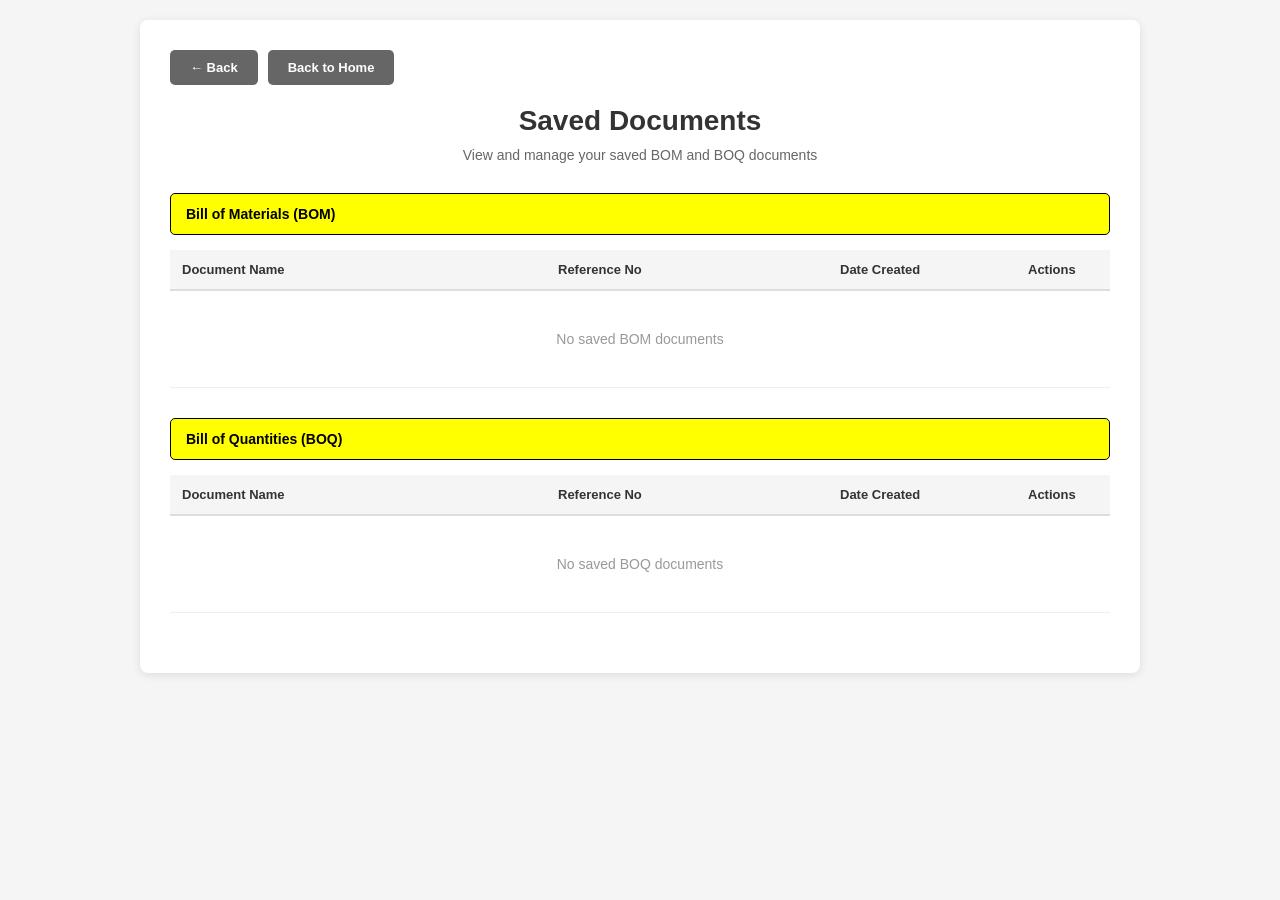
<file: save_bomboq.html>
<!DOCTYPE html>
<html lang="en">
<head>
    <meta charset="UTF-8">
    <meta name="viewport" content="width=device-width, initial-scale=1.0">
    <title>Saved BOM & BOQ Documents</title>
    <style>
        * {
            margin: 0;
            padding: 0;
            box-sizing: border-box;
        }

        body {
            font-family: Arial, sans-serif;
            background-color: #f5f5f5;
            padding: 20px;
            font-size: 12px;
        }

        .container {
            max-width: 1000px;
            margin: 0 auto;
            background-color: white;
            padding: 30px;
            border-radius: 8px;
            box-shadow: 0 2px 10px rgba(0, 0, 0, 0.1);
        }

        .header {
            margin-bottom: 30px;
            text-align: center;
        }

        .header h1 {
            color: #333;
            margin-bottom: 10px;
            font-size: 28px;
        }

        .header p {
            color: #666;
            font-size: 14px;
        }

        .button-container {
            display: flex;
            gap: 10px;
            margin-bottom: 20px;
        }

        .back-button {
            display: inline-block;
            padding: 10px 20px;
            background-color: #666;
            color: white;
            border: none;
            border-radius: 5px;
            cursor: pointer;
            font-size: 13px;
            font-weight: bold;
            transition: background-color 0.3s ease;
        }

        .back-button:hover {
            background-color: #555;
        }

        .documents-section {
            margin-top: 20px;
        }

        .section-title {
            background-color: #FFFF00 !important;
            color: #000 !important;
            padding: 12px 15px;
            margin-bottom: 15px;
            border-radius: 5px;
            font-weight: bold !important;
            font-size: 14px;
            opacity: 1 !important;
            visibility: visible !important;
            border: 1px solid #000;
        }
        

        table {
            width: 100%;
            border-collapse: collapse;
            margin-bottom: 30px;
        }

        table thead {
            background-color: #f5f5f5;
        }

        table th {
            padding: 12px;
            text-align: left;
            border-bottom: 2px solid #ddd;
            font-weight: bold;
            color: #333;
            font-size: 13px;
        }

        table td {
            padding: 12px;
            border-bottom: 1px solid #eee;
        }

        table tbody tr:hover {
            background-color: #f9f9f9;
        }

        .view-btn {
            padding: 8px 16px;
            background-color: #4CAF50;
            color: white;
            border: none;
            border-radius: 4px;
            cursor: pointer;
            font-size: 12px;
            font-weight: bold;
            transition: background-color 0.3s ease;
        }

        .view-btn:hover {
            background-color: #45a049;
        }

        .delete-btn {
            padding: 8px 16px;
            background-color: #f44336;
            color: white;
            border: none;
            border-radius: 4px;
            cursor: pointer;
            font-size: 12px;
            font-weight: bold;
            margin-left: 5px;
            transition: background-color 0.3s ease;
        }

        .delete-btn:hover {
            background-color: #da190b;
        }

        .print-btn {
            padding: 8px 16px;
            background-color: #2196F3;
            color: white;
            border: none;
            border-radius: 4px;
            cursor: pointer;
            font-size: 12px;
            font-weight: bold;
            margin-left: 5px;
            transition: background-color 0.3s ease;
        }

        .print-btn:hover {
            background-color: #1976D2;
        }

        .no-documents {
            text-align: center;
            padding: 40px;
            color: #999;
            font-size: 14px;
        }

        .document-date {
            color: #999;
            font-size: 12px;
        }

        .button-cell {
            display: flex;
            gap: 5px;
            align-items: center;
        }

        /* Modal Styles for View */
        .modal {
            display: none;
            position: fixed;
            z-index: 10000;
            left: 0;
            top: 0;
            width: 100%;
            height: 100%;
            background-color: rgba(0, 0, 0, 0.5);
            overflow: auto;
        }

        .modal.show {
            display: block;
        }

        .modal-content {
            background-color: white;
            margin: 0;
            padding: 0;
            width: 100%;
            height: 100%;
            border-radius: 0;
            box-shadow: none;
            position: relative;
        }

        .modal-header {
            background-color: #2196F3;
            color: white;
            padding: 20px;
            display: flex;
            justify-content: space-between;
            align-items: center;
            border-bottom: 1px solid #ddd;
        }

        .modal-header h2 {
            margin: 0;
            font-size: 18px;
        }

        .modal-body {
            padding: 20px;
            height: calc(100% - 120px);
            overflow-y: auto;
            background-color: #f9f9f9;
        }

        .modal-footer {
            background-color: #f5f5f5;
            padding: 15px 20px;
            border-top: 1px solid #ddd;
            display: flex;
            gap: 10px;
            justify-content: flex-end;
        }

        .modal-btn {
            padding: 10px 20px;
            border: none;
            border-radius: 4px;
            cursor: pointer;
            font-size: 13px;
            font-weight: bold;
        }

        .modal-close-btn {
            background-color: #666;
            color: white;
        }

        .modal-close-btn:hover {
            background-color: #555;
        }

        .modal-pdf-btn {
            background-color: #f44336;
            color: white;
        }

        .modal-pdf-btn:hover {
            background-color: #da190b;
        }

        .modal-print-btn {
            background-color: #2196F3;
            color: white;
        }

        .modal-print-btn:hover {
            background-color: #1976D2;
        }

        .document-content {
            background-color: white;
            padding: 30px;
            border-radius: 4px;
            box-shadow: 0 2px 5px rgba(0, 0, 0, 0.1);
        }

        @media print {
            .back-button, .view-btn, .delete-btn, .modal-footer, .modal-header {
                display: none !important;
            }
        }
    </style>
</head>
<body>
    <div class="container">
        <div class="button-container">
            <button class="back-button" onclick="goBack()">← Back</button>
            <button class="back-button" onclick="backToHome()">Back to Home</button>
        </div>

        <div class="header">
            <h1>Saved Documents</h1>
            <p>View and manage your saved BOM and BOQ documents</p>
        </div>

        <!-- BOM Documents Section -->
        <div class="documents-section">
            <div class="section-title">Bill of Materials (BOM)</div>
            <table id="bomTable">
                <thead>
                    <tr>
                        <th style="width: 40%;">Document Name</th>
                        <th style="width: 30%;">Reference No</th>
                        <th style="width: 20%;">Date Created</th>
                        <th style="width: 10%;">Actions</th>
                    </tr>
                </thead>
                <tbody id="bomBody">
                </tbody>
            </table>
        </div>

        <!-- BOQ Documents Section -->
        <div class="documents-section">
            <div class="section-title">Bill of Quantities (BOQ)</div>
            <table id="boqTable">
                <thead>
                    <tr>
                        <th style="width: 40%;">Document Name</th>
                        <th style="width: 30%;">Reference No</th>
                        <th style="width: 20%;">Date Created</th>
                        <th style="width: 10%;">Actions</th>
                    </tr>
                </thead>
                <tbody id="boqBody">
                </tbody>
            </table>
        </div>
    </div>

    <!-- Document Viewer Modal -->
    <div id="viewerModal" class="modal">
        <div class="modal-content">
            <div class="modal-header">
                <h2 id="modalTitle">Document Viewer</h2>
                <span id="closeModalBtn" style="cursor: pointer; font-size: 28px; font-weight: bold;">&times;</span>
            </div>
            <div class="modal-body">
                <div id="documentContent" class="document-content"></div>
            </div>
            <div class="modal-footer">
                <button class="modal-btn modal-print-btn" onclick="printDocument()">Print</button>
                <button class="modal-btn modal-pdf-btn" onclick="downloadPDF()">Download PDF</button>
                <button class="modal-btn modal-close-btn" onclick="closeViewer()">Close</button>
            </div>
        </div>
    </div>

    <script>
        // Load documents from localStorage
        let savedDocuments = {
            bom: [],
            boq: []
        };

        // Load documents on page load
        window.addEventListener('DOMContentLoaded', function() {
            loadDocumentsFromStorage();
            displayBOMDocuments();
            displayBOQDocuments();
        });

        // Load documents from localStorage
        function loadDocumentsFromStorage() {
            // Load BOM documents
            const bomDocs = localStorage.getItem('bomDocuments');
            if (bomDocs) {
                savedDocuments.bom = JSON.parse(bomDocs);
            }

            // Load BOQ documents
            const boqDocs = localStorage.getItem('boqDocuments');
            if (boqDocs) {
                savedDocuments.boq = JSON.parse(boqDocs);
            }
        }

        // Display BOM documents
        function displayBOMDocuments() {
            const tbody = document.getElementById('bomBody');
            
            if (savedDocuments.bom.length === 0) {
                tbody.innerHTML = '<tr><td colspan="4" class="no-documents">No saved BOM documents</td></tr>';
                return;
            }

            tbody.innerHTML = savedDocuments.bom.map((doc, index) => `
                <tr>
                    <td><strong>${doc.name}</strong></td>
                    <td>${doc.refNo}</td>
                    <td><span class="document-date">${doc.date}</span></td>
                    <td>
                        <div class="button-cell">
                            <button class="view-btn" data-type="bom" data-index="${index}">View</button>
                            <button class="print-btn" data-type="bom" data-index="${index}">Print</button>
                        </div>
                    </td>
                </tr>
            `).join('');
            
            // Add event listeners to BOM view buttons
            document.querySelectorAll('#bomBody .view-btn').forEach(btn => {
                btn.addEventListener('click', function() {
                    const index = parseInt(this.getAttribute('data-index'));
                    viewSavedDocument(savedDocuments.bom[index]);
                });
            });
            
            // Add event listeners to BOM print buttons
            document.querySelectorAll('#bomBody .print-btn').forEach(btn => {
                btn.addEventListener('click', function() {
                    const index = parseInt(this.getAttribute('data-index'));
                    printSavedDocument(savedDocuments.bom[index]);
                });
            });
        }

        // Display BOQ documents
        function displayBOQDocuments() {
            const tbody = document.getElementById('boqBody');
            
            if (savedDocuments.boq.length === 0) {
                tbody.innerHTML = '<tr><td colspan="4" class="no-documents">No saved BOQ documents</td></tr>';
                return;
            }

            tbody.innerHTML = savedDocuments.boq.map((doc, index) => `
                <tr>
                    <td><strong>${doc.name}</strong></td>
                    <td>${doc.refNo}</td>
                    <td><span class="document-date">${doc.date}</span></td>
                    <td>
                        <div class="button-cell">
                            <button class="view-btn" data-type="boq" data-index="${index}">View</button>
                            <button class="print-btn" data-type="boq" data-index="${index}">Print</button>
                        </div>
                    </td>
                </tr>
            `).join('');
            
            // Add event listeners to BOQ view buttons
            document.querySelectorAll('#boqBody .view-btn').forEach(btn => {
                btn.addEventListener('click', function() {
                    const index = parseInt(this.getAttribute('data-index'));
                    viewSavedDocument(savedDocuments.boq[index]);
                });
            });
            
            // Add event listeners to BOQ print buttons
            document.querySelectorAll('#boqBody .print-btn').forEach(btn => {
                btn.addEventListener('click', function() {
                    const index = parseInt(this.getAttribute('data-index'));
                    printSavedDocument(savedDocuments.boq[index]);
                });
            });
        }

        // Print saved document directly
        function printSavedDocument(doc) {
            const printWindow = window.open('', '', 'width=1000,height=800');
            printWindow.document.write('<!DOCTYPE html>');
            printWindow.document.write('<html>');
            printWindow.document.write('<head>');
            printWindow.document.write('<meta charset="UTF-8">');
            printWindow.document.write('<title>' + doc.name + '</title>');
            printWindow.document.write('<style>');
            printWindow.document.write('body { font-family: Arial, sans-serif; font-size: 11px; margin: 20px; background-color: white; }');
            printWindow.document.write('table { width: 100%; border-collapse: collapse; margin-bottom: 10px; background-color: white !important; }');
            printWindow.document.write('table td { border: 1px solid #000; padding: 6px 8px; text-align: left; vertical-align: top; background-color: white !important; overflow: visible !important; }');
            printWindow.document.write('table th { background-color: #FFFF00 !important; font-weight: bold; text-align: center; border: 1px solid #000; padding: 6px 4px; font-size: 10px; }');
            printWindow.document.write('table th:first-child, table td:first-child { width: 45% !important; }');
            printWindow.document.write('table th:nth-child(2), table td:nth-child(2) { width: 10% !important; text-align: center; }');
            printWindow.document.write('table th:nth-child(3), table td:nth-child(3) { width: 10% !important; text-align: center; }');
            printWindow.document.write('table th:nth-child(4), table td:nth-child(4) { width: 17% !important; text-align: right; }');
            printWindow.document.write('table th:nth-child(5), table td:nth-child(5) { width: 18% !important; text-align: right; font-weight: bold; }');
            printWindow.document.write('textarea { display: block !important; width: 100% !important; min-height: 25px; border: none !important; background: white !important; color: black !important; font-family: Arial, sans-serif; font-size: 11px; padding: 2px !important; margin: 0 !important; white-space: pre-wrap !important; overflow: hidden !important; overflow-wrap: break-word !important; word-wrap: break-word !important; line-height: 1.4; opacity: 1 !important; visibility: visible !important; }');
            printWindow.document.write('input[type="text"] { display: inline-block !important; width: 100% !important; border: none !important; background: white !important; color: black !important; font-family: Arial, sans-serif; font-size: 11px; padding: 2px !important; margin: 0 !important; opacity: 1 !important; visibility: visible !important; }');
            printWindow.document.write('input[type="number"] { display: inline-block !important; width: 100% !important; border: none !important; background: white !important; color: black !important; font-family: Arial, sans-serif; font-size: 11px; padding: 2px !important; margin: 0 !important; opacity: 1 !important; visibility: visible !important; }');
            printWindow.document.write('input[type="date"] { display: inline-block !important; width: 100% !important; border: none !important; background: white !important; color: black !important; font-family: Arial, sans-serif; font-size: 11px; padding: 2px !important; margin: 0 !important; opacity: 1 !important; visibility: visible !important; }');
            printWindow.document.write('.total-row { background-color: #FFFF00 !important; font-weight: bold; }');
            printWindow.document.write('h1 { color: #333; margin-bottom: 10px; font-size: 16px; text-align: center; }');
            printWindow.document.write('.header-info { background-color: #f9f9f9 !important; padding: 10px; border: 1px solid #ddd; margin-bottom: 20px; }');
            printWindow.document.write('.doc-title { font-size: 14px; font-weight: bold; }');
            printWindow.document.write('.doc-ref { font-size: 12px; color: #666; }');
            printWindow.document.write('.button-group { margin-bottom: 15px; text-align: center; }');
            printWindow.document.write('.print-button { background-color: #2196F3; color: white; padding: 10px 20px; border: none; border-radius: 4px; cursor: pointer; margin-right: 5px; font-size: 12px; }');
            printWindow.document.write('.print-button:hover { background-color: #1976D2; }');
            printWindow.document.write('.close-button { background-color: #666; color: white; padding: 10px 20px; border: none; border-radius: 4px; cursor: pointer; font-size: 12px; }');
            printWindow.document.write('.close-button:hover { background-color: #555; }');
            printWindow.document.write('.signatures { margin-top: 30px; display: grid; grid-template-columns: 1fr 1fr 1fr 1fr; gap: 30px; font-size: 10px; }');
            printWindow.document.write('.signature-row { display: contents; }');
            printWindow.document.write('.signature-block { text-align: center; }');
            printWindow.document.write('.signature-label { font-weight: bold; margin-bottom: 5px; }');
            printWindow.document.write('.signature-line { border-top: 1px solid #000; margin-top: 40px; padding-top: 3px; }');
            printWindow.document.write('.signature-name { font-weight: bold; margin-top: 3px; }');
            printWindow.document.write('.signature-title { font-size: 9px; margin-top: 2px; }');
            printWindow.document.write('.bom-section { margin-bottom: 20px; page-break-inside: avoid; background-color: white !important; }');
            printWindow.document.write('.section-title { background-color: #FFFF00 !important; color: #000 !important; padding: 8px 12px; font-weight: bold !important; font-size: 12px; margin-bottom: 5px; opacity: 1 !important; visibility: visible !important; border: 1px solid #000; }');
            printWindow.document.write('.text-right { text-align: right; }');
            printWindow.document.write('.container { background-color: white !important; }');
            printWindow.document.write('.section-header { background-color: #f0f0f0 !important; font-weight: bold; margin-top: 10px; padding: 6px; border: 1px solid #000; opacity: 1 !important; visibility: visible !important; }');
            printWindow.document.write('@media print { body { margin: 10px; background: white; } .button-group { display: none; } table { page-break-inside: avoid; width: 100%; } tr { page-break-inside: avoid; } td { overflow: visible; background: white !important; } textarea { background: white !important; color: black !important; opacity: 1 !important; } input { background: white !important; color: black !important; opacity: 1 !important; } .section-title { background-color: #2196F3 !important; color: white !important; } }');
            printWindow.document.write('h1 { color: #333; margin-bottom: 10px; font-size: 16px; text-align: center; }');
            printWindow.document.write('.header-info { background-color: #f9f9f9; padding: 10px; border: 1px solid #ddd; margin-bottom: 20px; }');
            printWindow.document.write('.doc-title { font-size: 14px; font-weight: bold; }');
            printWindow.document.write('.doc-ref { font-size: 12px; color: #666; }');
            printWindow.document.write('.button-group { margin-bottom: 15px; text-align: center; }');
            printWindow.document.write('.print-button { background-color: #2196F3; color: white; padding: 10px 20px; border: none; border-radius: 4px; cursor: pointer; margin-right: 5px; font-size: 12px; }');
            printWindow.document.write('.print-button:hover { background-color: #1976D2; }');
            printWindow.document.write('.close-button { background-color: #666; color: white; padding: 10px 20px; border: none; border-radius: 4px; cursor: pointer; font-size: 12px; }');
            printWindow.document.write('.close-button:hover { background-color: #555; }');
            printWindow.document.write('.signatures { margin-top: 30px; display: grid; grid-template-columns: 1fr 1fr 1fr 1fr; gap: 20px; font-size: 10px; }');
            printWindow.document.write('.signature-row { display: contents; }');
            printWindow.document.write('.signature-block { text-align: center; }');
            printWindow.document.write('.signature-label { font-weight: bold; margin-bottom: 5px; }');
            printWindow.document.write('.signature-line { border-top: 1px solid #000; margin-top: 40px; padding-top: 3px; }');
            printWindow.document.write('.signature-title { font-size: 9px; margin-top: 2px; }');
            printWindow.document.write('.bom-section { margin-bottom: 20px; page-break-inside: avoid; background-color: white !important; }');
            printWindow.document.write('.section-title { background-color: #FFFF00 !important; color: #000 !important; padding: 8px 12px; font-weight: bold !important; font-size: 12px; margin-bottom: 5px; opacity: 1 !important; visibility: visible !important; border: 1px solid #000; }');
            printWindow.document.write('.text-right { text-align: right; }');
            printWindow.document.write('.container { background-color: white !important; }');
            printWindow.document.write('@media print { body { margin: 10px; background: white; } .button-group { display: none; } table { page-break-inside: avoid; width: 100%; } tr { page-break-inside: avoid; } td { overflow: visible; background: white !important; } textarea { background: white !important; color: black !important; opacity: 1 !important; } input { background: white !important; color: black !important; opacity: 1 !important; } .section-title { background-color: #FFFF00 !important; color: #000 !important; font-weight: bold !important; border: 1px solid #000; } }');
            printWindow.document.write('</style>');
            printWindow.document.write('</head>');
            printWindow.document.write('<body>');
            
            // Add header with document info and project information
            printWindow.document.write('<div class="header-info">');
            printWindow.document.write('<div class="doc-title">' + doc.name + '</div>');
            if (doc.department || doc.projectName || doc.location || doc.floorArea || doc.dateValue) {
                printWindow.document.write('<div style="margin-top: 10px; border-top: 1px solid #ccc; padding-top: 10px; font-size: 11px;">');
                if (doc.department) printWindow.document.write('<div><strong>Department:</strong> ' + doc.department + '</div>');
                if (doc.projectName) printWindow.document.write('<div><strong>Project Name:</strong> ' + doc.projectName + '</div>');
                if (doc.location) printWindow.document.write('<div><strong>Location:</strong> ' + doc.location + '</div>');
                if (doc.floorArea) printWindow.document.write('<div><strong>Total Floor Area:</strong> ' + doc.floorArea + '</div>');
                if (doc.dateValue) printWindow.document.write('<div><strong>Date:</strong> ' + doc.dateValue + '</div>');
                printWindow.document.write('</div>');
            }
            printWindow.document.write('<div class="doc-ref">Reference: ' + doc.refNo + '</div>');
            printWindow.document.write('<div class="doc-ref">Saved: ' + doc.date + '</div>');
            printWindow.document.write('</div>');
            
            // Add action buttons
            printWindow.document.write('<div class="button-group">');
            printWindow.document.write('<button class="print-button" onclick="window.print()">Print Document</button>');
            printWindow.document.write('<button class="close-button" onclick="window.close()">Close</button>');
            printWindow.document.write('</div>');
            
            // Add document content
            if (doc.htmlContent) {
                // Remove duplicate project-info section if it exists
                const tempDiv = document.createElement('div');
                tempDiv.innerHTML = doc.htmlContent;
                const projectInfoElements = tempDiv.querySelectorAll('.project-info');
                projectInfoElements.forEach(el => el.remove());
                printWindow.document.write(tempDiv.innerHTML);
            } else {
                printWindow.document.write('<p>No content available for this document.</p>');
            }
            
            printWindow.document.write('</body>');
            printWindow.document.write('</html>');
            printWindow.document.close();
            
            // Fix textareas to show their content
            setTimeout(function() {
                try {
                    const textareas = printWindow.document.querySelectorAll('textarea');
                    textareas.forEach(function(ta) {
                        // Try to get value from value attribute first, then textContent
                        const textValue = ta.value || ta.textContent || ta.innerText || '';
                        if (textValue && textValue.trim()) {
                            ta.style.display = 'block';
                            ta.style.color = '#000';
                            ta.style.background = 'white';
                            ta.style.overflow = 'visible';
                            ta.style.whiteSpace = 'pre-wrap';
                            ta.style.wordWrap = 'break-word';
                            ta.style.opacity = '1';
                            ta.style.visibility = 'visible';
                            // Set both value and textContent to ensure visibility
                            ta.value = textValue;
                            ta.textContent = textValue;
                            ta.innerHTML = textValue;
                        }
                    });
                    
                    const inputs = printWindow.document.querySelectorAll('input[type="text"], input[type="number"]');
                    inputs.forEach(function(inp) {
                        const inputValue = inp.value || inp.getAttribute('value') || '';
                        if (inputValue && inputValue.trim()) {
                            inp.style.color = '#000';
                            inp.style.background = 'white';
                            inp.style.opacity = '1';
                            inp.style.visibility = 'visible';
                            inp.value = inputValue;
                        }
                    });
                } catch(e) {
                    // Error silently if unable to access print window
                }
            }, 100);
            
            printWindow.focus();
            
            // Automatically trigger print dialog
            setTimeout(function() {
                printWindow.print();
            }, 500);
        }

        // Show saved document in print format on new page
        function viewSavedDocument(doc) {
            // Create a new window with the document in print format
            const printWindow = window.open('', '', 'width=1000,height=800');
            printWindow.document.write('<!DOCTYPE html>');
            printWindow.document.write('<html>');
            printWindow.document.write('<head>');
            printWindow.document.write('<meta charset="UTF-8">');
            printWindow.document.write('<title>' + doc.name + '</title>');
            printWindow.document.write('<style>');
            printWindow.document.write('body { font-family: Arial, sans-serif; font-size: 11px; margin: 20px; background-color: #f5f5f5; }');
            printWindow.document.write('table { width: 100%; border-collapse: collapse; margin-bottom: 10px; background-color: white !important; }');
            printWindow.document.write('table td { border: 1px solid #000; padding: 6px 8px; text-align: left; vertical-align: top; background-color: white !important; overflow: visible !important; }');
            printWindow.document.write('table th { background-color: #FFFF00 !important; font-weight: bold; text-align: center; border: 1px solid #000; padding: 6px 4px; font-size: 10px; }');
            printWindow.document.write('table th:first-child, table td:first-child { width: 45% !important; }');
            printWindow.document.write('table th:nth-child(2), table td:nth-child(2) { width: 10% !important; text-align: center; }');
            printWindow.document.write('table th:nth-child(3), table td:nth-child(3) { width: 10% !important; text-align: center; }');
            printWindow.document.write('table th:nth-child(4), table td:nth-child(4) { width: 17% !important; text-align: right; }');
            printWindow.document.write('table th:nth-child(5), table td:nth-child(5) { width: 18% !important; text-align: right; font-weight: bold; }');
            printWindow.document.write('textarea { display: block !important; width: 100% !important; min-height: 25px; border: none !important; background: white !important; color: black !important; font-family: Arial, sans-serif; font-size: 11px; padding: 2px !important; margin: 0 !important; white-space: pre-wrap !important; overflow: hidden !important; overflow-wrap: break-word !important; word-wrap: break-word !important; line-height: 1.4; opacity: 1 !important; visibility: visible !important; }');
            printWindow.document.write('input[type="text"] { display: inline-block !important; width: 100% !important; border: none !important; background: white !important; color: black !important; font-family: Arial, sans-serif; font-size: 11px; padding: 2px !important; margin: 0 !important; opacity: 1 !important; visibility: visible !important; }');
            printWindow.document.write('input[type="number"] { display: inline-block !important; width: 100% !important; border: none !important; background: white !important; color: black !important; font-family: Arial, sans-serif; font-size: 11px; padding: 2px !important; margin: 0 !important; opacity: 1 !important; visibility: visible !important; }');
            printWindow.document.write('input[type="date"] { display: inline-block !important; width: 100% !important; border: none !important; background: white !important; color: black !important; font-family: Arial, sans-serif; font-size: 11px; padding: 2px !important; margin: 0 !important; opacity: 1 !important; visibility: visible !important; }');
            printWindow.document.write('.total-row { background-color: #FFFF00 !important; font-weight: bold; }');
            printWindow.document.write('h1 { color: #333; margin-bottom: 10px; font-size: 16px; text-align: center; }');
            printWindow.document.write('.header-info { background-color: #f9f9f9 !important; padding: 10px; border: 1px solid #ddd; margin-bottom: 20px; }');
            printWindow.document.write('.doc-title { font-size: 14px; font-weight: bold; }');
            printWindow.document.write('.doc-ref { font-size: 12px; color: #666; }');
            printWindow.document.write('.print-button { background-color: #2196F3; color: white; padding: 10px 20px; border: none; border-radius: 4px; cursor: pointer; margin-right: 5px; font-size: 12px; }');
            printWindow.document.write('.print-button:hover { background-color: #1976D2; }');
            printWindow.document.write('.close-button { background-color: #666; color: white; padding: 10px 20px; border: none; border-radius: 4px; cursor: pointer; font-size: 12px; }');
            printWindow.document.write('.close-button:hover { background-color: #555; }');
            printWindow.document.write('.button-group { margin-bottom: 15px; text-align: center; }');
            printWindow.document.write('.signatures { margin-top: 30px; display: grid; grid-template-columns: 1fr 1fr 1fr 1fr; gap: 30px; font-size: 10px; }');
            printWindow.document.write('.signature-row { display: grid; grid-template-columns: 1fr 1fr; gap: 30px; margin-bottom: 30px; }');
            printWindow.document.write('.signature-block { text-align: center; }');
            printWindow.document.write('.signature-label { font-weight: bold; margin-bottom: 5px; }');
            printWindow.document.write('.signature-line { border-top: 1px solid #000; margin-top: 40px; padding-top: 3px; }');
            printWindow.document.write('.signature-title { font-size: 9px; margin-top: 2px; }');
            printWindow.document.write('.bom-section { margin-bottom: 20px; page-break-inside: avoid; background-color: white !important; }');
            printWindow.document.write('.section-title { background-color: #2196F3 !important; color: white !important; padding: 8px 12px; font-weight: bold; font-size: 12px; margin-bottom: 5px; opacity: 1 !important; visibility: visible !important; }');
            printWindow.document.write('.text-right { text-align: right; }');
            printWindow.document.write('.container { background-color: white !important; }');
            printWindow.document.write('.section-header { background-color: #f0f0f0 !important; font-weight: bold; margin-top: 10px; padding: 6px; border: 1px solid #000; opacity: 1 !important; visibility: visible !important; }');
            printWindow.document.write('@media print { body { margin: 10px; background: white; } .button-group { display: none; } table { page-break-inside: avoid; width: 100%; } tr { page-break-inside: avoid; } td { overflow: visible; background: white !important; } textarea { background: white !important; color: black !important; opacity: 1 !important; } input { background: white !important; color: black !important; opacity: 1 !important; } .section-title { background-color: #2196F3 !important; color: white !important; } }');
            printWindow.document.write('h1 { color: #333; margin-bottom: 10px; font-size: 16px; text-align: center; }');
            printWindow.document.write('.header-info { background-color: #f9f9f9; padding: 10px; border: 1px solid #ddd; margin-bottom: 20px; }');
            printWindow.document.write('.doc-title { font-size: 14px; font-weight: bold; }');
            printWindow.document.write('.doc-ref { font-size: 12px; color: #666; }');
            printWindow.document.write('.print-button { background-color: #2196F3; color: white; padding: 10px 20px; border: none; border-radius: 4px; cursor: pointer; margin-right: 5px; font-size: 12px; }');
            printWindow.document.write('.print-button:hover { background-color: #1976D2; }');
            printWindow.document.write('.close-button { background-color: #666; color: white; padding: 10px 20px; border: none; border-radius: 4px; cursor: pointer; font-size: 12px; }');
            printWindow.document.write('.close-button:hover { background-color: #555; }');
            printWindow.document.write('.button-group { margin-bottom: 15px; text-align: center; }');
            printWindow.document.write('.signatures { margin-top: 30px; display: grid; grid-template-columns: 1fr 1fr 1fr 1fr; gap: 20px; font-size: 10px; }');
            printWindow.document.write('.signature-row { display: contents; }');
            printWindow.document.write('.signature-block { text-align: center; }');
            printWindow.document.write('.signature-label { font-weight: bold; margin-bottom: 5px; }');
            printWindow.document.write('.signature-line { border-top: 1px solid #000; margin-top: 40px; padding-top: 3px; }');
            printWindow.document.write('.signature-title { font-size: 9px; margin-top: 2px; }');
            printWindow.document.write('.bom-section { margin-bottom: 20px; page-break-inside: avoid; background-color: white !important; }');
            printWindow.document.write('.section-title { background-color: #FFFF00 !important; color: #000 !important; padding: 8px 12px; font-weight: bold !important; font-size: 12px; margin-bottom: 5px; opacity: 1 !important; visibility: visible !important; border: 1px solid #000; }');
            printWindow.document.write('.text-right { text-align: right; }');
            printWindow.document.write('.container { background-color: white !important; }');
            printWindow.document.write('@media print { body { margin: 10px; background: white; } .button-group { display: none; } table { page-break-inside: avoid; width: 100%; } tr { page-break-inside: avoid; } td { overflow: visible; background: white !important; } textarea { background: white !important; color: black !important; opacity: 1 !important; } input { background: white !important; color: black !important; opacity: 1 !important; } .section-title { background-color: #FFFF00 !important; color: #000 !important; font-weight: bold !important; border: 1px solid #000; } }');
            printWindow.document.write('</style>');
            printWindow.document.write('</head>');
            printWindow.document.write('<body>');
            
            // Add header with document info
            printWindow.document.write('<div class="header-info">');
            printWindow.document.write('<div class="doc-title">' + doc.name + '</div>');
            printWindow.document.write('<div class="doc-ref">Reference: ' + doc.refNo + '</div>');
            printWindow.document.write('<div class="doc-ref">Date: ' + doc.date + '</div>');
            printWindow.document.write('</div>');
            
            // Add action buttons
            printWindow.document.write('<div class="button-group">');
            printWindow.document.write('<button class="print-button" onclick="window.print()">Print Document</button>');
            printWindow.document.write('<button class="close-button" onclick="window.close()">Close</button>');
            printWindow.document.write('</div>');
            
            // Add document content
            if (doc.htmlContent) {
                // Remove duplicate project-info section if it exists
                const tempDiv = document.createElement('div');
                tempDiv.innerHTML = doc.htmlContent;
                const projectInfoElements = tempDiv.querySelectorAll('.project-info');
                projectInfoElements.forEach(el => el.remove());
                printWindow.document.write(tempDiv.innerHTML);
            } else {
                printWindow.document.write('<p>No content available for this document.</p>');
            }
            
            printWindow.document.write('</body>');
            printWindow.document.write('</html>');
            printWindow.document.close();
            
            // Fix textareas to show their content
            setTimeout(function() {
                try {
                    const textareas = printWindow.document.querySelectorAll('textarea');
                    textareas.forEach(function(ta) {
                        // Try to get value from value attribute first, then textContent
                        const textValue = ta.value || ta.textContent || ta.innerText || '';
                        if (textValue && textValue.trim()) {
                            ta.style.display = 'block';
                            ta.style.color = '#000';
                            ta.style.background = 'white';
                            ta.style.overflow = 'visible';
                            ta.style.whiteSpace = 'pre-wrap';
                            ta.style.wordWrap = 'break-word';
                            ta.style.opacity = '1';
                            ta.style.visibility = 'visible';
                            // Set both value and textContent to ensure visibility
                            ta.value = textValue;
                            ta.textContent = textValue;
                            ta.innerHTML = textValue;
                        }
                    });
                    
                    const inputs = printWindow.document.querySelectorAll('input[type="text"], input[type="number"]');
                    inputs.forEach(function(inp) {
                        const inputValue = inp.value || inp.getAttribute('value') || '';
                        if (inputValue && inputValue.trim()) {
                            inp.style.color = '#000';
                            inp.style.background = 'white';
                            inp.style.opacity = '1';
                            inp.style.visibility = 'visible';
                            inp.value = inputValue;
                        }
                    });
                } catch(e) {
                    // Error silently if unable to access print window
                }
            }, 100);
            
            printWindow.focus();
        }

        // Close viewer modal
        function closeViewer() {
            const modal = document.getElementById('viewerModal');
            modal.classList.remove('show');
        }

        // Print document
        function printDocument() {
            const modalBody = document.querySelector('.modal-body');
            const printWindow = window.open('', '', 'height=600,width=800');
            printWindow.document.write('<html><head><title>Print Document</title>');
            printWindow.document.write('<style>');
            printWindow.document.write('body { font-family: Arial, sans-serif; font-size: 11px; }');
            printWindow.document.write('table { width: 100%; border-collapse: collapse; margin-bottom: 10px; }');
            printWindow.document.write('table th, table td { border: 1px solid #000; padding: 5px 8px; text-align: left; }');
            printWindow.document.write('table th { background-color: #FFFF00; font-weight: bold; text-align: center; }');
            printWindow.document.write('</style></head><body>');
            printWindow.document.write(document.getElementById('documentContent').innerHTML);
            printWindow.document.write('</body></html>');
            printWindow.document.close();
            printWindow.focus();
            printWindow.print();
        }

        // Download PDF
        function downloadPDF() {
            const element = document.getElementById('documentContent');
            const docName = window.currentDocument ? window.currentDocument.name : 'document';
            
            // Create a simple HTML to PDF conversion using browser's print to PDF
            const printWindow = window.open('', '', 'height=600,width=800');
            printWindow.document.write('<html><head><title>' + docName + '</title>');
            printWindow.document.write('<style>');
            printWindow.document.write('body { font-family: Arial, sans-serif; font-size: 11px; margin: 20px; }');
            printWindow.document.write('table { width: 100%; border-collapse: collapse; margin-bottom: 10px; }');
            printWindow.document.write('table th, table td { border: 1px solid #000; padding: 5px 8px; text-align: left; }');
            printWindow.document.write('table th { background-color: #FFFF00; font-weight: bold; text-align: center; }');
            printWindow.document.write('.total-row { background-color: #FFFF00; font-weight: bold; }');
            printWindow.document.write('</style></head><body>');
            printWindow.document.write(element.innerHTML);
            printWindow.document.write('</body></html>');
            printWindow.document.close();
            
            // Trigger print dialog which allows saving as PDF
            setTimeout(function() {
                printWindow.focus();
                printWindow.print();
            }, 250);
        }

        // Go back to previous page
        function goBack() {
            window.history.back();
        }

        function backToHome() {
            window.location.href = 'index.html';
        }

        // Close modal when clicking the X button
        document.addEventListener('DOMContentLoaded', function() {
            const closeBtn = document.getElementById('closeModalBtn');
            if (closeBtn) {
                closeBtn.addEventListener('click', closeViewer);
            }
            
            // Close modal when clicking outside of it
            const modal = document.getElementById('viewerModal');
            window.addEventListener('click', function(event) {
                if (event.target === modal) {
                    closeViewer();
                }
            });
        });
    </script>
</body>
</html>
</file>
